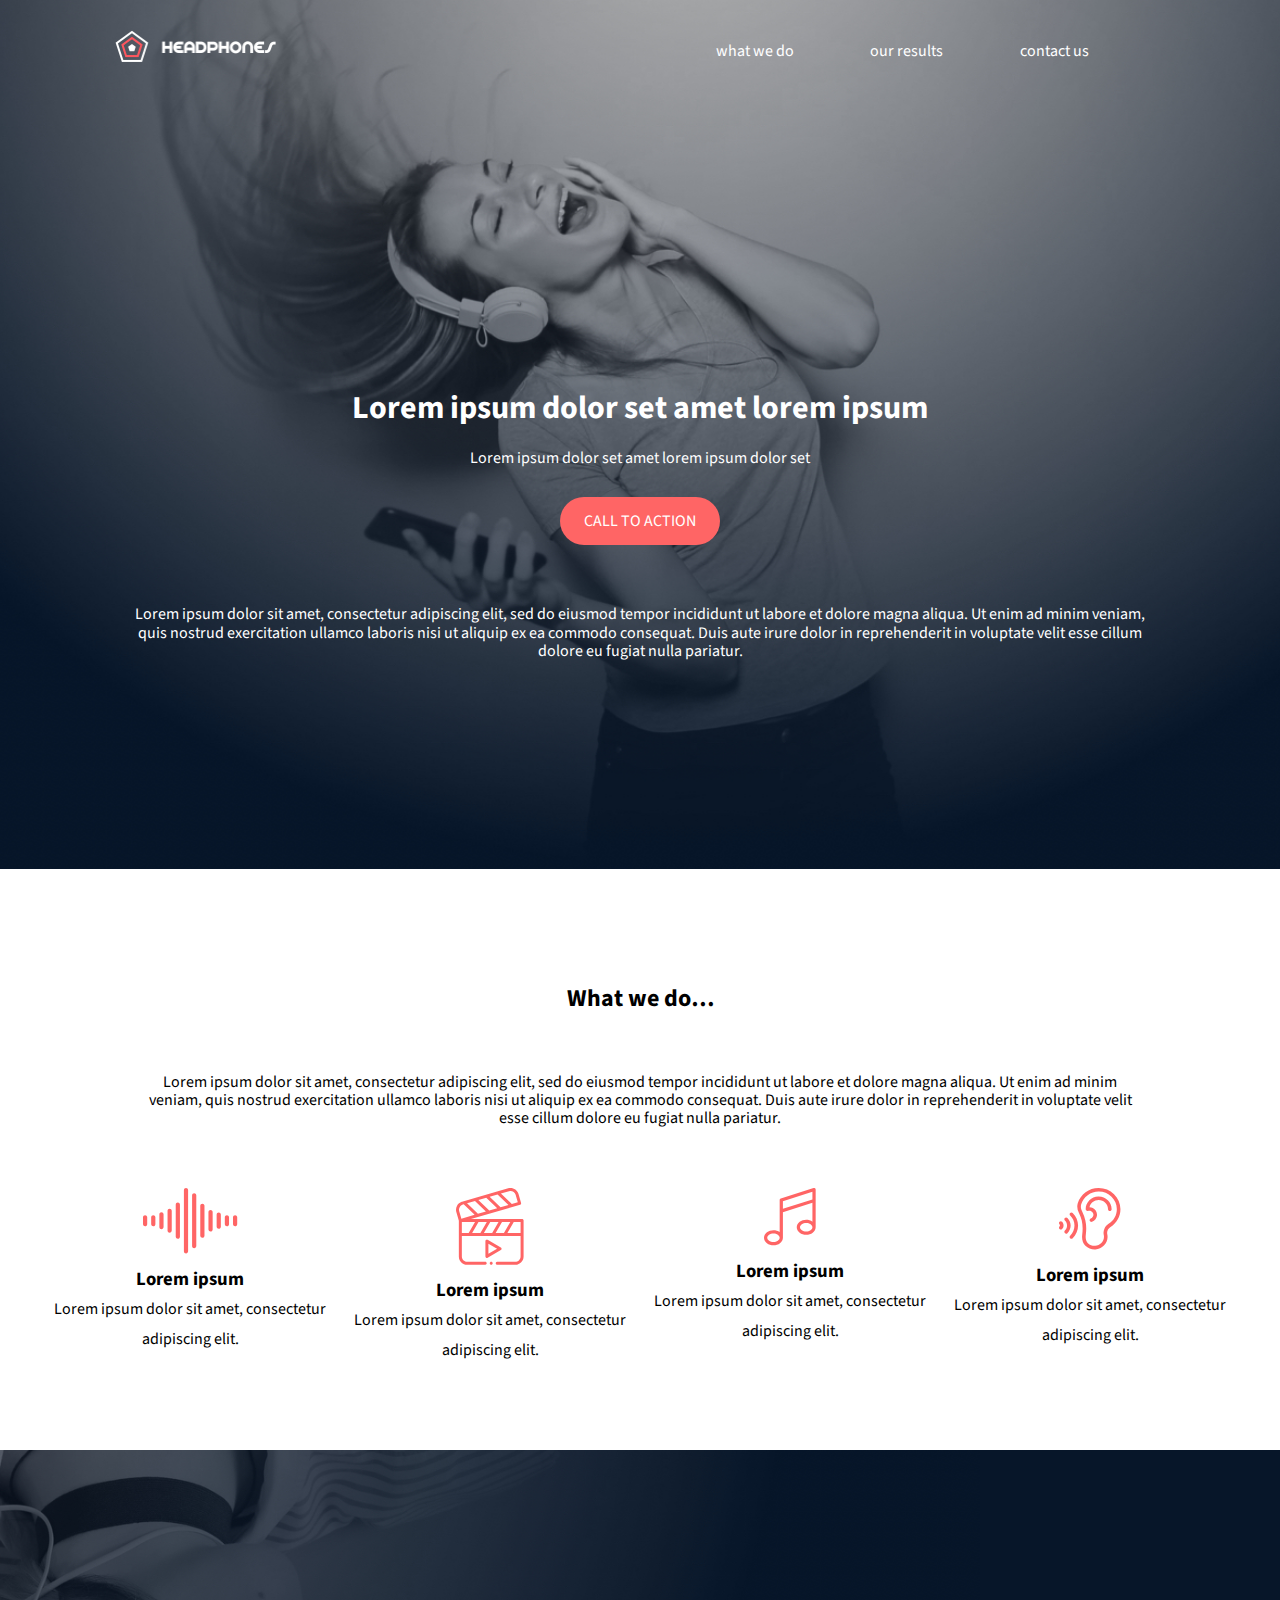
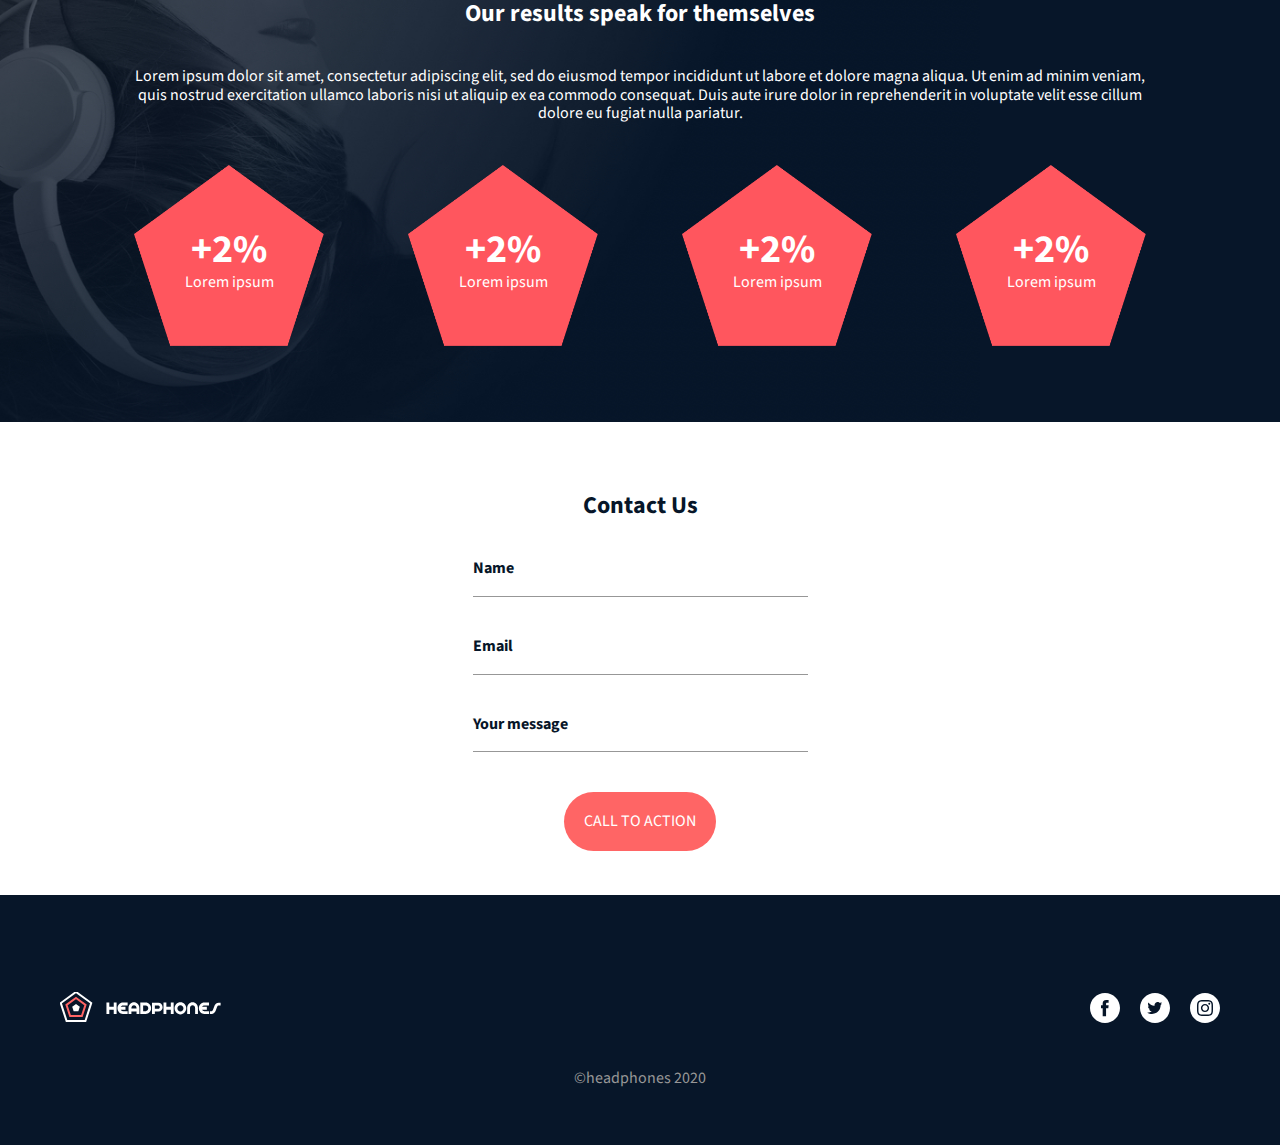
<file: index.html>
<!DOCTYPE html>
<html lang="en">

<head>
  <meta charset="UTF-8">
  <meta http-equiv="X-UA-Compatible" content="IE=edge">
  <meta name="viewport" content="width=device-width, initial-scale=1.0">
  <link rel="stylesheet" href="styles.css">
  <link rel="preconnect" href="https://fonts.googleapis.com">
  <link rel="preconnect" href="https://fonts.gstatic.com">
  <link href="https://fonts.googleapis.com/css2?family=Source+Sans+Pro:wght@200;400&display=swap" rel="stylesheet">
  <title>Holberton headphones</title>
</head>

<body>
<!-- Header -->
<header class="header">
  <nav class="header__navbar">
    <input id="menu" type="checkbox" class="header__navbar_input">
    <label for="menu" class="header__navbar_label hamburger-menu">
      <span class="hamburger_menu_linea linea_up--rotate-right"></span>
      <span class="hamburger_menu_linea linea--hidden"></span>
      <span class="hamburger_menu_linea linea_down--rotate-left"></span>
    </label>
    <div class="header__navbar_logo">
      <img class="header__navbar_logo_imagen" src="images/logo_headphones.png" alt="logo_headphones">
    </div>
    <ul class="header__navbar_options options_links">
      <li class="list_item"><a class="list_item--link" href="#">what we do</a></li>
      <li class="list_item"><a class="list_item--link" href="#">our results</a></li>
      <li class="list_item"><a class="list_item--link" href="#">contact us</a></li>
    </ul>
  </nav>
</header>
<!-- main -->
<main>
  <!-- Hero -->
  <section class="hero">
    <div class="hero__body">
      <div class="hero__body_image"></div>
      <div class="hero__body_info">
        <h1>Lorem ipsum dolor set amet lorem ipsum</h1>
        <p>Lorem ipsum dolor set amet lorem ipsum dolor set</p>
        <button class="button">CALL TO ACTION</button>
        <p>Lorem ipsum dolor sit amet, consectetur adipiscing elit, sed do eiusmod tempor
          incididunt ut labore et dolore magna aliqua. Ut enim ad minim veniam, quis nostrud exercitation
          ullamco
          laboris nisi ut aliquip ex ea commodo consequat. Duis aute irure dolor in reprehenderit in voluptate
          velit
          esse cillum dolore eu fugiat nulla pariatur.</p>
      </div>
    </div>
  </section>
  <!-- What we do... -->
  <section class="what_we_do">
    <div class="what_we_do_header">
      <h2>What we do…</h2>
      <p>Lorem ipsum dolor sit amet, consectetur adipiscing elit, sed do eiusmod tempor incididunt ut labore et
        dolore
        magna aliqua. Ut enim ad minim veniam, quis nostrud exercitation ullamco laboris nisi ut aliquip ex ea
        commodo
        consequat. Duis aute irure dolor in reprehenderit in voluptate velit esse cillum dolore eu fugiat nulla
        pariatur.</p>
    </div>
    <div class="what_we_do_body">
      <div class="card">
        <svg width="95" height="66" viewBox="0 0 95 66" fill="none" xmlns="http://www.w3.org/2000/svg">
          <path fill-rule="evenodd" clip-rule="evenodd"
                d="M45.1039 1.97133C45.027 0.881522 44.1186 0.0213013 43.0092 0.0213013C41.8494 0.0213013 40.9092 0.961501 40.9092 2.1213V63.2784L40.9145 63.4284C40.9914 64.5182 41.8998 65.3784 43.0092 65.3784C44.169 65.3784 45.1092 64.4382 45.1092 63.2784V2.1213L45.1039 1.97133ZM53.2858 7.17899C53.2089 6.08895 52.3005 5.229 51.1911 5.229C50.0313 5.229 49.0911 6.1692 49.0911 7.329V58.071L49.0964 58.221C49.1733 59.3108 50.0817 60.171 51.1911 60.171C52.3509 60.171 53.2911 59.2308 53.2911 58.071V7.329L53.2858 7.17899ZM34.8276 14.5764C35.937 14.5764 36.8454 15.4366 36.9223 16.5264L36.9276 16.6764V48.7236C36.9276 49.8834 35.9874 50.8236 34.8276 50.8236C33.7182 50.8236 32.8098 49.9634 32.7329 48.8736L32.7276 48.7236V16.6764C32.7276 15.5166 33.6678 14.5764 34.8276 14.5764ZM61.4674 17.5944C61.3905 16.5046 60.4821 15.6444 59.3727 15.6444C58.2129 15.6444 57.2727 16.5846 57.2727 17.7444V47.6553L57.278 47.8053C57.3549 48.8951 58.2633 49.7553 59.3727 49.7553C60.5325 49.7553 61.4727 48.8151 61.4727 47.6553V17.7444L61.4674 17.5944ZM26.6454 20.7189C27.7551 20.7189 28.6633 21.5788 28.7401 22.6689L28.7454 22.8189V42.5814C28.7454 43.7412 27.8052 44.6814 26.6454 44.6814C25.536 44.6814 24.6276 43.8212 24.5507 42.7314L24.5454 42.5814V22.8189C24.5454 21.6591 25.4856 20.7189 26.6454 20.7189ZM69.6496 23.8701C69.5727 22.7803 68.6643 21.9201 67.5549 21.9201C66.3951 21.9201 65.4549 22.8603 65.4549 24.0201V41.3793L65.4602 41.5293C65.5371 42.6191 66.4455 43.4793 67.5549 43.4793C68.7147 43.4793 69.6549 42.5391 69.6549 41.3793V24.0201L69.6496 23.8701ZM18.4638 24.1905C19.5732 24.1905 20.4816 25.0507 20.5585 26.1405L20.5638 26.2905V39.1095C20.5638 40.2693 19.6236 41.2095 18.4638 41.2095C17.3544 41.2095 16.446 40.3493 16.3691 39.2595L16.3638 39.1095V26.2905C16.3638 25.1307 17.304 24.1905 18.4638 24.1905ZM77.8315 26.5413C77.7546 25.4515 76.8462 24.5913 75.7368 24.5913C74.577 24.5913 73.6368 25.5315 73.6368 26.6913V38.709L73.6421 38.859C73.719 39.9488 74.6274 40.809 75.7368 40.809C76.8966 40.809 77.8368 39.8688 77.8368 38.709V26.6913L77.8315 26.5413ZM2.1 27.1284C3.20937 27.1284 4.11783 27.9883 4.19473 29.0784L4.2 29.2284V36.1719C4.2 37.3317 3.2598 38.2719 2.1 38.2719C0.990626 38.2719 0.0821716 37.4117 0.00527272 36.3219L0 36.1719V29.2284C0 28.0686 0.9402 27.1284 2.1 27.1284ZM12.3766 29.0784C12.2998 27.9883 11.3916 27.1284 10.2819 27.1284C9.1221 27.1284 8.1819 28.0686 8.1819 29.2284V36.1719L8.18717 36.3219C8.26407 37.4117 9.17253 38.2719 10.2819 38.2719C11.4417 38.2719 12.3819 37.3317 12.3819 36.1719V29.2284L12.3766 29.0784ZM83.9184 27.1284C85.0278 27.1284 85.9362 27.9883 86.0131 29.0784L86.0184 29.2284V36.1719C86.0184 37.3317 85.0782 38.2719 83.9184 38.2719C82.809 38.2719 81.9006 37.4117 81.8237 36.3219L81.8184 36.1719V29.2284C81.8184 28.0686 82.7586 27.1284 83.9184 27.1284ZM94.1947 29.0784C94.1178 27.9883 93.2094 27.1284 92.1 27.1284C90.9402 27.1284 90 28.0686 90 29.2284V36.1719L90.0053 36.3219C90.0822 37.4117 90.9906 38.2719 92.1 38.2719C93.2598 38.2719 94.2 37.3317 94.2 36.1719V29.2284L94.1947 29.0784Z"
                fill="#FF6565"/>
        </svg>
        <h3>Lorem ipsum</h3>
        <p>Lorem ipsum dolor sit amet, consectetur adipiscing elit.</p>
      </div>
      <div class="card">
        <svg width="68" height="77" viewBox="0 0 68 77" fill="none" xmlns="http://www.w3.org/2000/svg">
          <path fill-rule="evenodd" clip-rule="evenodd"
                d="M62.4417 5.77253C61.3337 2.36078 58.1007 0 54.4881 0C53.7082 0 52.9312 0.110742 52.1777 0.328711L6.02634 13.698L5.73756 13.7873C3.73238 14.4463 2.07379 15.8243 1.04411 17.693C-0.0340105 19.6506 -0.287136 21.9047 0.331028 24.0387L2.84411 32.7141V68.4521L2.84795 68.707C2.9831 73.1927 6.67407 76.8 11.1914 76.8H29.216L29.3605 76.7931C30.1212 76.7205 30.716 76.0798 30.716 75.3C30.716 74.4715 30.0445 73.8 29.216 73.8H11.192L10.9718 73.7955C8.1245 73.6797 5.84411 71.3274 5.84411 68.4521V48.0393H64.5884V68.4521L64.584 68.6723C64.4682 71.5196 62.1159 73.8 59.2406 73.8H41.216L41.0716 73.8069C40.3113 73.8795 39.716 74.5202 39.716 75.3C39.716 76.1285 40.3881 76.8 41.216 76.8H59.2406L59.4954 76.7962C63.9811 76.661 67.5884 72.97 67.5884 68.4521V32.5014L67.5816 32.3569C67.5089 31.5962 66.8682 31.0014 66.0884 31.0014H14.9127L64.0676 16.7619L64.2079 16.7136C64.5281 16.5852 64.7959 16.3493 64.964 16.0447C65.1562 15.6961 65.2019 15.2859 65.0912 14.9039L62.5189 6.02402L62.4417 5.77253ZM36.716 75.3C36.716 74.4738 36.0427 73.8 35.216 73.8C34.3898 73.8 33.716 74.4738 33.716 75.3C33.716 76.1262 34.3898 76.8 35.216 76.8C36.0427 76.8 36.716 76.1262 36.716 75.3ZM30.1599 51.8596C30.5776 51.6186 31.0826 51.5945 31.5177 51.7873L31.6599 51.8596L44.8383 59.468C45.3023 59.7357 45.5883 60.2309 45.5883 60.767C45.5883 61.2544 45.3519 61.7079 44.9603 61.9875L44.8383 62.066L31.6599 69.6738C31.4279 69.808 31.1689 69.8754 30.9099 69.8754C30.651 69.8754 30.392 69.808 30.1599 69.6738C29.7381 69.4304 29.4634 68.9991 29.4169 68.5203L29.4099 68.3754V53.1586C29.4099 52.6225 29.6959 52.1273 30.1599 51.8596ZM32.4099 65.7773V55.7566L41.0883 60.767L32.4099 65.7773ZM54.3011 34.0014H46.0119L39.6386 45.0393H47.9285L54.3011 34.0014ZM34.258 34.0014H42.5472L36.1746 45.0393H27.8847L34.258 34.0014ZM30.7939 34.0014H22.5041L16.1314 45.0393H24.4207L30.7939 34.0014ZM5.84411 34.0014H19.04L12.6674 45.0393H5.84411V34.0014ZM64.5884 34.0014H57.7652L51.3926 45.0393H64.5884V34.0014ZM6.8613 16.5797L7.74255 16.3242L7.8344 16.4439L7.93943 16.5557L18.6117 26.8061L5.36775 30.6428L3.21267 23.2043L3.14505 22.9476C2.83966 21.66 3.02385 20.318 3.67204 19.1402C4.36345 17.8846 5.49607 16.9752 6.8613 16.5797ZM19.0324 13.0541L11.0361 15.3703L21.7084 25.6207L21.8136 25.7325L21.9052 25.8521L29.9015 23.5359L19.2293 13.2855L19.1238 13.1736L19.0324 13.0541ZM22.3254 12.1002L30.3217 9.78398L30.4135 9.90322L30.5185 10.0154L41.1908 20.2652L33.1945 22.582L33.1031 22.4624L32.9976 22.3506L22.3254 12.1002ZM41.6115 6.51328L33.6152 8.82949L44.2875 19.0799L44.3929 19.1917L44.4843 19.3113L52.4806 16.9951L41.8084 6.74473L41.7029 6.63274L41.6115 6.51328ZM53.3033 3.13492C53.6929 3.04537 54.0901 3 54.4881 3C56.8617 3 58.9787 4.58672 59.6373 6.85898L61.7924 14.2975L55.7742 16.0406L55.6823 15.9212L55.5767 15.8092L44.9051 5.55937L53.0127 3.21035L53.3033 3.13492Z"
                fill="#FF6565"/>
        </svg>
        <h3>Lorem ipsum</h3>
        <p>Lorem ipsum dolor sit amet, consectetur adipiscing elit.</p>
      </div>
      <div class="card">
        <svg width="52" height="58" viewBox="0 0 52 58" fill="none" xmlns="http://www.w3.org/2000/svg">
          <path fill-rule="evenodd" clip-rule="evenodd"
                d="M51.66 1.62192V12.6139V12.6259V39.3019C51.66 41.4019 50.616 43.3339 48.72 44.7619C46.956 46.0819 44.652 46.8139 42.204 46.8139C39.756 46.8139 37.452 46.0819 35.688 44.7619C33.792 43.3339 32.748 41.4019 32.748 39.3019C32.748 37.2019 33.792 35.2699 35.688 33.8419C37.452 32.5219 39.768 31.7899 42.204 31.7899C44.508 31.7899 46.704 32.4379 48.42 33.6259V14.8339L18.912 24.2179V49.7539C18.912 51.8539 17.868 53.7859 15.972 55.2139C14.208 56.5339 11.904 57.2659 9.456 57.2659C7.008 57.2659 4.704 56.5339 2.94 55.2139C1.044 53.7859 0 51.8539 0 49.7539C0 47.6539 1.044 45.7219 2.94 44.2939C4.704 42.9739 7.02 42.2419 9.456 42.2419C11.76 42.2419 13.956 42.8899 15.672 44.0779V23.0419V23.0299V12.0259C15.672 11.3179 16.128 10.6939 16.8 10.4779L49.548 0.0739189C50.04 -0.0820811 50.58 0.0139189 51 0.313919C51.408 0.613919 51.66 1.10592 51.66 1.62192ZM3.24 49.7539C3.24 52.0699 6.084 54.0259 9.456 54.0259C12.828 54.0259 15.672 52.0819 15.672 49.7539C15.672 47.4379 12.828 45.4819 9.456 45.4819C6.084 45.4819 3.24 47.4379 3.24 49.7539ZM18.912 20.8099V13.2019L48.42 3.82992V11.4379L18.912 20.8099ZM36 39.3019C36 41.6179 38.844 43.5739 42.216 43.5739C45.576 43.5739 48.42 41.6179 48.432 39.3019C48.432 36.9859 45.588 35.0299 42.216 35.0299C38.844 35.0299 36 36.9859 36 39.3019Z"
                fill="#FF6565"/>
        </svg>
        <h3>Lorem ipsum</h3>
        <p>Lorem ipsum dolor sit amet, consectetur adipiscing elit.</p>
      </div>
      <div class="card">
        <svg width="62" height="62" viewBox="0 0 62 62" fill="none" xmlns="http://www.w3.org/2000/svg">
          <path fill-rule="evenodd" clip-rule="evenodd"
                d="M55.0224 6.13171C50.9649 2.21483 45.5602 0.0374905 39.804 9.36695e-06C34.973 -0.0295408 30.3966 1.4414 26.5552 4.25671C22.8291 6.98765 20.0593 10.8764 18.7557 15.2067C17.8341 18.2691 18.2124 21.6075 19.8498 24.8611L20.0868 25.3391C23.3487 32.0193 24.2557 38.236 23.2177 46.6453C22.6444 51.292 23.7441 55.1198 26.3982 57.7158C28.8432 60.1069 32.1615 61.44 35.6077 61.44C35.8782 61.44 36.1496 61.432 36.421 61.4151C39.6296 61.2197 42.639 59.8669 44.8941 57.6061C47.1619 55.3331 48.4651 52.3481 48.5635 49.2009C48.5954 48.1772 48.5007 47.1548 48.2823 46.1625L48.2326 45.9129C47.758 43.246 49.0558 40.4532 51.518 38.8969C57.8012 34.9256 61.5066 28.2098 61.4298 20.9334C61.3707 15.3201 59.0949 10.0636 55.0224 6.13171ZM28.6833 7.16062C31.8966 4.80562 35.7348 3.5803 39.781 3.60021C44.6082 3.6314 49.133 5.45015 52.5221 8.72155C55.8962 11.9789 57.7815 16.3294 57.8302 20.9714C57.8935 26.9906 54.8148 32.5542 49.5943 35.8537L49.2708 36.0659C47.5689 37.2238 46.2425 38.7987 45.4219 40.6411C44.528 42.6483 44.3012 44.8251 44.7666 46.9373L44.8365 47.2898C44.9407 47.88 44.9841 48.4837 44.9649 49.0884C44.8955 51.3183 43.9651 53.4403 42.3455 55.0636C40.7129 56.7005 38.5308 57.6801 36.2021 57.8217C33.481 57.9872 30.8265 57.0108 28.9154 55.1419C27.069 53.3362 26.3541 50.6259 26.791 47.0864C27.5968 40.5567 27.7843 32.617 23.0654 23.2425L22.9713 23.0518C22.1581 21.3673 21.4112 18.8766 22.2033 16.2445C23.2824 12.6581 25.584 9.43171 28.6833 7.16062ZM11.1301 24.9787C11.8215 24.2648 12.9615 24.247 13.6749 24.9384C17.1563 28.3116 19.0735 32.8073 19.0735 37.5975C19.0735 42.3876 17.1563 46.8834 13.6754 50.2566C13.3257 50.5955 12.8738 50.7642 12.4229 50.7642C11.9527 50.7642 11.483 50.5809 11.1301 50.2167C10.4382 49.5028 10.456 48.3633 11.1699 47.6714C13.9454 44.9822 15.4735 41.4047 15.4735 37.5975C15.4735 33.7908 13.9454 30.2133 11.1699 27.5241C10.456 26.8322 10.4382 25.6926 11.1301 24.9787ZM8.4146 30.0361C7.70022 29.3442 6.56069 29.3625 5.86929 30.0764C5.17741 30.7903 5.19522 31.9298 5.90913 32.6217C7.28444 33.9539 8.04147 35.7211 8.04147 37.5975C8.04147 39.4744 7.28444 41.2416 5.90913 42.5737C5.19522 43.2656 5.17741 44.4051 5.86929 45.1191C6.22226 45.4833 6.69147 45.6665 7.1621 45.6665C7.61304 45.6665 8.06491 45.4978 8.4146 45.1594C10.4954 43.1428 11.6415 40.4573 11.6415 37.5975C11.6415 34.7381 10.4954 32.0526 8.4146 30.0361ZM0.531161 33.7992C1.23663 33.0984 2.37616 33.1022 3.07694 33.8072C5.03819 35.7811 5.03819 38.9925 3.07694 40.9664C2.72538 41.3203 2.26272 41.4975 1.80007 41.4975C1.34116 41.4975 0.882255 41.3236 0.531161 40.9744C-0.134672 40.3125 -0.175007 39.2593 0.412919 38.5504L0.523193 38.4291C1.05845 37.8903 1.0919 37.0347 0.623553 36.4563L0.523193 36.3445C-0.177589 35.6395 -0.173838 34.4995 0.531161 33.7992ZM52.6337 21.1547C52.6337 14.1905 46.8123 8.52468 39.6568 8.52468L39.3466 8.52824C32.3343 8.68918 26.6804 14.2914 26.6804 21.1547L26.6883 21.3448C26.7358 21.8479 26.9935 22.3113 27.4023 22.6172C27.8565 22.957 28.4443 23.0625 28.9885 22.9026C30.0362 22.5947 31.2348 22.7034 32.1952 23.1937C33.6258 23.925 34.5202 25.4512 34.4204 26.9916C34.321 28.5155 33.2537 29.9189 31.764 30.4833L31.6211 30.5445C30.7875 30.9449 30.3852 31.9239 30.7187 32.8045C30.9915 33.5241 31.6758 33.967 32.4024 33.967C32.6143 33.967 32.8299 33.9291 33.0399 33.8498C35.8252 32.7942 37.8235 30.1322 38.0124 27.225C38.2046 24.2714 36.5246 21.3633 33.8326 19.988C32.8079 19.4644 31.6683 19.177 30.5171 19.1339C31.4724 15.1247 35.2079 12.1247 39.6568 12.1247C44.8271 12.1247 49.0332 16.1756 49.0332 21.1547C49.0332 22.1489 49.8394 22.9547 50.8332 22.9547C51.8274 22.9547 52.6337 22.1489 52.6337 21.1547Z"
                fill="#FF6565"/>
        </svg>
        <h3>Lorem ipsum</h3>
        <p>Lorem ipsum dolor sit amet, consectetur adipiscing elit.</p>
      </div>
    </div>
  </section>
  <!-- Our results -->
  <section class="our_result">
    <div class="our_result_header">
      <h2>Our results speak for themselves</h2>
      <p>Lorem ipsum dolor sit amet, consectetur adipiscing elit, sed do eiusmod tempor incididunt ut labore et
        dolore magna aliqua. Ut enim ad minim veniam, quis nostrud exercitation ullamco laboris nisi ut aliquip
        ex ea commodo consequat. Duis aute irure dolor in reprehenderit in voluptate velit esse cillum dolore eu
        fugiat nulla pariatur.</p>
    </div>
    <div class="our_result_body">
      <div class="imagen_body">
        <p><span>+2%</span><br> Lorem ipsum</p>
        <p></p>
      </div>
      <div class="imagen_body">
        <p><span>+2%</span><br> Lorem ipsum</p>
        <p></p>
      </div>
      <div class="imagen_body">
        <p><span>+2%</span><br> Lorem ipsum</p>
        <p></p>
      </div>
      <div class="imagen_body">
        <p><span>+2%</span><br> Lorem ipsum</p>
        <p></p>
      </div>
    </div>
  </section>
  <!--  Contact Us-->
  <section class="contact_us">
    <div class="contact_us_wrapper">
      <h2>Contact Us</h2>
      <form action="" class="form">
        <div class="form_field">
          <label for="name">Name</label>
          <input type="text" id="name">
        </div>
        <div class="form_field">
          <label for="email">Email</label>
          <input type="email" id="email">
        </div>
        <div class="form_field">
          <label for="msg">Your message</label>
          <input type="text" id="msg">
        </div>
        <button type="submit">CALL TO ACTION</button>
      </form>
    </div>
  </section>
  <!--  Footer Section-->
  <section class="footer">
    <div class="footer_logo">
      <svg width="162" height="32" viewBox="0 0 162 32" fill="none" xmlns="http://www.w3.org/2000/svg">
        <g clip-path="url(#clip0)">
          <path d="M49.312 14.872V10.606H46.45V22H49.312V17.734H53.74V22H56.602V10.606H53.74V14.872H49.312ZM62.9246 10.606C59.8286 10.606 57.5066 13.288 57.5066 16.312C57.5066 19.318 59.8286 22 62.9246 22H67.6406V19.138H62.9246C61.9706 19.138 61.1426 18.562 60.7106 17.734H65.4986V14.872H60.7106C61.1426 14.062 61.9706 13.468 62.9246 13.468H67.6406V10.606H62.9246ZM73.9637 10.336C70.9757 10.336 68.5457 12.874 68.5457 16.024V22H71.4077V19.426H76.5377V22H79.3817V16.024C79.3817 12.874 76.9517 10.336 73.9637 10.336ZM71.4077 16.024C71.4077 14.458 72.5597 13.18 73.9637 13.18C75.3857 13.18 76.5377 14.458 76.5377 16.024V16.582H71.4077V16.024ZM80.2879 10.606V22H85.7059C88.6939 22 91.1239 19.444 91.1239 16.312C91.1239 13.162 88.6939 10.606 85.7059 10.606H80.2879ZM83.1499 19.138V13.468H85.7059C87.1279 13.468 88.2799 14.746 88.2799 16.312C88.2799 17.878 87.1279 19.138 85.7059 19.138H83.1499ZM98.3481 10.696H92.0301V22H94.8561V19.606H98.3481C100.796 19.606 102.614 17.536 102.614 15.16C102.614 12.784 100.796 10.696 98.3481 10.696ZM98.3481 16.78H94.8561V13.522H98.3481C99.2121 13.522 99.7881 14.368 99.7881 15.16C99.7881 15.952 99.2121 16.78 98.3481 16.78ZM106.371 14.872V10.606H103.509V22H106.371V17.734H110.799V22H113.661V10.606H110.799V14.872H106.371ZM120.433 10.354C117.139 10.354 114.565 13.108 114.565 16.366C114.565 19.606 117.139 22.378 120.433 22.378C123.727 22.378 126.283 19.606 126.283 16.366C126.283 13.108 123.727 10.354 120.433 10.354ZM120.433 19.534C118.687 19.534 117.391 18.04 117.391 16.366C117.391 14.674 118.705 13.18 120.433 13.18C122.161 13.18 123.457 14.674 123.457 16.366C123.457 18.04 122.161 19.534 120.433 19.534ZM132.568 10.318C129.49 10.318 127.186 12.982 127.186 15.988V22H130.012V15.988C130.012 14.548 131.056 13.162 132.568 13.162C134.08 13.162 135.124 14.548 135.124 15.988V22H137.95V15.988C137.95 12.982 135.646 10.318 132.568 10.318ZM144.276 10.606C141.18 10.606 138.858 13.288 138.858 16.312C138.858 19.318 141.18 22 144.276 22H148.992V19.138H144.276C143.322 19.138 142.494 18.562 142.062 17.734H146.85V14.872H142.062C142.494 14.062 143.322 13.468 144.276 13.468H148.992V10.606H144.276ZM149.897 19.174V22H151.697C153.389 22 154.991 20.632 155.567 19.102L157.241 14.584C157.421 14.098 158.087 13.522 158.627 13.522H160.607V10.696H158.627C156.899 10.696 155.189 11.992 154.595 13.594L152.903 18.112C152.759 18.508 152.165 19.174 151.697 19.174H149.897Z"
                fill="white"/>
          <path fill-rule="evenodd" clip-rule="evenodd"
                d="M16 0L31.2169 11.0557L25.4046 28.9443H6.59544L0.783096 11.0557L16 0Z" stroke="white"
                stroke-width="2"/>
          <path fill-rule="evenodd" clip-rule="evenodd"
                d="M16 6L25.5106 12.9098L21.8779 24.0902H10.1221L6.48943 12.9098L16 6Z" stroke="#FF6565"
                stroke-width="2"/>
          <path fill-rule="evenodd" clip-rule="evenodd"
                d="M16 12L19.8042 14.7639L18.3511 19.2361H13.6489L12.1958 14.7639L16 12Z" fill="white"/>
        </g>
        <defs>
          <clipPath id="clip0">
            <rect width="162" height="32" fill="white"/>
          </clipPath>
        </defs>
      </svg>
    </div>
    <div class="footer_social">
      <svg width="130" height="30" viewBox="0 0 130 30" fill="none" xmlns="http://www.w3.org/2000/svg">
        <path fill-rule="evenodd" clip-rule="evenodd"
              d="M115 0C106.716 0 100 6.71573 100 15C100 23.2843 106.716 30 115 30C123.284 30 130 23.2843 130 15C130 6.71573 123.284 0 115 0ZM111.702 7.04833C112.555 7.0095 112.828 7 115.001 7H114.998C117.172 7 117.443 7.0095 118.297 7.04833C119.148 7.08733 119.73 7.22217 120.24 7.42C120.767 7.62417 121.212 7.89751 121.657 8.34251C122.102 8.78719 122.375 9.23352 122.58 9.7597C122.777 10.2684 122.912 10.8497 122.952 11.7014C122.99 12.5547 123 12.8274 123 15.0001C123 17.1728 122.99 17.4448 122.952 18.2981C122.912 19.1495 122.777 19.731 122.58 20.2398C122.375 20.7658 122.102 21.2121 121.657 21.6568C121.212 22.1018 120.766 22.3758 120.24 22.5802C119.731 22.778 119.149 22.9128 118.298 22.9518C117.444 22.9907 117.173 23.0002 115 23.0002C112.827 23.0002 112.555 22.9907 111.701 22.9518C110.85 22.9128 110.268 22.778 109.759 22.5802C109.234 22.3758 108.787 22.1018 108.343 21.6568C107.898 21.2121 107.625 20.7658 107.42 20.2396C107.222 19.731 107.088 19.1496 107.048 18.298C107.01 17.4446 107 17.1728 107 15.0001C107 12.8274 107.01 12.5546 107.048 11.7012C107.087 10.8499 107.222 10.2684 107.42 9.75953C107.625 9.23352 107.898 8.78719 108.343 8.34251C108.788 7.89768 109.234 7.62434 109.76 7.42C110.269 7.22217 110.85 7.08733 111.702 7.04833Z"
              fill="white"/>
        <path fill-rule="evenodd" clip-rule="evenodd"
              d="M114.283 8.4417C114.422 8.44148 114.572 8.44155 114.734 8.44162L115.001 8.4417C117.137 8.4417 117.39 8.44936 118.233 8.4877C119.013 8.52336 119.437 8.6537 119.719 8.7632C120.092 8.9082 120.358 9.08154 120.638 9.36154C120.918 9.64154 121.092 9.90821 121.237 10.2815C121.346 10.5632 121.477 10.9866 121.512 11.7666C121.551 12.6099 121.559 12.8632 121.559 14.9983C121.559 17.1333 121.551 17.3866 121.512 18.23C121.477 19.01 121.346 19.4333 121.237 19.715C121.092 20.0883 120.918 20.3542 120.638 20.634C120.358 20.914 120.092 21.0873 119.719 21.2323C119.437 21.3423 119.013 21.4723 118.233 21.508C117.39 21.5463 117.137 21.5547 115.001 21.5547C112.865 21.5547 112.611 21.5463 111.768 21.508C110.988 21.472 110.565 21.3417 110.283 21.2322C109.909 21.0872 109.643 20.9138 109.363 20.6338C109.083 20.3538 108.909 20.0878 108.764 19.7143C108.654 19.4326 108.524 19.0093 108.488 18.2293C108.45 17.386 108.442 17.1326 108.442 14.9963C108.442 12.8599 108.45 12.6079 108.488 11.7646C108.524 10.9846 108.654 10.5612 108.764 10.2792C108.909 9.90588 109.083 9.63921 109.363 9.35921C109.643 9.0792 109.909 8.90587 110.283 8.76053C110.565 8.65053 110.988 8.52053 111.768 8.4847C112.506 8.45136 112.792 8.44136 114.283 8.4397V8.4417ZM119.271 9.77004C118.741 9.77004 118.311 10.1995 118.311 10.7297C118.311 11.2597 118.741 11.6897 119.271 11.6897C119.801 11.6897 120.231 11.2597 120.231 10.7297C120.231 10.1997 119.801 9.76971 119.271 9.76971V9.77004ZM110.892 15.0001C110.892 12.7313 112.732 10.8918 115.001 10.8917C117.269 10.8917 119.108 12.7312 119.108 15.0001C119.108 17.269 117.27 19.1076 115.001 19.1076C112.732 19.1076 110.892 17.269 110.892 15.0001Z"
              fill="white"/>
        <path fill-rule="evenodd" clip-rule="evenodd"
              d="M115.001 12.3334C116.473 12.3334 117.667 13.5272 117.667 15.0001C117.667 16.4728 116.473 17.6668 115.001 17.6668C113.528 17.6668 112.334 16.4728 112.334 15.0001C112.334 13.5272 113.528 12.3334 115.001 12.3334V12.3334Z"
              fill="white"/>
        <path fill-rule="evenodd" clip-rule="evenodd"
              d="M65 0C56.7157 0 50 6.71573 50 15C50 23.2843 56.7157 30 65 30C73.2843 30 80 23.2843 80 15C80 6.71573 73.2843 0 65 0ZM64.5822 12.7112L64.5508 12.1922C64.4563 10.8469 65.2852 9.6182 66.5967 9.14154C67.0794 8.97206 67.8978 8.95087 68.4329 9.09917C68.6427 9.16273 69.0414 9.37458 69.3247 9.56524L69.8388 9.91479L70.4054 9.73472C70.7202 9.63939 71.1398 9.4805 71.3287 9.37458C71.5071 9.27924 71.6645 9.22628 71.6645 9.25806C71.6645 9.43813 71.2762 10.0525 70.951 10.3915C70.5103 10.8681 70.6362 10.9105 71.5281 10.5927C72.0632 10.4126 72.0737 10.4126 71.9687 10.6139C71.9058 10.7198 71.5805 11.0906 71.2343 11.4295C70.6467 12.0121 70.6152 12.0757 70.6152 12.5629C70.6152 13.315 70.2585 14.8827 69.9018 15.7407C69.2408 17.3507 67.8243 19.0138 66.4079 19.8506C64.4144 21.0264 61.7598 21.3229 59.525 20.6344C58.78 20.4014 57.5 19.8082 57.5 19.7023C57.5 19.6705 57.8882 19.6281 58.3604 19.6175C59.3466 19.5964 60.3329 19.321 61.1723 18.8337L61.7388 18.4947L61.0883 18.2723C60.165 17.9545 59.3361 17.2236 59.1263 16.5351C59.0633 16.3127 59.0843 16.3021 59.6719 16.3021L60.2804 16.2915L59.7663 16.0479C59.1578 15.7407 58.6017 15.2217 58.3289 14.692C58.1295 14.3107 57.8777 13.3468 57.9512 13.2726C57.9721 13.2408 58.1925 13.3044 58.4443 13.3891C59.1683 13.654 59.2627 13.5904 58.843 13.1455C58.0561 12.3405 57.8148 11.1435 58.1925 10.0101L58.3709 9.50169L59.0633 10.1902C60.4798 11.5778 62.148 12.404 64.0576 12.6477L64.5822 12.7112Z"
              fill="white"/>
        <path fill-rule="evenodd" clip-rule="evenodd"
              d="M15 0C6.71573 0 0 6.71573 0 15C0 23.2843 6.71573 30 15 30C23.2843 30 30 23.2843 30 15C30 6.71573 23.2843 0 15 0ZM16.0635 15.1589V23.3197H12.6869V15.1592H11V12.3469H12.6869V10.6585C12.6869 8.36425 13.6395 7 16.3457 7H18.5988V9.81257H17.1905C16.137 9.81257 16.0673 10.2056 16.0673 10.9391L16.0635 12.3466H18.6147L18.3162 15.1589H16.0635Z"
              fill="white"/>
      </svg>

    </div>
    <p class="footer_author">©headphones 2020</p>
  </section>
</main>
</body>

</html>
</file>
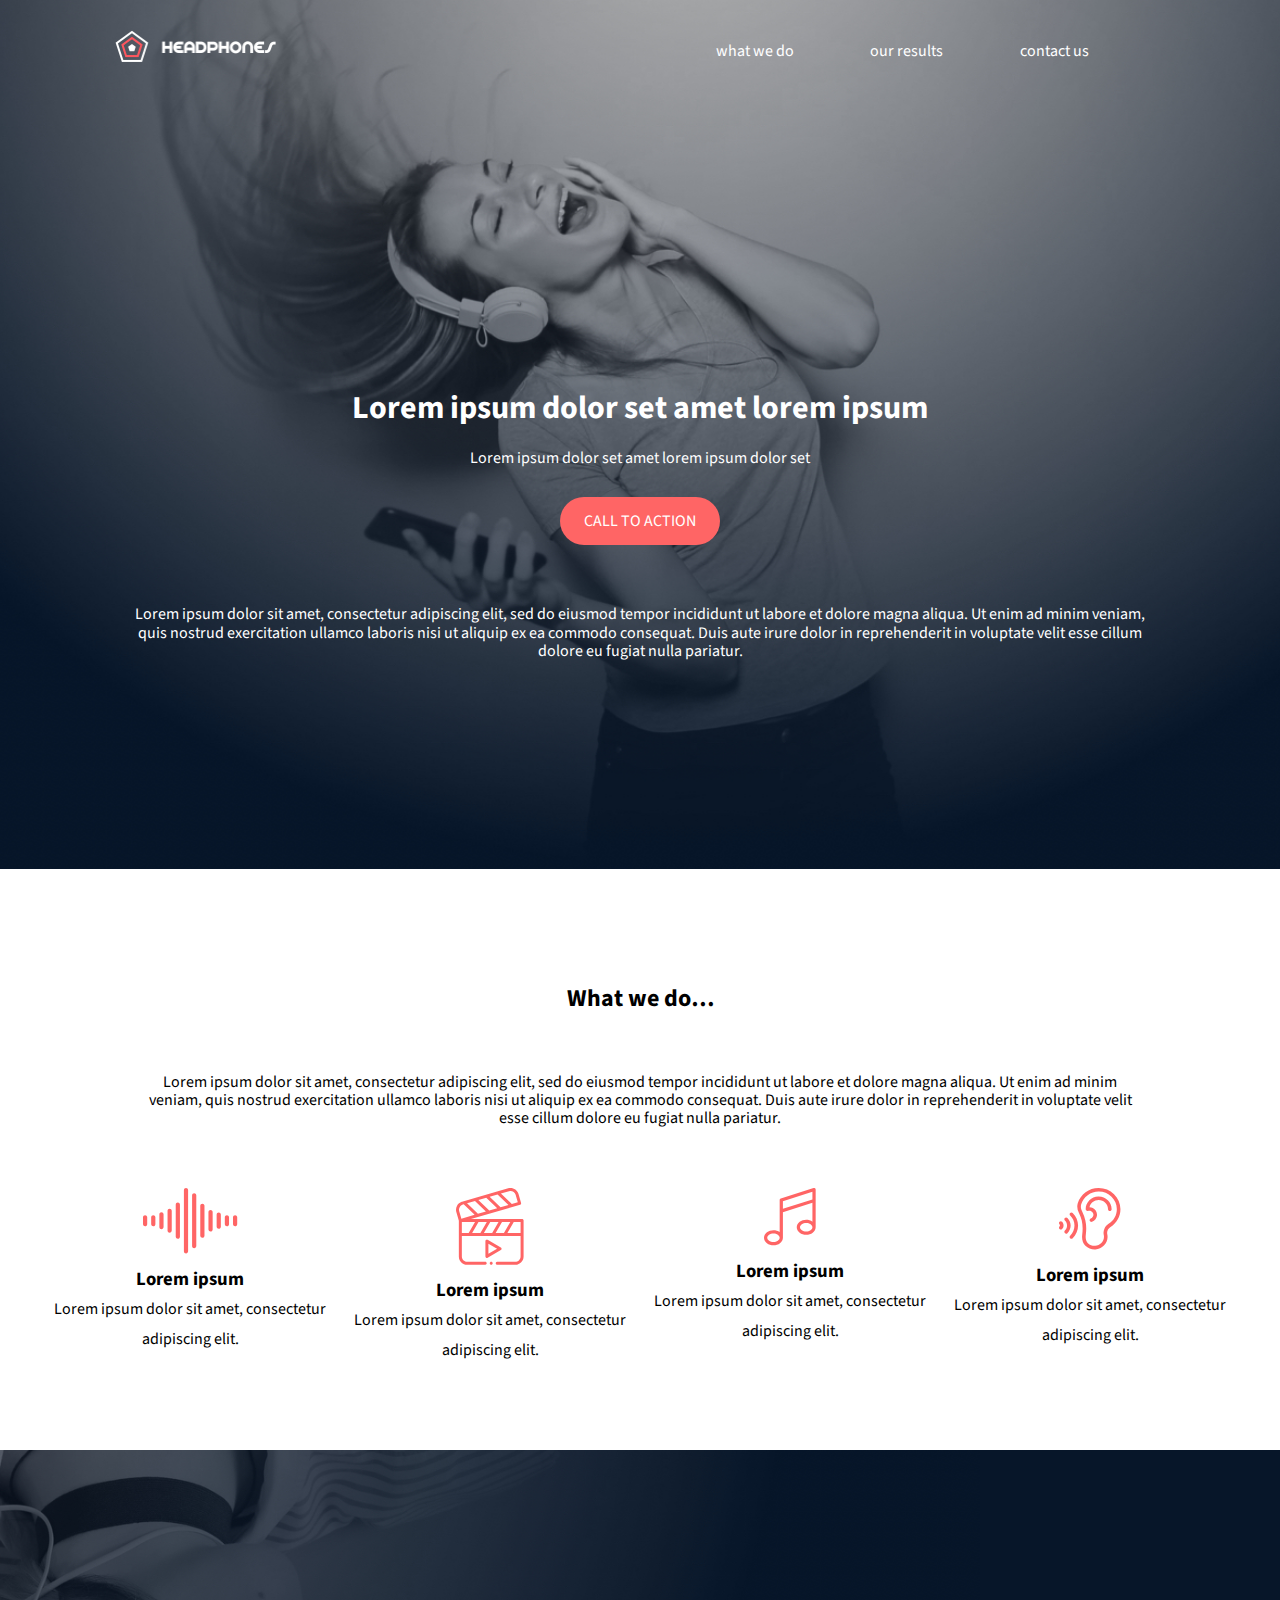
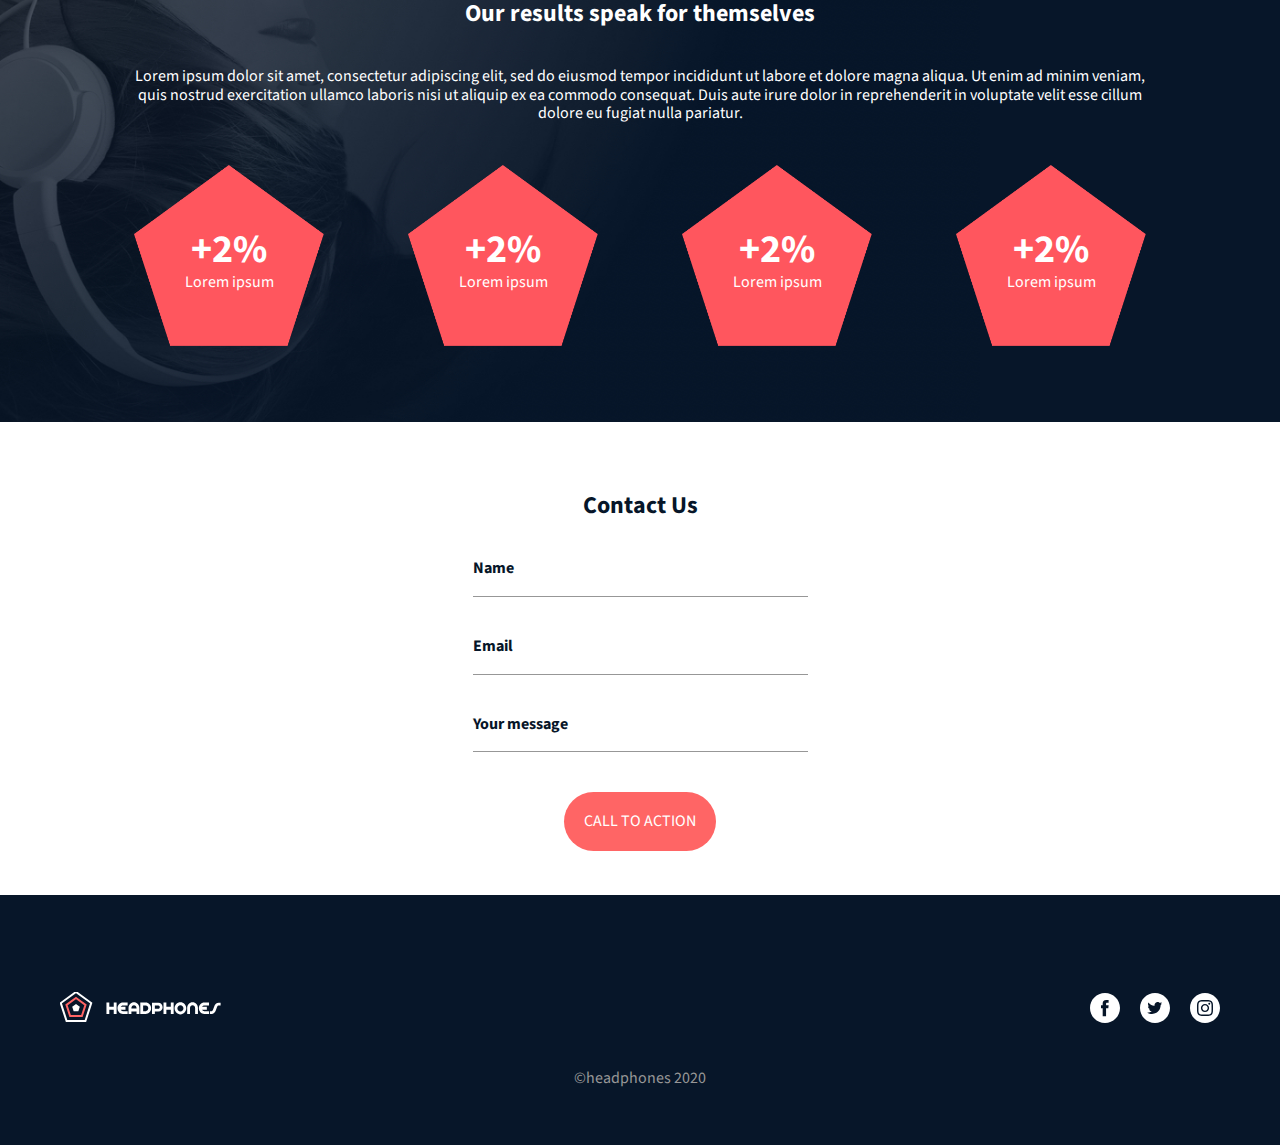
<file: docs/index.html>
<!DOCTYPE html>
<html lang="en">

<head>
  <meta charset="UTF-8">
  <meta http-equiv="X-UA-Compatible" content="IE=edge">
  <meta name="viewport" content="width=device-width, initial-scale=1.0">
  <link rel="stylesheet" href="styles.css">
  <link rel="preconnect" href="https://fonts.googleapis.com">
  <link rel="preconnect" href="https://fonts.gstatic.com">
  <link href="https://fonts.googleapis.com/css2?family=Source+Sans+Pro:wght@200;400&display=swap" rel="stylesheet">
  <title>Holberton headphones</title>
</head>

<body>
<!-- Header -->
<header class="header">
  <nav class="header__navbar">
    <input id="menu" type="checkbox" class="header__navbar_input">
    <label for="menu" class="header__navbar_label hamburger-menu">
      <span class="hamburger_menu_linea linea_up--rotate-right"></span>
      <span class="hamburger_menu_linea linea--hidden"></span>
      <span class="hamburger_menu_linea linea_down--rotate-left"></span>
    </label>
    <div class="header__navbar_logo">
      <img class="header__navbar_logo_imagen" src="../images/logo_headphones.png" alt="logo_headphones">
    </div>
    <ul class="header__navbar_options options_links">
      <li class="list_item"><a class="list_item--link" href="#">what we do</a></li>
      <li class="list_item"><a class="list_item--link" href="#">our results</a></li>
      <li class="list_item"><a class="list_item--link" href="#">contact us</a></li>
    </ul>
  </nav>
</header>
<!-- main -->
<main>
  <!-- Hero -->
  <section class="hero">
    <div class="hero__body">
      <div class="hero__body_image"></div>
      <!--      <img class="hero__imagen" src="images/headphones_hero_1.jpg" alt="headphones_hero">-->
      <div class="hero__body_info">
        <h1>Lorem ipsum dolor set amet lorem ipsum</h1>
        <p>Lorem ipsum dolor set amet lorem ipsum dolor set</p>
        <button class="button">CALL TO ACTION</button>
        <p>Lorem ipsum dolor sit amet, consectetur adipiscing elit, sed do eiusmod tempor
          incididunt ut labore et dolore magna aliqua. Ut enim ad minim veniam, quis nostrud exercitation
          ullamco
          laboris nisi ut aliquip ex ea commodo consequat. Duis aute irure dolor in reprehenderit in voluptate
          velit
          esse cillum dolore eu fugiat nulla pariatur.</p>
      </div>
    </div>
  </section>
  <!-- What we do... -->
  <section class="what_we_do">
    <div class="what_we_do_header">
      <h2>What we do…</h2>
      <p>Lorem ipsum dolor sit amet, consectetur adipiscing elit, sed do eiusmod tempor incididunt ut labore et
        dolore
        magna aliqua. Ut enim ad minim veniam, quis nostrud exercitation ullamco laboris nisi ut aliquip ex ea
        commodo
        consequat. Duis aute irure dolor in reprehenderit in voluptate velit esse cillum dolore eu fugiat nulla
        pariatur.</p>
    </div>
    <div class="what_we_do_body">
      <div class="card">
        <svg width="95" height="66" viewBox="0 0 95 66" fill="none" xmlns="http://www.w3.org/2000/svg">
          <path fill-rule="evenodd" clip-rule="evenodd"
                d="M45.1039 1.97133C45.027 0.881522 44.1186 0.0213013 43.0092 0.0213013C41.8494 0.0213013 40.9092 0.961501 40.9092 2.1213V63.2784L40.9145 63.4284C40.9914 64.5182 41.8998 65.3784 43.0092 65.3784C44.169 65.3784 45.1092 64.4382 45.1092 63.2784V2.1213L45.1039 1.97133ZM53.2858 7.17899C53.2089 6.08895 52.3005 5.229 51.1911 5.229C50.0313 5.229 49.0911 6.1692 49.0911 7.329V58.071L49.0964 58.221C49.1733 59.3108 50.0817 60.171 51.1911 60.171C52.3509 60.171 53.2911 59.2308 53.2911 58.071V7.329L53.2858 7.17899ZM34.8276 14.5764C35.937 14.5764 36.8454 15.4366 36.9223 16.5264L36.9276 16.6764V48.7236C36.9276 49.8834 35.9874 50.8236 34.8276 50.8236C33.7182 50.8236 32.8098 49.9634 32.7329 48.8736L32.7276 48.7236V16.6764C32.7276 15.5166 33.6678 14.5764 34.8276 14.5764ZM61.4674 17.5944C61.3905 16.5046 60.4821 15.6444 59.3727 15.6444C58.2129 15.6444 57.2727 16.5846 57.2727 17.7444V47.6553L57.278 47.8053C57.3549 48.8951 58.2633 49.7553 59.3727 49.7553C60.5325 49.7553 61.4727 48.8151 61.4727 47.6553V17.7444L61.4674 17.5944ZM26.6454 20.7189C27.7551 20.7189 28.6633 21.5788 28.7401 22.6689L28.7454 22.8189V42.5814C28.7454 43.7412 27.8052 44.6814 26.6454 44.6814C25.536 44.6814 24.6276 43.8212 24.5507 42.7314L24.5454 42.5814V22.8189C24.5454 21.6591 25.4856 20.7189 26.6454 20.7189ZM69.6496 23.8701C69.5727 22.7803 68.6643 21.9201 67.5549 21.9201C66.3951 21.9201 65.4549 22.8603 65.4549 24.0201V41.3793L65.4602 41.5293C65.5371 42.6191 66.4455 43.4793 67.5549 43.4793C68.7147 43.4793 69.6549 42.5391 69.6549 41.3793V24.0201L69.6496 23.8701ZM18.4638 24.1905C19.5732 24.1905 20.4816 25.0507 20.5585 26.1405L20.5638 26.2905V39.1095C20.5638 40.2693 19.6236 41.2095 18.4638 41.2095C17.3544 41.2095 16.446 40.3493 16.3691 39.2595L16.3638 39.1095V26.2905C16.3638 25.1307 17.304 24.1905 18.4638 24.1905ZM77.8315 26.5413C77.7546 25.4515 76.8462 24.5913 75.7368 24.5913C74.577 24.5913 73.6368 25.5315 73.6368 26.6913V38.709L73.6421 38.859C73.719 39.9488 74.6274 40.809 75.7368 40.809C76.8966 40.809 77.8368 39.8688 77.8368 38.709V26.6913L77.8315 26.5413ZM2.1 27.1284C3.20937 27.1284 4.11783 27.9883 4.19473 29.0784L4.2 29.2284V36.1719C4.2 37.3317 3.2598 38.2719 2.1 38.2719C0.990626 38.2719 0.0821716 37.4117 0.00527272 36.3219L0 36.1719V29.2284C0 28.0686 0.9402 27.1284 2.1 27.1284ZM12.3766 29.0784C12.2998 27.9883 11.3916 27.1284 10.2819 27.1284C9.1221 27.1284 8.1819 28.0686 8.1819 29.2284V36.1719L8.18717 36.3219C8.26407 37.4117 9.17253 38.2719 10.2819 38.2719C11.4417 38.2719 12.3819 37.3317 12.3819 36.1719V29.2284L12.3766 29.0784ZM83.9184 27.1284C85.0278 27.1284 85.9362 27.9883 86.0131 29.0784L86.0184 29.2284V36.1719C86.0184 37.3317 85.0782 38.2719 83.9184 38.2719C82.809 38.2719 81.9006 37.4117 81.8237 36.3219L81.8184 36.1719V29.2284C81.8184 28.0686 82.7586 27.1284 83.9184 27.1284ZM94.1947 29.0784C94.1178 27.9883 93.2094 27.1284 92.1 27.1284C90.9402 27.1284 90 28.0686 90 29.2284V36.1719L90.0053 36.3219C90.0822 37.4117 90.9906 38.2719 92.1 38.2719C93.2598 38.2719 94.2 37.3317 94.2 36.1719V29.2284L94.1947 29.0784Z"
                fill="#FF6565"/>
        </svg>
        <h3>Lorem ipsum</h3>
        <p>Lorem ipsum dolor sit amet, consectetur adipiscing elit.</p>
      </div>
      <div class="card">
        <svg width="68" height="77" viewBox="0 0 68 77" fill="none" xmlns="http://www.w3.org/2000/svg">
          <path fill-rule="evenodd" clip-rule="evenodd"
                d="M62.4417 5.77253C61.3337 2.36078 58.1007 0 54.4881 0C53.7082 0 52.9312 0.110742 52.1777 0.328711L6.02634 13.698L5.73756 13.7873C3.73238 14.4463 2.07379 15.8243 1.04411 17.693C-0.0340105 19.6506 -0.287136 21.9047 0.331028 24.0387L2.84411 32.7141V68.4521L2.84795 68.707C2.9831 73.1927 6.67407 76.8 11.1914 76.8H29.216L29.3605 76.7931C30.1212 76.7205 30.716 76.0798 30.716 75.3C30.716 74.4715 30.0445 73.8 29.216 73.8H11.192L10.9718 73.7955C8.1245 73.6797 5.84411 71.3274 5.84411 68.4521V48.0393H64.5884V68.4521L64.584 68.6723C64.4682 71.5196 62.1159 73.8 59.2406 73.8H41.216L41.0716 73.8069C40.3113 73.8795 39.716 74.5202 39.716 75.3C39.716 76.1285 40.3881 76.8 41.216 76.8H59.2406L59.4954 76.7962C63.9811 76.661 67.5884 72.97 67.5884 68.4521V32.5014L67.5816 32.3569C67.5089 31.5962 66.8682 31.0014 66.0884 31.0014H14.9127L64.0676 16.7619L64.2079 16.7136C64.5281 16.5852 64.7959 16.3493 64.964 16.0447C65.1562 15.6961 65.2019 15.2859 65.0912 14.9039L62.5189 6.02402L62.4417 5.77253ZM36.716 75.3C36.716 74.4738 36.0427 73.8 35.216 73.8C34.3898 73.8 33.716 74.4738 33.716 75.3C33.716 76.1262 34.3898 76.8 35.216 76.8C36.0427 76.8 36.716 76.1262 36.716 75.3ZM30.1599 51.8596C30.5776 51.6186 31.0826 51.5945 31.5177 51.7873L31.6599 51.8596L44.8383 59.468C45.3023 59.7357 45.5883 60.2309 45.5883 60.767C45.5883 61.2544 45.3519 61.7079 44.9603 61.9875L44.8383 62.066L31.6599 69.6738C31.4279 69.808 31.1689 69.8754 30.9099 69.8754C30.651 69.8754 30.392 69.808 30.1599 69.6738C29.7381 69.4304 29.4634 68.9991 29.4169 68.5203L29.4099 68.3754V53.1586C29.4099 52.6225 29.6959 52.1273 30.1599 51.8596ZM32.4099 65.7773V55.7566L41.0883 60.767L32.4099 65.7773ZM54.3011 34.0014H46.0119L39.6386 45.0393H47.9285L54.3011 34.0014ZM34.258 34.0014H42.5472L36.1746 45.0393H27.8847L34.258 34.0014ZM30.7939 34.0014H22.5041L16.1314 45.0393H24.4207L30.7939 34.0014ZM5.84411 34.0014H19.04L12.6674 45.0393H5.84411V34.0014ZM64.5884 34.0014H57.7652L51.3926 45.0393H64.5884V34.0014ZM6.8613 16.5797L7.74255 16.3242L7.8344 16.4439L7.93943 16.5557L18.6117 26.8061L5.36775 30.6428L3.21267 23.2043L3.14505 22.9476C2.83966 21.66 3.02385 20.318 3.67204 19.1402C4.36345 17.8846 5.49607 16.9752 6.8613 16.5797ZM19.0324 13.0541L11.0361 15.3703L21.7084 25.6207L21.8136 25.7325L21.9052 25.8521L29.9015 23.5359L19.2293 13.2855L19.1238 13.1736L19.0324 13.0541ZM22.3254 12.1002L30.3217 9.78398L30.4135 9.90322L30.5185 10.0154L41.1908 20.2652L33.1945 22.582L33.1031 22.4624L32.9976 22.3506L22.3254 12.1002ZM41.6115 6.51328L33.6152 8.82949L44.2875 19.0799L44.3929 19.1917L44.4843 19.3113L52.4806 16.9951L41.8084 6.74473L41.7029 6.63274L41.6115 6.51328ZM53.3033 3.13492C53.6929 3.04537 54.0901 3 54.4881 3C56.8617 3 58.9787 4.58672 59.6373 6.85898L61.7924 14.2975L55.7742 16.0406L55.6823 15.9212L55.5767 15.8092L44.9051 5.55937L53.0127 3.21035L53.3033 3.13492Z"
                fill="#FF6565"/>
        </svg>
        <h3>Lorem ipsum</h3>
        <p>Lorem ipsum dolor sit amet, consectetur adipiscing elit.</p>
      </div>
      <div class="card">
        <svg width="52" height="58" viewBox="0 0 52 58" fill="none" xmlns="http://www.w3.org/2000/svg">
          <path fill-rule="evenodd" clip-rule="evenodd"
                d="M51.66 1.62192V12.6139V12.6259V39.3019C51.66 41.4019 50.616 43.3339 48.72 44.7619C46.956 46.0819 44.652 46.8139 42.204 46.8139C39.756 46.8139 37.452 46.0819 35.688 44.7619C33.792 43.3339 32.748 41.4019 32.748 39.3019C32.748 37.2019 33.792 35.2699 35.688 33.8419C37.452 32.5219 39.768 31.7899 42.204 31.7899C44.508 31.7899 46.704 32.4379 48.42 33.6259V14.8339L18.912 24.2179V49.7539C18.912 51.8539 17.868 53.7859 15.972 55.2139C14.208 56.5339 11.904 57.2659 9.456 57.2659C7.008 57.2659 4.704 56.5339 2.94 55.2139C1.044 53.7859 0 51.8539 0 49.7539C0 47.6539 1.044 45.7219 2.94 44.2939C4.704 42.9739 7.02 42.2419 9.456 42.2419C11.76 42.2419 13.956 42.8899 15.672 44.0779V23.0419V23.0299V12.0259C15.672 11.3179 16.128 10.6939 16.8 10.4779L49.548 0.0739189C50.04 -0.0820811 50.58 0.0139189 51 0.313919C51.408 0.613919 51.66 1.10592 51.66 1.62192ZM3.24 49.7539C3.24 52.0699 6.084 54.0259 9.456 54.0259C12.828 54.0259 15.672 52.0819 15.672 49.7539C15.672 47.4379 12.828 45.4819 9.456 45.4819C6.084 45.4819 3.24 47.4379 3.24 49.7539ZM18.912 20.8099V13.2019L48.42 3.82992V11.4379L18.912 20.8099ZM36 39.3019C36 41.6179 38.844 43.5739 42.216 43.5739C45.576 43.5739 48.42 41.6179 48.432 39.3019C48.432 36.9859 45.588 35.0299 42.216 35.0299C38.844 35.0299 36 36.9859 36 39.3019Z"
                fill="#FF6565"/>
        </svg>
        <h3>Lorem ipsum</h3>
        <p>Lorem ipsum dolor sit amet, consectetur adipiscing elit.</p>
      </div>
      <div class="card">
        <svg width="62" height="62" viewBox="0 0 62 62" fill="none" xmlns="http://www.w3.org/2000/svg">
          <path fill-rule="evenodd" clip-rule="evenodd"
                d="M55.0224 6.13171C50.9649 2.21483 45.5602 0.0374905 39.804 9.36695e-06C34.973 -0.0295408 30.3966 1.4414 26.5552 4.25671C22.8291 6.98765 20.0593 10.8764 18.7557 15.2067C17.8341 18.2691 18.2124 21.6075 19.8498 24.8611L20.0868 25.3391C23.3487 32.0193 24.2557 38.236 23.2177 46.6453C22.6444 51.292 23.7441 55.1198 26.3982 57.7158C28.8432 60.1069 32.1615 61.44 35.6077 61.44C35.8782 61.44 36.1496 61.432 36.421 61.4151C39.6296 61.2197 42.639 59.8669 44.8941 57.6061C47.1619 55.3331 48.4651 52.3481 48.5635 49.2009C48.5954 48.1772 48.5007 47.1548 48.2823 46.1625L48.2326 45.9129C47.758 43.246 49.0558 40.4532 51.518 38.8969C57.8012 34.9256 61.5066 28.2098 61.4298 20.9334C61.3707 15.3201 59.0949 10.0636 55.0224 6.13171ZM28.6833 7.16062C31.8966 4.80562 35.7348 3.5803 39.781 3.60021C44.6082 3.6314 49.133 5.45015 52.5221 8.72155C55.8962 11.9789 57.7815 16.3294 57.8302 20.9714C57.8935 26.9906 54.8148 32.5542 49.5943 35.8537L49.2708 36.0659C47.5689 37.2238 46.2425 38.7987 45.4219 40.6411C44.528 42.6483 44.3012 44.8251 44.7666 46.9373L44.8365 47.2898C44.9407 47.88 44.9841 48.4837 44.9649 49.0884C44.8955 51.3183 43.9651 53.4403 42.3455 55.0636C40.7129 56.7005 38.5308 57.6801 36.2021 57.8217C33.481 57.9872 30.8265 57.0108 28.9154 55.1419C27.069 53.3362 26.3541 50.6259 26.791 47.0864C27.5968 40.5567 27.7843 32.617 23.0654 23.2425L22.9713 23.0518C22.1581 21.3673 21.4112 18.8766 22.2033 16.2445C23.2824 12.6581 25.584 9.43171 28.6833 7.16062ZM11.1301 24.9787C11.8215 24.2648 12.9615 24.247 13.6749 24.9384C17.1563 28.3116 19.0735 32.8073 19.0735 37.5975C19.0735 42.3876 17.1563 46.8834 13.6754 50.2566C13.3257 50.5955 12.8738 50.7642 12.4229 50.7642C11.9527 50.7642 11.483 50.5809 11.1301 50.2167C10.4382 49.5028 10.456 48.3633 11.1699 47.6714C13.9454 44.9822 15.4735 41.4047 15.4735 37.5975C15.4735 33.7908 13.9454 30.2133 11.1699 27.5241C10.456 26.8322 10.4382 25.6926 11.1301 24.9787ZM8.4146 30.0361C7.70022 29.3442 6.56069 29.3625 5.86929 30.0764C5.17741 30.7903 5.19522 31.9298 5.90913 32.6217C7.28444 33.9539 8.04147 35.7211 8.04147 37.5975C8.04147 39.4744 7.28444 41.2416 5.90913 42.5737C5.19522 43.2656 5.17741 44.4051 5.86929 45.1191C6.22226 45.4833 6.69147 45.6665 7.1621 45.6665C7.61304 45.6665 8.06491 45.4978 8.4146 45.1594C10.4954 43.1428 11.6415 40.4573 11.6415 37.5975C11.6415 34.7381 10.4954 32.0526 8.4146 30.0361ZM0.531161 33.7992C1.23663 33.0984 2.37616 33.1022 3.07694 33.8072C5.03819 35.7811 5.03819 38.9925 3.07694 40.9664C2.72538 41.3203 2.26272 41.4975 1.80007 41.4975C1.34116 41.4975 0.882255 41.3236 0.531161 40.9744C-0.134672 40.3125 -0.175007 39.2593 0.412919 38.5504L0.523193 38.4291C1.05845 37.8903 1.0919 37.0347 0.623553 36.4563L0.523193 36.3445C-0.177589 35.6395 -0.173838 34.4995 0.531161 33.7992ZM52.6337 21.1547C52.6337 14.1905 46.8123 8.52468 39.6568 8.52468L39.3466 8.52824C32.3343 8.68918 26.6804 14.2914 26.6804 21.1547L26.6883 21.3448C26.7358 21.8479 26.9935 22.3113 27.4023 22.6172C27.8565 22.957 28.4443 23.0625 28.9885 22.9026C30.0362 22.5947 31.2348 22.7034 32.1952 23.1937C33.6258 23.925 34.5202 25.4512 34.4204 26.9916C34.321 28.5155 33.2537 29.9189 31.764 30.4833L31.6211 30.5445C30.7875 30.9449 30.3852 31.9239 30.7187 32.8045C30.9915 33.5241 31.6758 33.967 32.4024 33.967C32.6143 33.967 32.8299 33.9291 33.0399 33.8498C35.8252 32.7942 37.8235 30.1322 38.0124 27.225C38.2046 24.2714 36.5246 21.3633 33.8326 19.988C32.8079 19.4644 31.6683 19.177 30.5171 19.1339C31.4724 15.1247 35.2079 12.1247 39.6568 12.1247C44.8271 12.1247 49.0332 16.1756 49.0332 21.1547C49.0332 22.1489 49.8394 22.9547 50.8332 22.9547C51.8274 22.9547 52.6337 22.1489 52.6337 21.1547Z"
                fill="#FF6565"/>
        </svg>
        <h3>Lorem ipsum</h3>
        <p>Lorem ipsum dolor sit amet, consectetur adipiscing elit.</p>
      </div>
    </div>
  </section>
  <!-- Our results -->
  <section class="our_result">
    <div class="our_result_header">
      <h2>Our results speak for themselves</h2>
      <p>Lorem ipsum dolor sit amet, consectetur adipiscing elit, sed do eiusmod tempor incididunt ut labore et
        dolore magna aliqua. Ut enim ad minim veniam, quis nostrud exercitation ullamco laboris nisi ut aliquip
        ex ea commodo consequat. Duis aute irure dolor in reprehenderit in voluptate velit esse cillum dolore eu
        fugiat nulla pariatur.</p>
    </div>
    <div class="our_result_body">
      <div class="imagen_body">
        <p><span>+2%</span><br> Lorem ipsum</p>
        <p></p>
      </div>
      <div class="imagen_body">
        <p><span>+2%</span><br> Lorem ipsum</p>
        <p></p>
      </div>
      <div class="imagen_body">
        <p><span>+2%</span><br> Lorem ipsum</p>
        <p></p>
      </div>
      <div class="imagen_body">
        <p><span>+2%</span><br> Lorem ipsum</p>
        <p></p>
      </div>
    </div>
  </section>
  <!--  Contact Us-->
  <section class="contact_us">
    <div class="contact_us_wrapper">
      <h2>Contact Us</h2>
      <form action="" class="form">
        <div class="form_field">
          <label for="name">Name</label>
          <input type="text" id="name">
        </div>
        <div class="form_field">
          <label for="email">Email</label>
          <input type="email" id="email">
        </div>
        <div class="form_field">
          <label for="msg">Your message</label>
          <input type="text" id="msg">
        </div>
        <button type="submit">CALL TO ACTION</button>
      </form>
    </div>
  </section>
  <!--  Footer Section-->
  <section class="footer">
    <div class="footer_logo">
      <svg width="162" height="32" viewBox="0 0 162 32" fill="none" xmlns="http://www.w3.org/2000/svg">
        <g clip-path="url(#clip0)">
          <path d="M49.312 14.872V10.606H46.45V22H49.312V17.734H53.74V22H56.602V10.606H53.74V14.872H49.312ZM62.9246 10.606C59.8286 10.606 57.5066 13.288 57.5066 16.312C57.5066 19.318 59.8286 22 62.9246 22H67.6406V19.138H62.9246C61.9706 19.138 61.1426 18.562 60.7106 17.734H65.4986V14.872H60.7106C61.1426 14.062 61.9706 13.468 62.9246 13.468H67.6406V10.606H62.9246ZM73.9637 10.336C70.9757 10.336 68.5457 12.874 68.5457 16.024V22H71.4077V19.426H76.5377V22H79.3817V16.024C79.3817 12.874 76.9517 10.336 73.9637 10.336ZM71.4077 16.024C71.4077 14.458 72.5597 13.18 73.9637 13.18C75.3857 13.18 76.5377 14.458 76.5377 16.024V16.582H71.4077V16.024ZM80.2879 10.606V22H85.7059C88.6939 22 91.1239 19.444 91.1239 16.312C91.1239 13.162 88.6939 10.606 85.7059 10.606H80.2879ZM83.1499 19.138V13.468H85.7059C87.1279 13.468 88.2799 14.746 88.2799 16.312C88.2799 17.878 87.1279 19.138 85.7059 19.138H83.1499ZM98.3481 10.696H92.0301V22H94.8561V19.606H98.3481C100.796 19.606 102.614 17.536 102.614 15.16C102.614 12.784 100.796 10.696 98.3481 10.696ZM98.3481 16.78H94.8561V13.522H98.3481C99.2121 13.522 99.7881 14.368 99.7881 15.16C99.7881 15.952 99.2121 16.78 98.3481 16.78ZM106.371 14.872V10.606H103.509V22H106.371V17.734H110.799V22H113.661V10.606H110.799V14.872H106.371ZM120.433 10.354C117.139 10.354 114.565 13.108 114.565 16.366C114.565 19.606 117.139 22.378 120.433 22.378C123.727 22.378 126.283 19.606 126.283 16.366C126.283 13.108 123.727 10.354 120.433 10.354ZM120.433 19.534C118.687 19.534 117.391 18.04 117.391 16.366C117.391 14.674 118.705 13.18 120.433 13.18C122.161 13.18 123.457 14.674 123.457 16.366C123.457 18.04 122.161 19.534 120.433 19.534ZM132.568 10.318C129.49 10.318 127.186 12.982 127.186 15.988V22H130.012V15.988C130.012 14.548 131.056 13.162 132.568 13.162C134.08 13.162 135.124 14.548 135.124 15.988V22H137.95V15.988C137.95 12.982 135.646 10.318 132.568 10.318ZM144.276 10.606C141.18 10.606 138.858 13.288 138.858 16.312C138.858 19.318 141.18 22 144.276 22H148.992V19.138H144.276C143.322 19.138 142.494 18.562 142.062 17.734H146.85V14.872H142.062C142.494 14.062 143.322 13.468 144.276 13.468H148.992V10.606H144.276ZM149.897 19.174V22H151.697C153.389 22 154.991 20.632 155.567 19.102L157.241 14.584C157.421 14.098 158.087 13.522 158.627 13.522H160.607V10.696H158.627C156.899 10.696 155.189 11.992 154.595 13.594L152.903 18.112C152.759 18.508 152.165 19.174 151.697 19.174H149.897Z"
                fill="white"/>
          <path fill-rule="evenodd" clip-rule="evenodd"
                d="M16 0L31.2169 11.0557L25.4046 28.9443H6.59544L0.783096 11.0557L16 0Z" stroke="white"
                stroke-width="2"/>
          <path fill-rule="evenodd" clip-rule="evenodd"
                d="M16 6L25.5106 12.9098L21.8779 24.0902H10.1221L6.48943 12.9098L16 6Z" stroke="#FF6565"
                stroke-width="2"/>
          <path fill-rule="evenodd" clip-rule="evenodd"
                d="M16 12L19.8042 14.7639L18.3511 19.2361H13.6489L12.1958 14.7639L16 12Z" fill="white"/>
        </g>
        <defs>
          <clipPath id="clip0">
            <rect width="162" height="32" fill="white"/>
          </clipPath>
        </defs>
      </svg>
    </div>
    <div class="footer_social">
      <svg width="130" height="30" viewBox="0 0 130 30" fill="none" xmlns="http://www.w3.org/2000/svg">
        <path fill-rule="evenodd" clip-rule="evenodd"
              d="M115 0C106.716 0 100 6.71573 100 15C100 23.2843 106.716 30 115 30C123.284 30 130 23.2843 130 15C130 6.71573 123.284 0 115 0ZM111.702 7.04833C112.555 7.0095 112.828 7 115.001 7H114.998C117.172 7 117.443 7.0095 118.297 7.04833C119.148 7.08733 119.73 7.22217 120.24 7.42C120.767 7.62417 121.212 7.89751 121.657 8.34251C122.102 8.78719 122.375 9.23352 122.58 9.7597C122.777 10.2684 122.912 10.8497 122.952 11.7014C122.99 12.5547 123 12.8274 123 15.0001C123 17.1728 122.99 17.4448 122.952 18.2981C122.912 19.1495 122.777 19.731 122.58 20.2398C122.375 20.7658 122.102 21.2121 121.657 21.6568C121.212 22.1018 120.766 22.3758 120.24 22.5802C119.731 22.778 119.149 22.9128 118.298 22.9518C117.444 22.9907 117.173 23.0002 115 23.0002C112.827 23.0002 112.555 22.9907 111.701 22.9518C110.85 22.9128 110.268 22.778 109.759 22.5802C109.234 22.3758 108.787 22.1018 108.343 21.6568C107.898 21.2121 107.625 20.7658 107.42 20.2396C107.222 19.731 107.088 19.1496 107.048 18.298C107.01 17.4446 107 17.1728 107 15.0001C107 12.8274 107.01 12.5546 107.048 11.7012C107.087 10.8499 107.222 10.2684 107.42 9.75953C107.625 9.23352 107.898 8.78719 108.343 8.34251C108.788 7.89768 109.234 7.62434 109.76 7.42C110.269 7.22217 110.85 7.08733 111.702 7.04833Z"
              fill="white"/>
        <path fill-rule="evenodd" clip-rule="evenodd"
              d="M114.283 8.4417C114.422 8.44148 114.572 8.44155 114.734 8.44162L115.001 8.4417C117.137 8.4417 117.39 8.44936 118.233 8.4877C119.013 8.52336 119.437 8.6537 119.719 8.7632C120.092 8.9082 120.358 9.08154 120.638 9.36154C120.918 9.64154 121.092 9.90821 121.237 10.2815C121.346 10.5632 121.477 10.9866 121.512 11.7666C121.551 12.6099 121.559 12.8632 121.559 14.9983C121.559 17.1333 121.551 17.3866 121.512 18.23C121.477 19.01 121.346 19.4333 121.237 19.715C121.092 20.0883 120.918 20.3542 120.638 20.634C120.358 20.914 120.092 21.0873 119.719 21.2323C119.437 21.3423 119.013 21.4723 118.233 21.508C117.39 21.5463 117.137 21.5547 115.001 21.5547C112.865 21.5547 112.611 21.5463 111.768 21.508C110.988 21.472 110.565 21.3417 110.283 21.2322C109.909 21.0872 109.643 20.9138 109.363 20.6338C109.083 20.3538 108.909 20.0878 108.764 19.7143C108.654 19.4326 108.524 19.0093 108.488 18.2293C108.45 17.386 108.442 17.1326 108.442 14.9963C108.442 12.8599 108.45 12.6079 108.488 11.7646C108.524 10.9846 108.654 10.5612 108.764 10.2792C108.909 9.90588 109.083 9.63921 109.363 9.35921C109.643 9.0792 109.909 8.90587 110.283 8.76053C110.565 8.65053 110.988 8.52053 111.768 8.4847C112.506 8.45136 112.792 8.44136 114.283 8.4397V8.4417ZM119.271 9.77004C118.741 9.77004 118.311 10.1995 118.311 10.7297C118.311 11.2597 118.741 11.6897 119.271 11.6897C119.801 11.6897 120.231 11.2597 120.231 10.7297C120.231 10.1997 119.801 9.76971 119.271 9.76971V9.77004ZM110.892 15.0001C110.892 12.7313 112.732 10.8918 115.001 10.8917C117.269 10.8917 119.108 12.7312 119.108 15.0001C119.108 17.269 117.27 19.1076 115.001 19.1076C112.732 19.1076 110.892 17.269 110.892 15.0001Z"
              fill="white"/>
        <path fill-rule="evenodd" clip-rule="evenodd"
              d="M115.001 12.3334C116.473 12.3334 117.667 13.5272 117.667 15.0001C117.667 16.4728 116.473 17.6668 115.001 17.6668C113.528 17.6668 112.334 16.4728 112.334 15.0001C112.334 13.5272 113.528 12.3334 115.001 12.3334V12.3334Z"
              fill="white"/>
        <path fill-rule="evenodd" clip-rule="evenodd"
              d="M65 0C56.7157 0 50 6.71573 50 15C50 23.2843 56.7157 30 65 30C73.2843 30 80 23.2843 80 15C80 6.71573 73.2843 0 65 0ZM64.5822 12.7112L64.5508 12.1922C64.4563 10.8469 65.2852 9.6182 66.5967 9.14154C67.0794 8.97206 67.8978 8.95087 68.4329 9.09917C68.6427 9.16273 69.0414 9.37458 69.3247 9.56524L69.8388 9.91479L70.4054 9.73472C70.7202 9.63939 71.1398 9.4805 71.3287 9.37458C71.5071 9.27924 71.6645 9.22628 71.6645 9.25806C71.6645 9.43813 71.2762 10.0525 70.951 10.3915C70.5103 10.8681 70.6362 10.9105 71.5281 10.5927C72.0632 10.4126 72.0737 10.4126 71.9687 10.6139C71.9058 10.7198 71.5805 11.0906 71.2343 11.4295C70.6467 12.0121 70.6152 12.0757 70.6152 12.5629C70.6152 13.315 70.2585 14.8827 69.9018 15.7407C69.2408 17.3507 67.8243 19.0138 66.4079 19.8506C64.4144 21.0264 61.7598 21.3229 59.525 20.6344C58.78 20.4014 57.5 19.8082 57.5 19.7023C57.5 19.6705 57.8882 19.6281 58.3604 19.6175C59.3466 19.5964 60.3329 19.321 61.1723 18.8337L61.7388 18.4947L61.0883 18.2723C60.165 17.9545 59.3361 17.2236 59.1263 16.5351C59.0633 16.3127 59.0843 16.3021 59.6719 16.3021L60.2804 16.2915L59.7663 16.0479C59.1578 15.7407 58.6017 15.2217 58.3289 14.692C58.1295 14.3107 57.8777 13.3468 57.9512 13.2726C57.9721 13.2408 58.1925 13.3044 58.4443 13.3891C59.1683 13.654 59.2627 13.5904 58.843 13.1455C58.0561 12.3405 57.8148 11.1435 58.1925 10.0101L58.3709 9.50169L59.0633 10.1902C60.4798 11.5778 62.148 12.404 64.0576 12.6477L64.5822 12.7112Z"
              fill="white"/>
        <path fill-rule="evenodd" clip-rule="evenodd"
              d="M15 0C6.71573 0 0 6.71573 0 15C0 23.2843 6.71573 30 15 30C23.2843 30 30 23.2843 30 15C30 6.71573 23.2843 0 15 0ZM16.0635 15.1589V23.3197H12.6869V15.1592H11V12.3469H12.6869V10.6585C12.6869 8.36425 13.6395 7 16.3457 7H18.5988V9.81257H17.1905C16.137 9.81257 16.0673 10.2056 16.0673 10.9391L16.0635 12.3466H18.6147L18.3162 15.1589H16.0635Z"
              fill="white"/>
      </svg>

    </div>
    <p class="footer_author">©headphones 2020</p>
  </section>
</main>
</body>

</html>
</file>
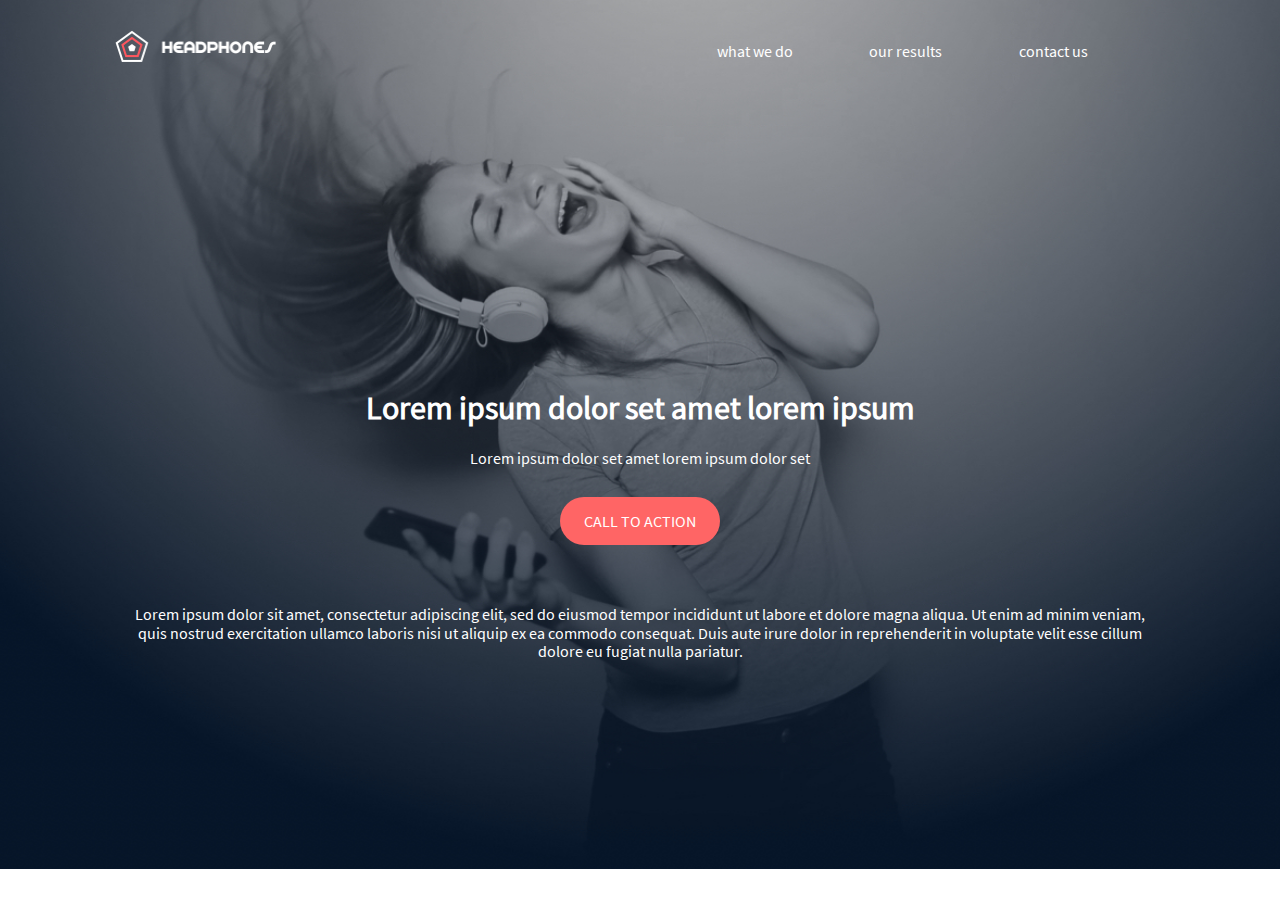
<file: 0-index.html>
<!DOCTYPE html>
<html lang="en">

<head>
  <meta charset="UTF-8">
  <meta http-equiv="X-UA-Compatible" content="IE=edge">
  <meta name="viewport" content="width=device-width, initial-scale=1.0">
  <link rel="stylesheet" href="0-styles.css">
  <link rel="preconnect" href="https://fonts.gstatic.com">
  <title>Holberton headphones</title>
</head>

<body>
<!-- Header -->
<header class="header">
  <nav class="header__navbar">
    <input id="menu" type="checkbox" class="header__navbar_input">
    <label for="menu" class="header__navbar_label hamburger-menu">
      <span class="hamburger_menu_linea linea_up--rotate-right"></span>
      <span class="hamburger_menu_linea linea--hidden"></span>
      <span class="hamburger_menu_linea linea_down--rotate-left"></span>
    </label>
    <div class="header__navbar_logo">
      <img class="header__navbar_logo_imagen" src="images/logo_headphones.png" alt="logo_headphones">
    </div>
    <ul class="header__navbar_options options_links">
      <li class="list_item"><a class="list_item--link" href="#">what we do</a></li>
      <li class="list_item"><a class="list_item--link" href="#">our results</a></li>
      <li class="list_item"><a class="list_item--link" href="#">contact us</a></li>
    </ul>
  </nav>
</header>
<!-- main -->
<main>
  <!-- Hero -->
  <section class="hero">
    <div class="hero__body">
      <div class="hero__body_image"></div>
      <!--      <img class="hero__imagen" src="images/headphones_hero_1.jpg" alt="headphones_hero">-->
      <div class="hero__body_info">
        <h1>Lorem ipsum dolor set amet lorem ipsum</h1>
        <p>Lorem ipsum dolor set amet lorem ipsum dolor set</p>
        <button class="button">CALL TO ACTION</button>
        <p>Lorem ipsum dolor sit amet, consectetur adipiscing elit, sed do eiusmod tempor
          incididunt ut labore et dolore magna aliqua. Ut enim ad minim veniam, quis nostrud exercitation
          ullamco
          laboris nisi ut aliquip ex ea commodo consequat. Duis aute irure dolor in reprehenderit in voluptate
          velit
          esse cillum dolore eu fugiat nulla pariatur.</p>
      </div>
    </div>
  </section>
</main>
</body>

</html>
</file>
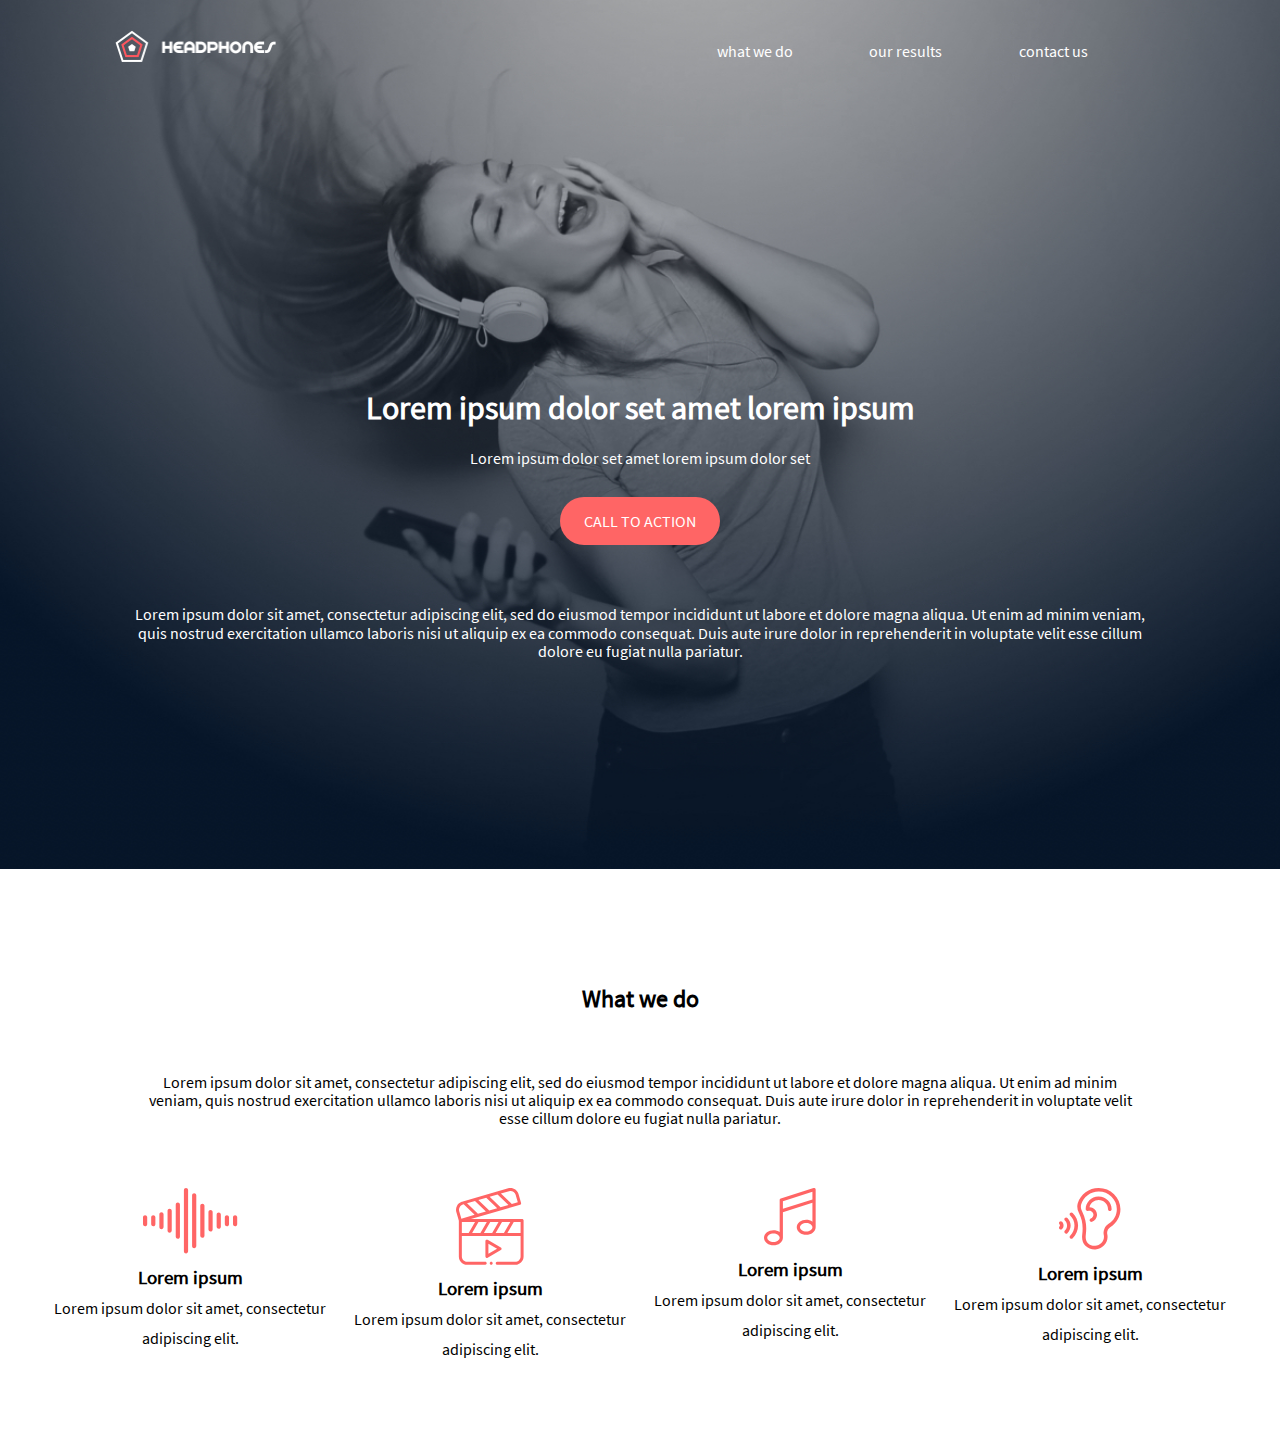
<file: 1-index.html>
<!DOCTYPE html>
<html lang="en">

<head>
  <meta charset="UTF-8">
  <meta http-equiv="X-UA-Compatible" content="IE=edge">
  <meta name="viewport" content="width=device-width, initial-scale=1.0">
  <link rel="stylesheet" href="1-styles.css">
  <link rel="preconnect" href="https://fonts.gstatic.com">
  <title>Holberton headphones</title>
</head>

<body>
<!-- Header -->
<header class="header">
  <nav class="header__navbar">
    <input id="menu" type="checkbox" class="header__navbar_input">
    <label for="menu" class="header__navbar_label hamburger-menu">
      <span class="hamburger_menu_linea linea_up--rotate-right"></span>
      <span class="hamburger_menu_linea linea--hidden"></span>
      <span class="hamburger_menu_linea linea_down--rotate-left"></span>
    </label>
    <div class="header__navbar_logo">
      <img class="header__navbar_logo_imagen" src="images/logo_headphones.png" alt="logo_headphones">
    </div>
    <ul class="header__navbar_options options_links">
      <li class="list_item"><a class="list_item--link" href="#">what we do</a></li>
      <li class="list_item"><a class="list_item--link" href="#">our results</a></li>
      <li class="list_item"><a class="list_item--link" href="#">contact us</a></li>
    </ul>
  </nav>
</header>
<!-- main -->
<main>
  <!-- Hero -->
  <section class="hero">
    <div class="hero__body">
      <div class="hero__body_image"></div>
      <!--      <img class="hero__imagen" src="images/headphones_hero_1.jpg" alt="headphones_hero">-->
      <div class="hero__body_info">
        <h1>Lorem ipsum dolor set amet lorem ipsum</h1>
        <p>Lorem ipsum dolor set amet lorem ipsum dolor set</p>
        <button class="button">CALL TO ACTION</button>
        <p>Lorem ipsum dolor sit amet, consectetur adipiscing elit, sed do eiusmod tempor
          incididunt ut labore et dolore magna aliqua. Ut enim ad minim veniam, quis nostrud exercitation
          ullamco
          laboris nisi ut aliquip ex ea commodo consequat. Duis aute irure dolor in reprehenderit in voluptate
          velit
          esse cillum dolore eu fugiat nulla pariatur.</p>
      </div>
    </div>
  </section>
  <!-- What we do... -->
  <section class="what_we_do">
    <div class="what_we_do_header">
      <h2>What we do</h2>
      <p>Lorem ipsum dolor sit amet, consectetur adipiscing elit, sed do eiusmod tempor incididunt ut labore et
        dolore
        magna aliqua. Ut enim ad minim veniam, quis nostrud exercitation ullamco laboris nisi ut aliquip ex ea
        commodo
        consequat. Duis aute irure dolor in reprehenderit in voluptate velit esse cillum dolore eu fugiat nulla
        pariatur.</p>
    </div>
    <div class="what_we_do_body">
      <div class="card">
        <svg width="95" height="66" viewBox="0 0 95 66" fill="none" xmlns="http://www.w3.org/2000/svg">
          <path fill-rule="evenodd" clip-rule="evenodd"
                d="M45.1039 1.97133C45.027 0.881522 44.1186 0.0213013 43.0092 0.0213013C41.8494 0.0213013 40.9092 0.961501 40.9092 2.1213V63.2784L40.9145 63.4284C40.9914 64.5182 41.8998 65.3784 43.0092 65.3784C44.169 65.3784 45.1092 64.4382 45.1092 63.2784V2.1213L45.1039 1.97133ZM53.2858 7.17899C53.2089 6.08895 52.3005 5.229 51.1911 5.229C50.0313 5.229 49.0911 6.1692 49.0911 7.329V58.071L49.0964 58.221C49.1733 59.3108 50.0817 60.171 51.1911 60.171C52.3509 60.171 53.2911 59.2308 53.2911 58.071V7.329L53.2858 7.17899ZM34.8276 14.5764C35.937 14.5764 36.8454 15.4366 36.9223 16.5264L36.9276 16.6764V48.7236C36.9276 49.8834 35.9874 50.8236 34.8276 50.8236C33.7182 50.8236 32.8098 49.9634 32.7329 48.8736L32.7276 48.7236V16.6764C32.7276 15.5166 33.6678 14.5764 34.8276 14.5764ZM61.4674 17.5944C61.3905 16.5046 60.4821 15.6444 59.3727 15.6444C58.2129 15.6444 57.2727 16.5846 57.2727 17.7444V47.6553L57.278 47.8053C57.3549 48.8951 58.2633 49.7553 59.3727 49.7553C60.5325 49.7553 61.4727 48.8151 61.4727 47.6553V17.7444L61.4674 17.5944ZM26.6454 20.7189C27.7551 20.7189 28.6633 21.5788 28.7401 22.6689L28.7454 22.8189V42.5814C28.7454 43.7412 27.8052 44.6814 26.6454 44.6814C25.536 44.6814 24.6276 43.8212 24.5507 42.7314L24.5454 42.5814V22.8189C24.5454 21.6591 25.4856 20.7189 26.6454 20.7189ZM69.6496 23.8701C69.5727 22.7803 68.6643 21.9201 67.5549 21.9201C66.3951 21.9201 65.4549 22.8603 65.4549 24.0201V41.3793L65.4602 41.5293C65.5371 42.6191 66.4455 43.4793 67.5549 43.4793C68.7147 43.4793 69.6549 42.5391 69.6549 41.3793V24.0201L69.6496 23.8701ZM18.4638 24.1905C19.5732 24.1905 20.4816 25.0507 20.5585 26.1405L20.5638 26.2905V39.1095C20.5638 40.2693 19.6236 41.2095 18.4638 41.2095C17.3544 41.2095 16.446 40.3493 16.3691 39.2595L16.3638 39.1095V26.2905C16.3638 25.1307 17.304 24.1905 18.4638 24.1905ZM77.8315 26.5413C77.7546 25.4515 76.8462 24.5913 75.7368 24.5913C74.577 24.5913 73.6368 25.5315 73.6368 26.6913V38.709L73.6421 38.859C73.719 39.9488 74.6274 40.809 75.7368 40.809C76.8966 40.809 77.8368 39.8688 77.8368 38.709V26.6913L77.8315 26.5413ZM2.1 27.1284C3.20937 27.1284 4.11783 27.9883 4.19473 29.0784L4.2 29.2284V36.1719C4.2 37.3317 3.2598 38.2719 2.1 38.2719C0.990626 38.2719 0.0821716 37.4117 0.00527272 36.3219L0 36.1719V29.2284C0 28.0686 0.9402 27.1284 2.1 27.1284ZM12.3766 29.0784C12.2998 27.9883 11.3916 27.1284 10.2819 27.1284C9.1221 27.1284 8.1819 28.0686 8.1819 29.2284V36.1719L8.18717 36.3219C8.26407 37.4117 9.17253 38.2719 10.2819 38.2719C11.4417 38.2719 12.3819 37.3317 12.3819 36.1719V29.2284L12.3766 29.0784ZM83.9184 27.1284C85.0278 27.1284 85.9362 27.9883 86.0131 29.0784L86.0184 29.2284V36.1719C86.0184 37.3317 85.0782 38.2719 83.9184 38.2719C82.809 38.2719 81.9006 37.4117 81.8237 36.3219L81.8184 36.1719V29.2284C81.8184 28.0686 82.7586 27.1284 83.9184 27.1284ZM94.1947 29.0784C94.1178 27.9883 93.2094 27.1284 92.1 27.1284C90.9402 27.1284 90 28.0686 90 29.2284V36.1719L90.0053 36.3219C90.0822 37.4117 90.9906 38.2719 92.1 38.2719C93.2598 38.2719 94.2 37.3317 94.2 36.1719V29.2284L94.1947 29.0784Z"
                fill="#FF6565"/>
        </svg>
        <h3>Lorem ipsum</h3>
        <p>Lorem ipsum dolor sit amet, consectetur adipiscing elit.</p>
      </div>
      <div class="card">
        <svg width="68" height="77" viewBox="0 0 68 77" fill="none" xmlns="http://www.w3.org/2000/svg">
          <path fill-rule="evenodd" clip-rule="evenodd"
                d="M62.4417 5.77253C61.3337 2.36078 58.1007 0 54.4881 0C53.7082 0 52.9312 0.110742 52.1777 0.328711L6.02634 13.698L5.73756 13.7873C3.73238 14.4463 2.07379 15.8243 1.04411 17.693C-0.0340105 19.6506 -0.287136 21.9047 0.331028 24.0387L2.84411 32.7141V68.4521L2.84795 68.707C2.9831 73.1927 6.67407 76.8 11.1914 76.8H29.216L29.3605 76.7931C30.1212 76.7205 30.716 76.0798 30.716 75.3C30.716 74.4715 30.0445 73.8 29.216 73.8H11.192L10.9718 73.7955C8.1245 73.6797 5.84411 71.3274 5.84411 68.4521V48.0393H64.5884V68.4521L64.584 68.6723C64.4682 71.5196 62.1159 73.8 59.2406 73.8H41.216L41.0716 73.8069C40.3113 73.8795 39.716 74.5202 39.716 75.3C39.716 76.1285 40.3881 76.8 41.216 76.8H59.2406L59.4954 76.7962C63.9811 76.661 67.5884 72.97 67.5884 68.4521V32.5014L67.5816 32.3569C67.5089 31.5962 66.8682 31.0014 66.0884 31.0014H14.9127L64.0676 16.7619L64.2079 16.7136C64.5281 16.5852 64.7959 16.3493 64.964 16.0447C65.1562 15.6961 65.2019 15.2859 65.0912 14.9039L62.5189 6.02402L62.4417 5.77253ZM36.716 75.3C36.716 74.4738 36.0427 73.8 35.216 73.8C34.3898 73.8 33.716 74.4738 33.716 75.3C33.716 76.1262 34.3898 76.8 35.216 76.8C36.0427 76.8 36.716 76.1262 36.716 75.3ZM30.1599 51.8596C30.5776 51.6186 31.0826 51.5945 31.5177 51.7873L31.6599 51.8596L44.8383 59.468C45.3023 59.7357 45.5883 60.2309 45.5883 60.767C45.5883 61.2544 45.3519 61.7079 44.9603 61.9875L44.8383 62.066L31.6599 69.6738C31.4279 69.808 31.1689 69.8754 30.9099 69.8754C30.651 69.8754 30.392 69.808 30.1599 69.6738C29.7381 69.4304 29.4634 68.9991 29.4169 68.5203L29.4099 68.3754V53.1586C29.4099 52.6225 29.6959 52.1273 30.1599 51.8596ZM32.4099 65.7773V55.7566L41.0883 60.767L32.4099 65.7773ZM54.3011 34.0014H46.0119L39.6386 45.0393H47.9285L54.3011 34.0014ZM34.258 34.0014H42.5472L36.1746 45.0393H27.8847L34.258 34.0014ZM30.7939 34.0014H22.5041L16.1314 45.0393H24.4207L30.7939 34.0014ZM5.84411 34.0014H19.04L12.6674 45.0393H5.84411V34.0014ZM64.5884 34.0014H57.7652L51.3926 45.0393H64.5884V34.0014ZM6.8613 16.5797L7.74255 16.3242L7.8344 16.4439L7.93943 16.5557L18.6117 26.8061L5.36775 30.6428L3.21267 23.2043L3.14505 22.9476C2.83966 21.66 3.02385 20.318 3.67204 19.1402C4.36345 17.8846 5.49607 16.9752 6.8613 16.5797ZM19.0324 13.0541L11.0361 15.3703L21.7084 25.6207L21.8136 25.7325L21.9052 25.8521L29.9015 23.5359L19.2293 13.2855L19.1238 13.1736L19.0324 13.0541ZM22.3254 12.1002L30.3217 9.78398L30.4135 9.90322L30.5185 10.0154L41.1908 20.2652L33.1945 22.582L33.1031 22.4624L32.9976 22.3506L22.3254 12.1002ZM41.6115 6.51328L33.6152 8.82949L44.2875 19.0799L44.3929 19.1917L44.4843 19.3113L52.4806 16.9951L41.8084 6.74473L41.7029 6.63274L41.6115 6.51328ZM53.3033 3.13492C53.6929 3.04537 54.0901 3 54.4881 3C56.8617 3 58.9787 4.58672 59.6373 6.85898L61.7924 14.2975L55.7742 16.0406L55.6823 15.9212L55.5767 15.8092L44.9051 5.55937L53.0127 3.21035L53.3033 3.13492Z"
                fill="#FF6565"/>
        </svg>
        <h3>Lorem ipsum</h3>
        <p>Lorem ipsum dolor sit amet, consectetur adipiscing elit.</p>
      </div>
      <div class="card">
        <svg width="52" height="58" viewBox="0 0 52 58" fill="none" xmlns="http://www.w3.org/2000/svg">
          <path fill-rule="evenodd" clip-rule="evenodd"
                d="M51.66 1.62192V12.6139V12.6259V39.3019C51.66 41.4019 50.616 43.3339 48.72 44.7619C46.956 46.0819 44.652 46.8139 42.204 46.8139C39.756 46.8139 37.452 46.0819 35.688 44.7619C33.792 43.3339 32.748 41.4019 32.748 39.3019C32.748 37.2019 33.792 35.2699 35.688 33.8419C37.452 32.5219 39.768 31.7899 42.204 31.7899C44.508 31.7899 46.704 32.4379 48.42 33.6259V14.8339L18.912 24.2179V49.7539C18.912 51.8539 17.868 53.7859 15.972 55.2139C14.208 56.5339 11.904 57.2659 9.456 57.2659C7.008 57.2659 4.704 56.5339 2.94 55.2139C1.044 53.7859 0 51.8539 0 49.7539C0 47.6539 1.044 45.7219 2.94 44.2939C4.704 42.9739 7.02 42.2419 9.456 42.2419C11.76 42.2419 13.956 42.8899 15.672 44.0779V23.0419V23.0299V12.0259C15.672 11.3179 16.128 10.6939 16.8 10.4779L49.548 0.0739189C50.04 -0.0820811 50.58 0.0139189 51 0.313919C51.408 0.613919 51.66 1.10592 51.66 1.62192ZM3.24 49.7539C3.24 52.0699 6.084 54.0259 9.456 54.0259C12.828 54.0259 15.672 52.0819 15.672 49.7539C15.672 47.4379 12.828 45.4819 9.456 45.4819C6.084 45.4819 3.24 47.4379 3.24 49.7539ZM18.912 20.8099V13.2019L48.42 3.82992V11.4379L18.912 20.8099ZM36 39.3019C36 41.6179 38.844 43.5739 42.216 43.5739C45.576 43.5739 48.42 41.6179 48.432 39.3019C48.432 36.9859 45.588 35.0299 42.216 35.0299C38.844 35.0299 36 36.9859 36 39.3019Z"
                fill="#FF6565"/>
        </svg>
        <h3>Lorem ipsum</h3>
        <p>Lorem ipsum dolor sit amet, consectetur adipiscing elit.</p>
      </div>
      <div class="card">
        <svg width="62" height="62" viewBox="0 0 62 62" fill="none" xmlns="http://www.w3.org/2000/svg">
          <path fill-rule="evenodd" clip-rule="evenodd"
                d="M55.0224 6.13171C50.9649 2.21483 45.5602 0.0374905 39.804 9.36695e-06C34.973 -0.0295408 30.3966 1.4414 26.5552 4.25671C22.8291 6.98765 20.0593 10.8764 18.7557 15.2067C17.8341 18.2691 18.2124 21.6075 19.8498 24.8611L20.0868 25.3391C23.3487 32.0193 24.2557 38.236 23.2177 46.6453C22.6444 51.292 23.7441 55.1198 26.3982 57.7158C28.8432 60.1069 32.1615 61.44 35.6077 61.44C35.8782 61.44 36.1496 61.432 36.421 61.4151C39.6296 61.2197 42.639 59.8669 44.8941 57.6061C47.1619 55.3331 48.4651 52.3481 48.5635 49.2009C48.5954 48.1772 48.5007 47.1548 48.2823 46.1625L48.2326 45.9129C47.758 43.246 49.0558 40.4532 51.518 38.8969C57.8012 34.9256 61.5066 28.2098 61.4298 20.9334C61.3707 15.3201 59.0949 10.0636 55.0224 6.13171ZM28.6833 7.16062C31.8966 4.80562 35.7348 3.5803 39.781 3.60021C44.6082 3.6314 49.133 5.45015 52.5221 8.72155C55.8962 11.9789 57.7815 16.3294 57.8302 20.9714C57.8935 26.9906 54.8148 32.5542 49.5943 35.8537L49.2708 36.0659C47.5689 37.2238 46.2425 38.7987 45.4219 40.6411C44.528 42.6483 44.3012 44.8251 44.7666 46.9373L44.8365 47.2898C44.9407 47.88 44.9841 48.4837 44.9649 49.0884C44.8955 51.3183 43.9651 53.4403 42.3455 55.0636C40.7129 56.7005 38.5308 57.6801 36.2021 57.8217C33.481 57.9872 30.8265 57.0108 28.9154 55.1419C27.069 53.3362 26.3541 50.6259 26.791 47.0864C27.5968 40.5567 27.7843 32.617 23.0654 23.2425L22.9713 23.0518C22.1581 21.3673 21.4112 18.8766 22.2033 16.2445C23.2824 12.6581 25.584 9.43171 28.6833 7.16062ZM11.1301 24.9787C11.8215 24.2648 12.9615 24.247 13.6749 24.9384C17.1563 28.3116 19.0735 32.8073 19.0735 37.5975C19.0735 42.3876 17.1563 46.8834 13.6754 50.2566C13.3257 50.5955 12.8738 50.7642 12.4229 50.7642C11.9527 50.7642 11.483 50.5809 11.1301 50.2167C10.4382 49.5028 10.456 48.3633 11.1699 47.6714C13.9454 44.9822 15.4735 41.4047 15.4735 37.5975C15.4735 33.7908 13.9454 30.2133 11.1699 27.5241C10.456 26.8322 10.4382 25.6926 11.1301 24.9787ZM8.4146 30.0361C7.70022 29.3442 6.56069 29.3625 5.86929 30.0764C5.17741 30.7903 5.19522 31.9298 5.90913 32.6217C7.28444 33.9539 8.04147 35.7211 8.04147 37.5975C8.04147 39.4744 7.28444 41.2416 5.90913 42.5737C5.19522 43.2656 5.17741 44.4051 5.86929 45.1191C6.22226 45.4833 6.69147 45.6665 7.1621 45.6665C7.61304 45.6665 8.06491 45.4978 8.4146 45.1594C10.4954 43.1428 11.6415 40.4573 11.6415 37.5975C11.6415 34.7381 10.4954 32.0526 8.4146 30.0361ZM0.531161 33.7992C1.23663 33.0984 2.37616 33.1022 3.07694 33.8072C5.03819 35.7811 5.03819 38.9925 3.07694 40.9664C2.72538 41.3203 2.26272 41.4975 1.80007 41.4975C1.34116 41.4975 0.882255 41.3236 0.531161 40.9744C-0.134672 40.3125 -0.175007 39.2593 0.412919 38.5504L0.523193 38.4291C1.05845 37.8903 1.0919 37.0347 0.623553 36.4563L0.523193 36.3445C-0.177589 35.6395 -0.173838 34.4995 0.531161 33.7992ZM52.6337 21.1547C52.6337 14.1905 46.8123 8.52468 39.6568 8.52468L39.3466 8.52824C32.3343 8.68918 26.6804 14.2914 26.6804 21.1547L26.6883 21.3448C26.7358 21.8479 26.9935 22.3113 27.4023 22.6172C27.8565 22.957 28.4443 23.0625 28.9885 22.9026C30.0362 22.5947 31.2348 22.7034 32.1952 23.1937C33.6258 23.925 34.5202 25.4512 34.4204 26.9916C34.321 28.5155 33.2537 29.9189 31.764 30.4833L31.6211 30.5445C30.7875 30.9449 30.3852 31.9239 30.7187 32.8045C30.9915 33.5241 31.6758 33.967 32.4024 33.967C32.6143 33.967 32.8299 33.9291 33.0399 33.8498C35.8252 32.7942 37.8235 30.1322 38.0124 27.225C38.2046 24.2714 36.5246 21.3633 33.8326 19.988C32.8079 19.4644 31.6683 19.177 30.5171 19.1339C31.4724 15.1247 35.2079 12.1247 39.6568 12.1247C44.8271 12.1247 49.0332 16.1756 49.0332 21.1547C49.0332 22.1489 49.8394 22.9547 50.8332 22.9547C51.8274 22.9547 52.6337 22.1489 52.6337 21.1547Z"
                fill="#FF6565"/>
        </svg>
        <h3>Lorem ipsum</h3>
        <p>Lorem ipsum dolor sit amet, consectetur adipiscing elit.</p>
      </div>
    </div>
  </section>

</main>
</body>

</html>
</file>
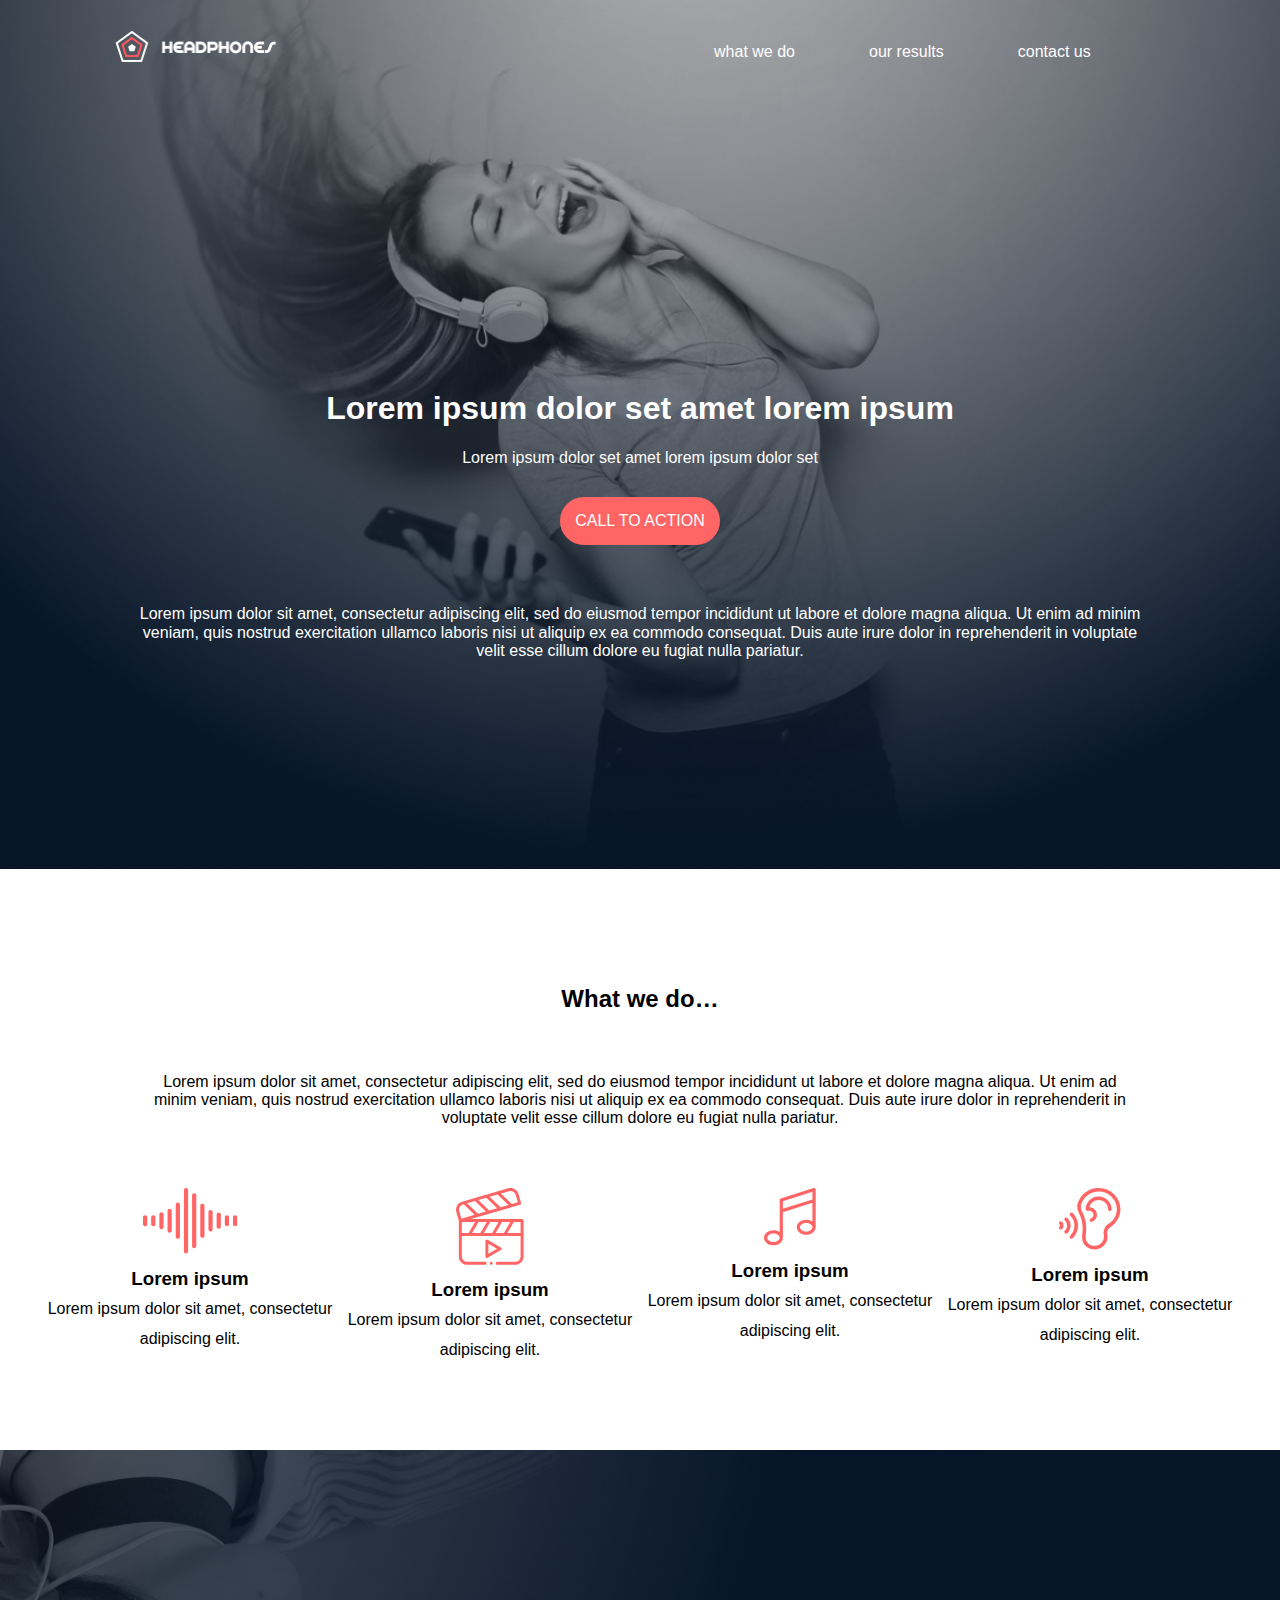
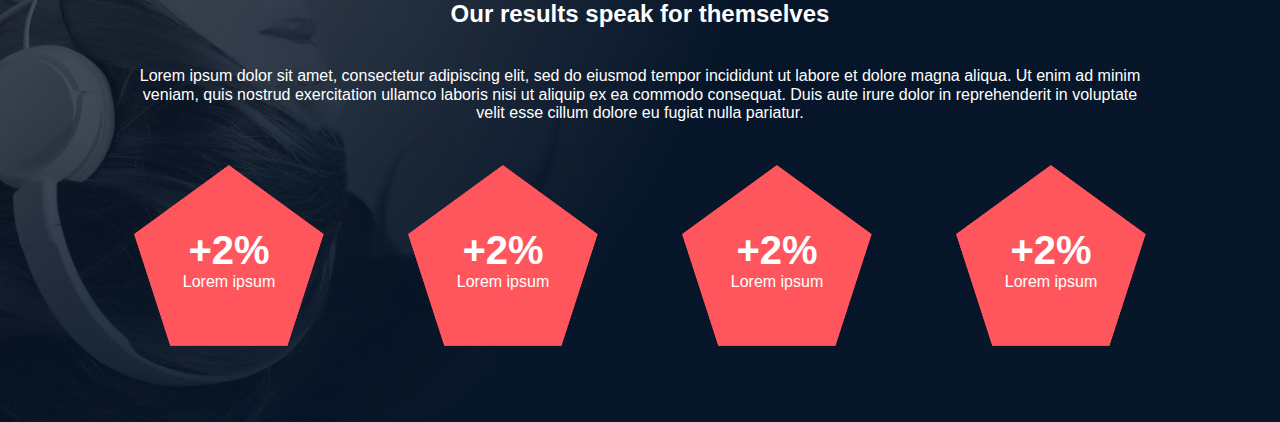
<file: 2-index.html>
<!DOCTYPE html>
<html lang="en">

<head>
  <meta charset="UTF-8">
  <meta http-equiv="X-UA-Compatible" content="IE=edge">
  <meta name="viewport" content="width=device-width, initial-scale=1.0">
  <link rel="stylesheet" href="2-styles.css">
  <link rel="preconnect" href="https://fonts.gstatic.com">
  <title>Holberton headphones</title>
</head>

<body>
<!-- Header -->
<header class="header">
  <nav class="header__navbar">
    <input id="menu" type="checkbox" class="header__navbar_input">
    <label for="menu" class="header__navbar_label hamburger-menu">
      <span class="hamburger_menu_linea linea_up--rotate-right"></span>
      <span class="hamburger_menu_linea linea--hidden"></span>
      <span class="hamburger_menu_linea linea_down--rotate-left"></span>
    </label>
    <div class="header__navbar_logo">
      <img class="header__navbar_logo_imagen" src="images/logo_headphones.png" alt="logo_headphones">
    </div>
    <ul class="header__navbar_options options_links">
      <li class="list_item"><a class="list_item--link" href="#">what we do</a></li>
      <li class="list_item"><a class="list_item--link" href="#">our results</a></li>
      <li class="list_item"><a class="list_item--link" href="#">contact us</a></li>
    </ul>
  </nav>
</header>
<!-- main -->
<main>
  <!-- Hero -->
  <section class="hero">
    <div class="hero__body">
      <div class="hero__body_image"></div>
      <!--      <img class="hero__imagen" src="images/headphones_hero_1.jpg" alt="headphones_hero">-->
      <div class="hero__body_info">
        <h1>Lorem ipsum dolor set amet lorem ipsum</h1>
        <p>Lorem ipsum dolor set amet lorem ipsum dolor set</p>
        <button class="button">CALL TO ACTION</button>
        <p>Lorem ipsum dolor sit amet, consectetur adipiscing elit, sed do eiusmod tempor
          incididunt ut labore et dolore magna aliqua. Ut enim ad minim veniam, quis nostrud exercitation
          ullamco
          laboris nisi ut aliquip ex ea commodo consequat. Duis aute irure dolor in reprehenderit in voluptate
          velit
          esse cillum dolore eu fugiat nulla pariatur.</p>
      </div>
    </div>
  </section>
  <!-- What we do... -->
  <section class="what_we_do">
    <div class="what_we_do_header">
      <h2>What we do…</h2>
      <p>Lorem ipsum dolor sit amet, consectetur adipiscing elit, sed do eiusmod tempor incididunt ut labore et
        dolore
        magna aliqua. Ut enim ad minim veniam, quis nostrud exercitation ullamco laboris nisi ut aliquip ex ea
        commodo
        consequat. Duis aute irure dolor in reprehenderit in voluptate velit esse cillum dolore eu fugiat nulla
        pariatur.</p>
    </div>
    <div class="what_we_do_body">
      <div class="card">
        <svg width="95" height="66" viewBox="0 0 95 66" fill="none" xmlns="http://www.w3.org/2000/svg">
          <path fill-rule="evenodd" clip-rule="evenodd"
                d="M45.1039 1.97133C45.027 0.881522 44.1186 0.0213013 43.0092 0.0213013C41.8494 0.0213013 40.9092 0.961501 40.9092 2.1213V63.2784L40.9145 63.4284C40.9914 64.5182 41.8998 65.3784 43.0092 65.3784C44.169 65.3784 45.1092 64.4382 45.1092 63.2784V2.1213L45.1039 1.97133ZM53.2858 7.17899C53.2089 6.08895 52.3005 5.229 51.1911 5.229C50.0313 5.229 49.0911 6.1692 49.0911 7.329V58.071L49.0964 58.221C49.1733 59.3108 50.0817 60.171 51.1911 60.171C52.3509 60.171 53.2911 59.2308 53.2911 58.071V7.329L53.2858 7.17899ZM34.8276 14.5764C35.937 14.5764 36.8454 15.4366 36.9223 16.5264L36.9276 16.6764V48.7236C36.9276 49.8834 35.9874 50.8236 34.8276 50.8236C33.7182 50.8236 32.8098 49.9634 32.7329 48.8736L32.7276 48.7236V16.6764C32.7276 15.5166 33.6678 14.5764 34.8276 14.5764ZM61.4674 17.5944C61.3905 16.5046 60.4821 15.6444 59.3727 15.6444C58.2129 15.6444 57.2727 16.5846 57.2727 17.7444V47.6553L57.278 47.8053C57.3549 48.8951 58.2633 49.7553 59.3727 49.7553C60.5325 49.7553 61.4727 48.8151 61.4727 47.6553V17.7444L61.4674 17.5944ZM26.6454 20.7189C27.7551 20.7189 28.6633 21.5788 28.7401 22.6689L28.7454 22.8189V42.5814C28.7454 43.7412 27.8052 44.6814 26.6454 44.6814C25.536 44.6814 24.6276 43.8212 24.5507 42.7314L24.5454 42.5814V22.8189C24.5454 21.6591 25.4856 20.7189 26.6454 20.7189ZM69.6496 23.8701C69.5727 22.7803 68.6643 21.9201 67.5549 21.9201C66.3951 21.9201 65.4549 22.8603 65.4549 24.0201V41.3793L65.4602 41.5293C65.5371 42.6191 66.4455 43.4793 67.5549 43.4793C68.7147 43.4793 69.6549 42.5391 69.6549 41.3793V24.0201L69.6496 23.8701ZM18.4638 24.1905C19.5732 24.1905 20.4816 25.0507 20.5585 26.1405L20.5638 26.2905V39.1095C20.5638 40.2693 19.6236 41.2095 18.4638 41.2095C17.3544 41.2095 16.446 40.3493 16.3691 39.2595L16.3638 39.1095V26.2905C16.3638 25.1307 17.304 24.1905 18.4638 24.1905ZM77.8315 26.5413C77.7546 25.4515 76.8462 24.5913 75.7368 24.5913C74.577 24.5913 73.6368 25.5315 73.6368 26.6913V38.709L73.6421 38.859C73.719 39.9488 74.6274 40.809 75.7368 40.809C76.8966 40.809 77.8368 39.8688 77.8368 38.709V26.6913L77.8315 26.5413ZM2.1 27.1284C3.20937 27.1284 4.11783 27.9883 4.19473 29.0784L4.2 29.2284V36.1719C4.2 37.3317 3.2598 38.2719 2.1 38.2719C0.990626 38.2719 0.0821716 37.4117 0.00527272 36.3219L0 36.1719V29.2284C0 28.0686 0.9402 27.1284 2.1 27.1284ZM12.3766 29.0784C12.2998 27.9883 11.3916 27.1284 10.2819 27.1284C9.1221 27.1284 8.1819 28.0686 8.1819 29.2284V36.1719L8.18717 36.3219C8.26407 37.4117 9.17253 38.2719 10.2819 38.2719C11.4417 38.2719 12.3819 37.3317 12.3819 36.1719V29.2284L12.3766 29.0784ZM83.9184 27.1284C85.0278 27.1284 85.9362 27.9883 86.0131 29.0784L86.0184 29.2284V36.1719C86.0184 37.3317 85.0782 38.2719 83.9184 38.2719C82.809 38.2719 81.9006 37.4117 81.8237 36.3219L81.8184 36.1719V29.2284C81.8184 28.0686 82.7586 27.1284 83.9184 27.1284ZM94.1947 29.0784C94.1178 27.9883 93.2094 27.1284 92.1 27.1284C90.9402 27.1284 90 28.0686 90 29.2284V36.1719L90.0053 36.3219C90.0822 37.4117 90.9906 38.2719 92.1 38.2719C93.2598 38.2719 94.2 37.3317 94.2 36.1719V29.2284L94.1947 29.0784Z"
                fill="#FF6565"/>
        </svg>
        <h3>Lorem ipsum</h3>
        <p>Lorem ipsum dolor sit amet, consectetur adipiscing elit.</p>
      </div>
      <div class="card">
        <svg width="68" height="77" viewBox="0 0 68 77" fill="none" xmlns="http://www.w3.org/2000/svg">
          <path fill-rule="evenodd" clip-rule="evenodd"
                d="M62.4417 5.77253C61.3337 2.36078 58.1007 0 54.4881 0C53.7082 0 52.9312 0.110742 52.1777 0.328711L6.02634 13.698L5.73756 13.7873C3.73238 14.4463 2.07379 15.8243 1.04411 17.693C-0.0340105 19.6506 -0.287136 21.9047 0.331028 24.0387L2.84411 32.7141V68.4521L2.84795 68.707C2.9831 73.1927 6.67407 76.8 11.1914 76.8H29.216L29.3605 76.7931C30.1212 76.7205 30.716 76.0798 30.716 75.3C30.716 74.4715 30.0445 73.8 29.216 73.8H11.192L10.9718 73.7955C8.1245 73.6797 5.84411 71.3274 5.84411 68.4521V48.0393H64.5884V68.4521L64.584 68.6723C64.4682 71.5196 62.1159 73.8 59.2406 73.8H41.216L41.0716 73.8069C40.3113 73.8795 39.716 74.5202 39.716 75.3C39.716 76.1285 40.3881 76.8 41.216 76.8H59.2406L59.4954 76.7962C63.9811 76.661 67.5884 72.97 67.5884 68.4521V32.5014L67.5816 32.3569C67.5089 31.5962 66.8682 31.0014 66.0884 31.0014H14.9127L64.0676 16.7619L64.2079 16.7136C64.5281 16.5852 64.7959 16.3493 64.964 16.0447C65.1562 15.6961 65.2019 15.2859 65.0912 14.9039L62.5189 6.02402L62.4417 5.77253ZM36.716 75.3C36.716 74.4738 36.0427 73.8 35.216 73.8C34.3898 73.8 33.716 74.4738 33.716 75.3C33.716 76.1262 34.3898 76.8 35.216 76.8C36.0427 76.8 36.716 76.1262 36.716 75.3ZM30.1599 51.8596C30.5776 51.6186 31.0826 51.5945 31.5177 51.7873L31.6599 51.8596L44.8383 59.468C45.3023 59.7357 45.5883 60.2309 45.5883 60.767C45.5883 61.2544 45.3519 61.7079 44.9603 61.9875L44.8383 62.066L31.6599 69.6738C31.4279 69.808 31.1689 69.8754 30.9099 69.8754C30.651 69.8754 30.392 69.808 30.1599 69.6738C29.7381 69.4304 29.4634 68.9991 29.4169 68.5203L29.4099 68.3754V53.1586C29.4099 52.6225 29.6959 52.1273 30.1599 51.8596ZM32.4099 65.7773V55.7566L41.0883 60.767L32.4099 65.7773ZM54.3011 34.0014H46.0119L39.6386 45.0393H47.9285L54.3011 34.0014ZM34.258 34.0014H42.5472L36.1746 45.0393H27.8847L34.258 34.0014ZM30.7939 34.0014H22.5041L16.1314 45.0393H24.4207L30.7939 34.0014ZM5.84411 34.0014H19.04L12.6674 45.0393H5.84411V34.0014ZM64.5884 34.0014H57.7652L51.3926 45.0393H64.5884V34.0014ZM6.8613 16.5797L7.74255 16.3242L7.8344 16.4439L7.93943 16.5557L18.6117 26.8061L5.36775 30.6428L3.21267 23.2043L3.14505 22.9476C2.83966 21.66 3.02385 20.318 3.67204 19.1402C4.36345 17.8846 5.49607 16.9752 6.8613 16.5797ZM19.0324 13.0541L11.0361 15.3703L21.7084 25.6207L21.8136 25.7325L21.9052 25.8521L29.9015 23.5359L19.2293 13.2855L19.1238 13.1736L19.0324 13.0541ZM22.3254 12.1002L30.3217 9.78398L30.4135 9.90322L30.5185 10.0154L41.1908 20.2652L33.1945 22.582L33.1031 22.4624L32.9976 22.3506L22.3254 12.1002ZM41.6115 6.51328L33.6152 8.82949L44.2875 19.0799L44.3929 19.1917L44.4843 19.3113L52.4806 16.9951L41.8084 6.74473L41.7029 6.63274L41.6115 6.51328ZM53.3033 3.13492C53.6929 3.04537 54.0901 3 54.4881 3C56.8617 3 58.9787 4.58672 59.6373 6.85898L61.7924 14.2975L55.7742 16.0406L55.6823 15.9212L55.5767 15.8092L44.9051 5.55937L53.0127 3.21035L53.3033 3.13492Z"
                fill="#FF6565"/>
        </svg>
        <h3>Lorem ipsum</h3>
        <p>Lorem ipsum dolor sit amet, consectetur adipiscing elit.</p>
      </div>
      <div class="card">
        <svg width="52" height="58" viewBox="0 0 52 58" fill="none" xmlns="http://www.w3.org/2000/svg">
          <path fill-rule="evenodd" clip-rule="evenodd"
                d="M51.66 1.62192V12.6139V12.6259V39.3019C51.66 41.4019 50.616 43.3339 48.72 44.7619C46.956 46.0819 44.652 46.8139 42.204 46.8139C39.756 46.8139 37.452 46.0819 35.688 44.7619C33.792 43.3339 32.748 41.4019 32.748 39.3019C32.748 37.2019 33.792 35.2699 35.688 33.8419C37.452 32.5219 39.768 31.7899 42.204 31.7899C44.508 31.7899 46.704 32.4379 48.42 33.6259V14.8339L18.912 24.2179V49.7539C18.912 51.8539 17.868 53.7859 15.972 55.2139C14.208 56.5339 11.904 57.2659 9.456 57.2659C7.008 57.2659 4.704 56.5339 2.94 55.2139C1.044 53.7859 0 51.8539 0 49.7539C0 47.6539 1.044 45.7219 2.94 44.2939C4.704 42.9739 7.02 42.2419 9.456 42.2419C11.76 42.2419 13.956 42.8899 15.672 44.0779V23.0419V23.0299V12.0259C15.672 11.3179 16.128 10.6939 16.8 10.4779L49.548 0.0739189C50.04 -0.0820811 50.58 0.0139189 51 0.313919C51.408 0.613919 51.66 1.10592 51.66 1.62192ZM3.24 49.7539C3.24 52.0699 6.084 54.0259 9.456 54.0259C12.828 54.0259 15.672 52.0819 15.672 49.7539C15.672 47.4379 12.828 45.4819 9.456 45.4819C6.084 45.4819 3.24 47.4379 3.24 49.7539ZM18.912 20.8099V13.2019L48.42 3.82992V11.4379L18.912 20.8099ZM36 39.3019C36 41.6179 38.844 43.5739 42.216 43.5739C45.576 43.5739 48.42 41.6179 48.432 39.3019C48.432 36.9859 45.588 35.0299 42.216 35.0299C38.844 35.0299 36 36.9859 36 39.3019Z"
                fill="#FF6565"/>
        </svg>
        <h3>Lorem ipsum</h3>
        <p>Lorem ipsum dolor sit amet, consectetur adipiscing elit.</p>
      </div>
      <div class="card">
        <svg width="62" height="62" viewBox="0 0 62 62" fill="none" xmlns="http://www.w3.org/2000/svg">
          <path fill-rule="evenodd" clip-rule="evenodd"
                d="M55.0224 6.13171C50.9649 2.21483 45.5602 0.0374905 39.804 9.36695e-06C34.973 -0.0295408 30.3966 1.4414 26.5552 4.25671C22.8291 6.98765 20.0593 10.8764 18.7557 15.2067C17.8341 18.2691 18.2124 21.6075 19.8498 24.8611L20.0868 25.3391C23.3487 32.0193 24.2557 38.236 23.2177 46.6453C22.6444 51.292 23.7441 55.1198 26.3982 57.7158C28.8432 60.1069 32.1615 61.44 35.6077 61.44C35.8782 61.44 36.1496 61.432 36.421 61.4151C39.6296 61.2197 42.639 59.8669 44.8941 57.6061C47.1619 55.3331 48.4651 52.3481 48.5635 49.2009C48.5954 48.1772 48.5007 47.1548 48.2823 46.1625L48.2326 45.9129C47.758 43.246 49.0558 40.4532 51.518 38.8969C57.8012 34.9256 61.5066 28.2098 61.4298 20.9334C61.3707 15.3201 59.0949 10.0636 55.0224 6.13171ZM28.6833 7.16062C31.8966 4.80562 35.7348 3.5803 39.781 3.60021C44.6082 3.6314 49.133 5.45015 52.5221 8.72155C55.8962 11.9789 57.7815 16.3294 57.8302 20.9714C57.8935 26.9906 54.8148 32.5542 49.5943 35.8537L49.2708 36.0659C47.5689 37.2238 46.2425 38.7987 45.4219 40.6411C44.528 42.6483 44.3012 44.8251 44.7666 46.9373L44.8365 47.2898C44.9407 47.88 44.9841 48.4837 44.9649 49.0884C44.8955 51.3183 43.9651 53.4403 42.3455 55.0636C40.7129 56.7005 38.5308 57.6801 36.2021 57.8217C33.481 57.9872 30.8265 57.0108 28.9154 55.1419C27.069 53.3362 26.3541 50.6259 26.791 47.0864C27.5968 40.5567 27.7843 32.617 23.0654 23.2425L22.9713 23.0518C22.1581 21.3673 21.4112 18.8766 22.2033 16.2445C23.2824 12.6581 25.584 9.43171 28.6833 7.16062ZM11.1301 24.9787C11.8215 24.2648 12.9615 24.247 13.6749 24.9384C17.1563 28.3116 19.0735 32.8073 19.0735 37.5975C19.0735 42.3876 17.1563 46.8834 13.6754 50.2566C13.3257 50.5955 12.8738 50.7642 12.4229 50.7642C11.9527 50.7642 11.483 50.5809 11.1301 50.2167C10.4382 49.5028 10.456 48.3633 11.1699 47.6714C13.9454 44.9822 15.4735 41.4047 15.4735 37.5975C15.4735 33.7908 13.9454 30.2133 11.1699 27.5241C10.456 26.8322 10.4382 25.6926 11.1301 24.9787ZM8.4146 30.0361C7.70022 29.3442 6.56069 29.3625 5.86929 30.0764C5.17741 30.7903 5.19522 31.9298 5.90913 32.6217C7.28444 33.9539 8.04147 35.7211 8.04147 37.5975C8.04147 39.4744 7.28444 41.2416 5.90913 42.5737C5.19522 43.2656 5.17741 44.4051 5.86929 45.1191C6.22226 45.4833 6.69147 45.6665 7.1621 45.6665C7.61304 45.6665 8.06491 45.4978 8.4146 45.1594C10.4954 43.1428 11.6415 40.4573 11.6415 37.5975C11.6415 34.7381 10.4954 32.0526 8.4146 30.0361ZM0.531161 33.7992C1.23663 33.0984 2.37616 33.1022 3.07694 33.8072C5.03819 35.7811 5.03819 38.9925 3.07694 40.9664C2.72538 41.3203 2.26272 41.4975 1.80007 41.4975C1.34116 41.4975 0.882255 41.3236 0.531161 40.9744C-0.134672 40.3125 -0.175007 39.2593 0.412919 38.5504L0.523193 38.4291C1.05845 37.8903 1.0919 37.0347 0.623553 36.4563L0.523193 36.3445C-0.177589 35.6395 -0.173838 34.4995 0.531161 33.7992ZM52.6337 21.1547C52.6337 14.1905 46.8123 8.52468 39.6568 8.52468L39.3466 8.52824C32.3343 8.68918 26.6804 14.2914 26.6804 21.1547L26.6883 21.3448C26.7358 21.8479 26.9935 22.3113 27.4023 22.6172C27.8565 22.957 28.4443 23.0625 28.9885 22.9026C30.0362 22.5947 31.2348 22.7034 32.1952 23.1937C33.6258 23.925 34.5202 25.4512 34.4204 26.9916C34.321 28.5155 33.2537 29.9189 31.764 30.4833L31.6211 30.5445C30.7875 30.9449 30.3852 31.9239 30.7187 32.8045C30.9915 33.5241 31.6758 33.967 32.4024 33.967C32.6143 33.967 32.8299 33.9291 33.0399 33.8498C35.8252 32.7942 37.8235 30.1322 38.0124 27.225C38.2046 24.2714 36.5246 21.3633 33.8326 19.988C32.8079 19.4644 31.6683 19.177 30.5171 19.1339C31.4724 15.1247 35.2079 12.1247 39.6568 12.1247C44.8271 12.1247 49.0332 16.1756 49.0332 21.1547C49.0332 22.1489 49.8394 22.9547 50.8332 22.9547C51.8274 22.9547 52.6337 22.1489 52.6337 21.1547Z"
                fill="#FF6565"/>
        </svg>
        <h3>Lorem ipsum</h3>
        <p>Lorem ipsum dolor sit amet, consectetur adipiscing elit.</p>
      </div>
    </div>
  </section>
  <!-- Our results -->
  <section class="our_result">
    <div class="our_result_header">
      <h2>Our results speak for themselves</h2>
      <p>Lorem ipsum dolor sit amet, consectetur adipiscing elit, sed do eiusmod tempor incididunt ut labore et
        dolore magna aliqua. Ut enim ad minim veniam, quis nostrud exercitation ullamco laboris nisi ut aliquip
        ex ea commodo consequat. Duis aute irure dolor in reprehenderit in voluptate velit esse cillum dolore eu
        fugiat nulla pariatur.</p>
    </div>
    <div class="our_result_body">
      <div class="imagen_body">
        <p><span>+2%</span><br> Lorem ipsum</p>
        <p></p>
      </div>
      <div class="imagen_body">
        <p><span>+2%</span><br> Lorem ipsum</p>
        <p></p>
      </div>
      <div class="imagen_body">
        <p><span>+2%</span><br> Lorem ipsum</p>
        <p></p>
      </div>
      <div class="imagen_body">
        <p><span>+2%</span><br> Lorem ipsum</p>
        <p></p>
      </div>
    </div>
  </section>

</main>
</body>

</html>
</file>
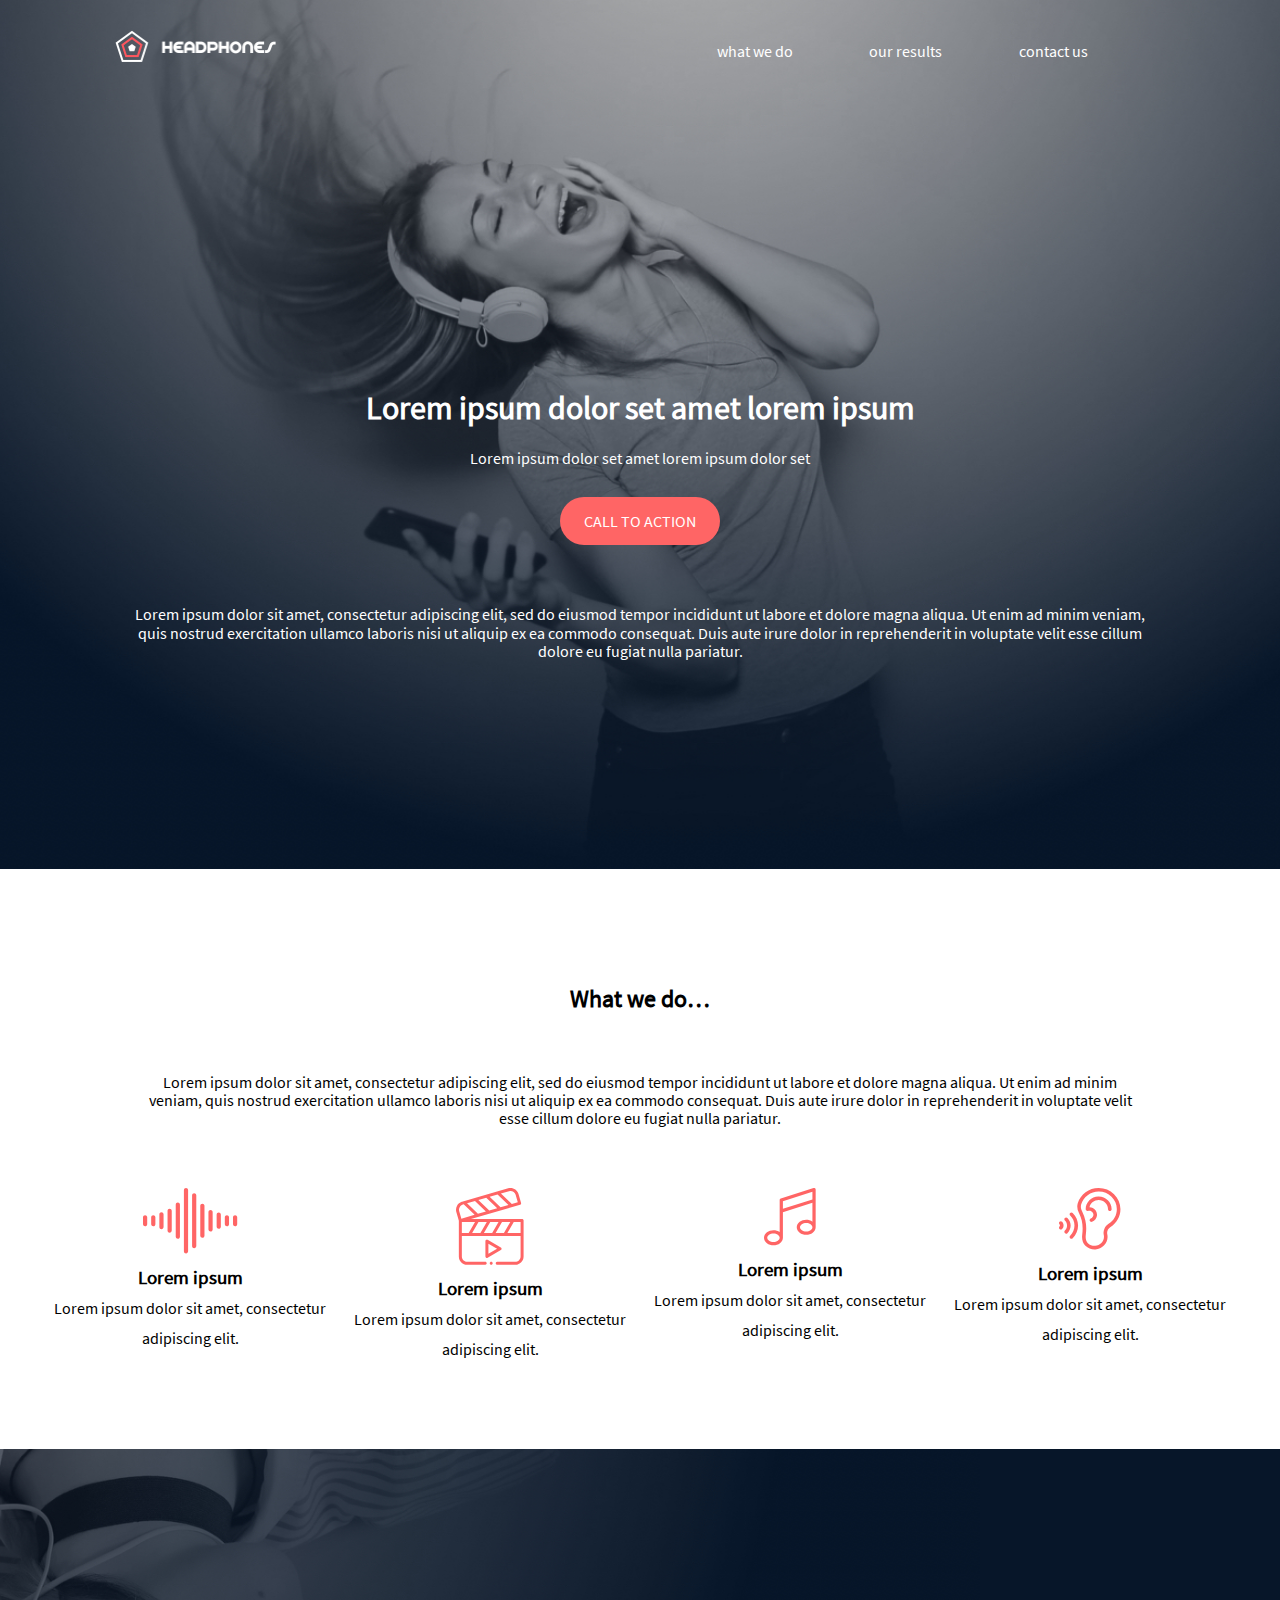
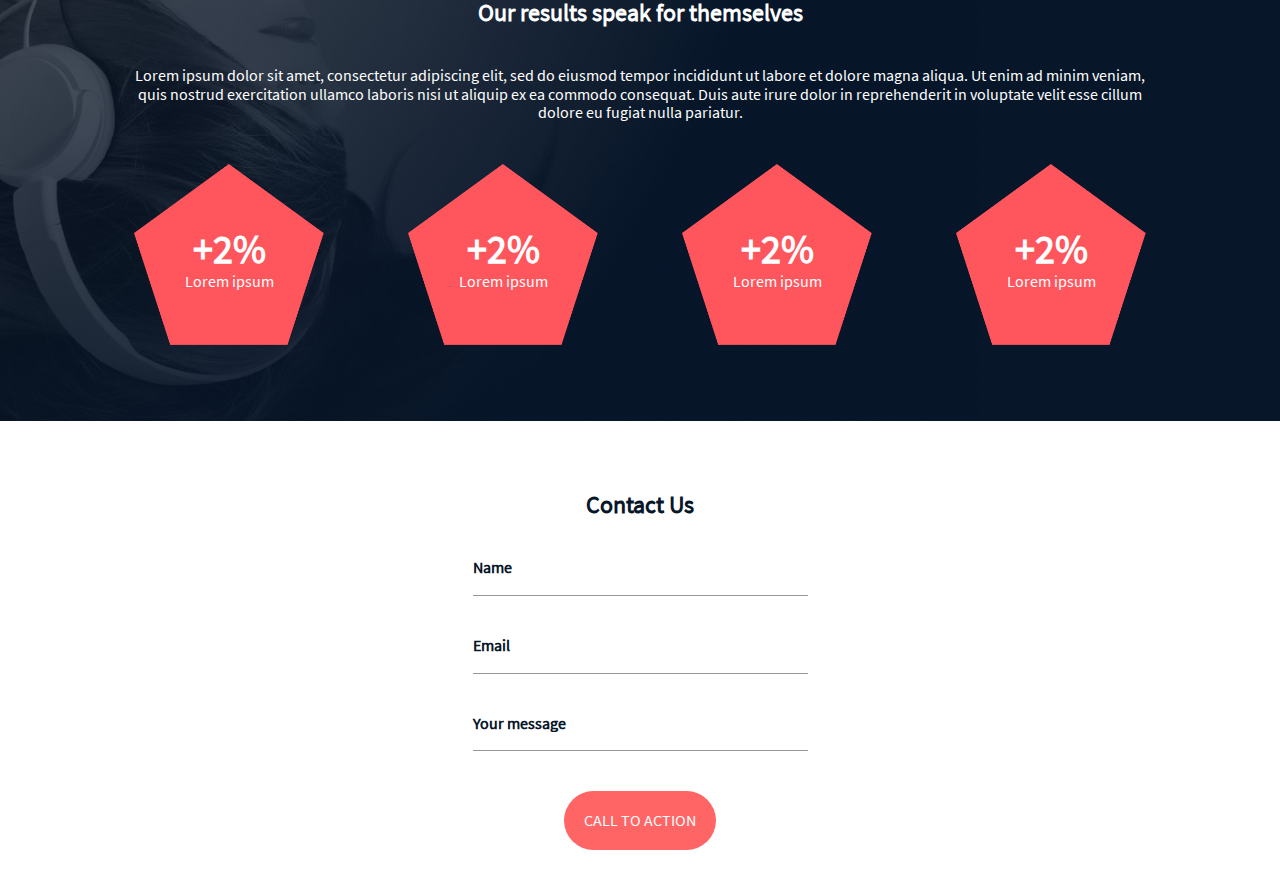
<file: 3-index.html>
<!DOCTYPE html>
<html lang="en">

<head>
  <meta charset="UTF-8">
  <meta http-equiv="X-UA-Compatible" content="IE=edge">
  <meta name="viewport" content="width=device-width, initial-scale=1.0">
  <link rel="stylesheet" href="3-styles.css">
  <link rel="preconnect" href="https://fonts.gstatic.com">
  <title>Holberton headphones</title>
</head>

<body>
<!-- Header -->
<header class="header">
  <nav class="header__navbar">
    <input id="menu" type="checkbox" class="header__navbar_input">
    <label for="menu" class="header__navbar_label hamburger-menu">
      <span class="hamburger_menu_linea linea_up--rotate-right"></span>
      <span class="hamburger_menu_linea linea--hidden"></span>
      <span class="hamburger_menu_linea linea_down--rotate-left"></span>
    </label>
    <div class="header__navbar_logo">
      <img class="header__navbar_logo_imagen" src="images/logo_headphones.png" alt="logo_headphones">
    </div>
    <ul class="header__navbar_options options_links">
      <li class="list_item"><a class="list_item--link" href="#">what we do</a></li>
      <li class="list_item"><a class="list_item--link" href="#">our results</a></li>
      <li class="list_item"><a class="list_item--link" href="#">contact us</a></li>
    </ul>
  </nav>
</header>
<!-- main -->
<main>
  <!-- Hero -->
  <section class="hero">
    <div class="hero__body">
      <div class="hero__body_image"></div>
      <!--      <img class="hero__imagen" src="images/headphones_hero_1.jpg" alt="headphones_hero">-->
      <div class="hero__body_info">
        <h1>Lorem ipsum dolor set amet lorem ipsum</h1>
        <p>Lorem ipsum dolor set amet lorem ipsum dolor set</p>
        <button class="button">CALL TO ACTION</button>
        <p>Lorem ipsum dolor sit amet, consectetur adipiscing elit, sed do eiusmod tempor
          incididunt ut labore et dolore magna aliqua. Ut enim ad minim veniam, quis nostrud exercitation
          ullamco
          laboris nisi ut aliquip ex ea commodo consequat. Duis aute irure dolor in reprehenderit in voluptate
          velit
          esse cillum dolore eu fugiat nulla pariatur.</p>
      </div>
    </div>
  </section>
  <!-- What we do... -->
  <section class="what_we_do">
    <div class="what_we_do_header">
      <h2>What we do…</h2>
      <p>Lorem ipsum dolor sit amet, consectetur adipiscing elit, sed do eiusmod tempor incididunt ut labore et
        dolore
        magna aliqua. Ut enim ad minim veniam, quis nostrud exercitation ullamco laboris nisi ut aliquip ex ea
        commodo
        consequat. Duis aute irure dolor in reprehenderit in voluptate velit esse cillum dolore eu fugiat nulla
        pariatur.</p>
    </div>
    <div class="what_we_do_body">
      <div class="card">
        <svg width="95" height="66" viewBox="0 0 95 66" fill="none" xmlns="http://www.w3.org/2000/svg">
          <path fill-rule="evenodd" clip-rule="evenodd"
                d="M45.1039 1.97133C45.027 0.881522 44.1186 0.0213013 43.0092 0.0213013C41.8494 0.0213013 40.9092 0.961501 40.9092 2.1213V63.2784L40.9145 63.4284C40.9914 64.5182 41.8998 65.3784 43.0092 65.3784C44.169 65.3784 45.1092 64.4382 45.1092 63.2784V2.1213L45.1039 1.97133ZM53.2858 7.17899C53.2089 6.08895 52.3005 5.229 51.1911 5.229C50.0313 5.229 49.0911 6.1692 49.0911 7.329V58.071L49.0964 58.221C49.1733 59.3108 50.0817 60.171 51.1911 60.171C52.3509 60.171 53.2911 59.2308 53.2911 58.071V7.329L53.2858 7.17899ZM34.8276 14.5764C35.937 14.5764 36.8454 15.4366 36.9223 16.5264L36.9276 16.6764V48.7236C36.9276 49.8834 35.9874 50.8236 34.8276 50.8236C33.7182 50.8236 32.8098 49.9634 32.7329 48.8736L32.7276 48.7236V16.6764C32.7276 15.5166 33.6678 14.5764 34.8276 14.5764ZM61.4674 17.5944C61.3905 16.5046 60.4821 15.6444 59.3727 15.6444C58.2129 15.6444 57.2727 16.5846 57.2727 17.7444V47.6553L57.278 47.8053C57.3549 48.8951 58.2633 49.7553 59.3727 49.7553C60.5325 49.7553 61.4727 48.8151 61.4727 47.6553V17.7444L61.4674 17.5944ZM26.6454 20.7189C27.7551 20.7189 28.6633 21.5788 28.7401 22.6689L28.7454 22.8189V42.5814C28.7454 43.7412 27.8052 44.6814 26.6454 44.6814C25.536 44.6814 24.6276 43.8212 24.5507 42.7314L24.5454 42.5814V22.8189C24.5454 21.6591 25.4856 20.7189 26.6454 20.7189ZM69.6496 23.8701C69.5727 22.7803 68.6643 21.9201 67.5549 21.9201C66.3951 21.9201 65.4549 22.8603 65.4549 24.0201V41.3793L65.4602 41.5293C65.5371 42.6191 66.4455 43.4793 67.5549 43.4793C68.7147 43.4793 69.6549 42.5391 69.6549 41.3793V24.0201L69.6496 23.8701ZM18.4638 24.1905C19.5732 24.1905 20.4816 25.0507 20.5585 26.1405L20.5638 26.2905V39.1095C20.5638 40.2693 19.6236 41.2095 18.4638 41.2095C17.3544 41.2095 16.446 40.3493 16.3691 39.2595L16.3638 39.1095V26.2905C16.3638 25.1307 17.304 24.1905 18.4638 24.1905ZM77.8315 26.5413C77.7546 25.4515 76.8462 24.5913 75.7368 24.5913C74.577 24.5913 73.6368 25.5315 73.6368 26.6913V38.709L73.6421 38.859C73.719 39.9488 74.6274 40.809 75.7368 40.809C76.8966 40.809 77.8368 39.8688 77.8368 38.709V26.6913L77.8315 26.5413ZM2.1 27.1284C3.20937 27.1284 4.11783 27.9883 4.19473 29.0784L4.2 29.2284V36.1719C4.2 37.3317 3.2598 38.2719 2.1 38.2719C0.990626 38.2719 0.0821716 37.4117 0.00527272 36.3219L0 36.1719V29.2284C0 28.0686 0.9402 27.1284 2.1 27.1284ZM12.3766 29.0784C12.2998 27.9883 11.3916 27.1284 10.2819 27.1284C9.1221 27.1284 8.1819 28.0686 8.1819 29.2284V36.1719L8.18717 36.3219C8.26407 37.4117 9.17253 38.2719 10.2819 38.2719C11.4417 38.2719 12.3819 37.3317 12.3819 36.1719V29.2284L12.3766 29.0784ZM83.9184 27.1284C85.0278 27.1284 85.9362 27.9883 86.0131 29.0784L86.0184 29.2284V36.1719C86.0184 37.3317 85.0782 38.2719 83.9184 38.2719C82.809 38.2719 81.9006 37.4117 81.8237 36.3219L81.8184 36.1719V29.2284C81.8184 28.0686 82.7586 27.1284 83.9184 27.1284ZM94.1947 29.0784C94.1178 27.9883 93.2094 27.1284 92.1 27.1284C90.9402 27.1284 90 28.0686 90 29.2284V36.1719L90.0053 36.3219C90.0822 37.4117 90.9906 38.2719 92.1 38.2719C93.2598 38.2719 94.2 37.3317 94.2 36.1719V29.2284L94.1947 29.0784Z"
                fill="#FF6565"/>
        </svg>
        <h3>Lorem ipsum</h3>
        <p>Lorem ipsum dolor sit amet, consectetur adipiscing elit.</p>
      </div>
      <div class="card">
        <svg width="68" height="77" viewBox="0 0 68 77" fill="none" xmlns="http://www.w3.org/2000/svg">
          <path fill-rule="evenodd" clip-rule="evenodd"
                d="M62.4417 5.77253C61.3337 2.36078 58.1007 0 54.4881 0C53.7082 0 52.9312 0.110742 52.1777 0.328711L6.02634 13.698L5.73756 13.7873C3.73238 14.4463 2.07379 15.8243 1.04411 17.693C-0.0340105 19.6506 -0.287136 21.9047 0.331028 24.0387L2.84411 32.7141V68.4521L2.84795 68.707C2.9831 73.1927 6.67407 76.8 11.1914 76.8H29.216L29.3605 76.7931C30.1212 76.7205 30.716 76.0798 30.716 75.3C30.716 74.4715 30.0445 73.8 29.216 73.8H11.192L10.9718 73.7955C8.1245 73.6797 5.84411 71.3274 5.84411 68.4521V48.0393H64.5884V68.4521L64.584 68.6723C64.4682 71.5196 62.1159 73.8 59.2406 73.8H41.216L41.0716 73.8069C40.3113 73.8795 39.716 74.5202 39.716 75.3C39.716 76.1285 40.3881 76.8 41.216 76.8H59.2406L59.4954 76.7962C63.9811 76.661 67.5884 72.97 67.5884 68.4521V32.5014L67.5816 32.3569C67.5089 31.5962 66.8682 31.0014 66.0884 31.0014H14.9127L64.0676 16.7619L64.2079 16.7136C64.5281 16.5852 64.7959 16.3493 64.964 16.0447C65.1562 15.6961 65.2019 15.2859 65.0912 14.9039L62.5189 6.02402L62.4417 5.77253ZM36.716 75.3C36.716 74.4738 36.0427 73.8 35.216 73.8C34.3898 73.8 33.716 74.4738 33.716 75.3C33.716 76.1262 34.3898 76.8 35.216 76.8C36.0427 76.8 36.716 76.1262 36.716 75.3ZM30.1599 51.8596C30.5776 51.6186 31.0826 51.5945 31.5177 51.7873L31.6599 51.8596L44.8383 59.468C45.3023 59.7357 45.5883 60.2309 45.5883 60.767C45.5883 61.2544 45.3519 61.7079 44.9603 61.9875L44.8383 62.066L31.6599 69.6738C31.4279 69.808 31.1689 69.8754 30.9099 69.8754C30.651 69.8754 30.392 69.808 30.1599 69.6738C29.7381 69.4304 29.4634 68.9991 29.4169 68.5203L29.4099 68.3754V53.1586C29.4099 52.6225 29.6959 52.1273 30.1599 51.8596ZM32.4099 65.7773V55.7566L41.0883 60.767L32.4099 65.7773ZM54.3011 34.0014H46.0119L39.6386 45.0393H47.9285L54.3011 34.0014ZM34.258 34.0014H42.5472L36.1746 45.0393H27.8847L34.258 34.0014ZM30.7939 34.0014H22.5041L16.1314 45.0393H24.4207L30.7939 34.0014ZM5.84411 34.0014H19.04L12.6674 45.0393H5.84411V34.0014ZM64.5884 34.0014H57.7652L51.3926 45.0393H64.5884V34.0014ZM6.8613 16.5797L7.74255 16.3242L7.8344 16.4439L7.93943 16.5557L18.6117 26.8061L5.36775 30.6428L3.21267 23.2043L3.14505 22.9476C2.83966 21.66 3.02385 20.318 3.67204 19.1402C4.36345 17.8846 5.49607 16.9752 6.8613 16.5797ZM19.0324 13.0541L11.0361 15.3703L21.7084 25.6207L21.8136 25.7325L21.9052 25.8521L29.9015 23.5359L19.2293 13.2855L19.1238 13.1736L19.0324 13.0541ZM22.3254 12.1002L30.3217 9.78398L30.4135 9.90322L30.5185 10.0154L41.1908 20.2652L33.1945 22.582L33.1031 22.4624L32.9976 22.3506L22.3254 12.1002ZM41.6115 6.51328L33.6152 8.82949L44.2875 19.0799L44.3929 19.1917L44.4843 19.3113L52.4806 16.9951L41.8084 6.74473L41.7029 6.63274L41.6115 6.51328ZM53.3033 3.13492C53.6929 3.04537 54.0901 3 54.4881 3C56.8617 3 58.9787 4.58672 59.6373 6.85898L61.7924 14.2975L55.7742 16.0406L55.6823 15.9212L55.5767 15.8092L44.9051 5.55937L53.0127 3.21035L53.3033 3.13492Z"
                fill="#FF6565"/>
        </svg>
        <h3>Lorem ipsum</h3>
        <p>Lorem ipsum dolor sit amet, consectetur adipiscing elit.</p>
      </div>
      <div class="card">
        <svg width="52" height="58" viewBox="0 0 52 58" fill="none" xmlns="http://www.w3.org/2000/svg">
          <path fill-rule="evenodd" clip-rule="evenodd"
                d="M51.66 1.62192V12.6139V12.6259V39.3019C51.66 41.4019 50.616 43.3339 48.72 44.7619C46.956 46.0819 44.652 46.8139 42.204 46.8139C39.756 46.8139 37.452 46.0819 35.688 44.7619C33.792 43.3339 32.748 41.4019 32.748 39.3019C32.748 37.2019 33.792 35.2699 35.688 33.8419C37.452 32.5219 39.768 31.7899 42.204 31.7899C44.508 31.7899 46.704 32.4379 48.42 33.6259V14.8339L18.912 24.2179V49.7539C18.912 51.8539 17.868 53.7859 15.972 55.2139C14.208 56.5339 11.904 57.2659 9.456 57.2659C7.008 57.2659 4.704 56.5339 2.94 55.2139C1.044 53.7859 0 51.8539 0 49.7539C0 47.6539 1.044 45.7219 2.94 44.2939C4.704 42.9739 7.02 42.2419 9.456 42.2419C11.76 42.2419 13.956 42.8899 15.672 44.0779V23.0419V23.0299V12.0259C15.672 11.3179 16.128 10.6939 16.8 10.4779L49.548 0.0739189C50.04 -0.0820811 50.58 0.0139189 51 0.313919C51.408 0.613919 51.66 1.10592 51.66 1.62192ZM3.24 49.7539C3.24 52.0699 6.084 54.0259 9.456 54.0259C12.828 54.0259 15.672 52.0819 15.672 49.7539C15.672 47.4379 12.828 45.4819 9.456 45.4819C6.084 45.4819 3.24 47.4379 3.24 49.7539ZM18.912 20.8099V13.2019L48.42 3.82992V11.4379L18.912 20.8099ZM36 39.3019C36 41.6179 38.844 43.5739 42.216 43.5739C45.576 43.5739 48.42 41.6179 48.432 39.3019C48.432 36.9859 45.588 35.0299 42.216 35.0299C38.844 35.0299 36 36.9859 36 39.3019Z"
                fill="#FF6565"/>
        </svg>
        <h3>Lorem ipsum</h3>
        <p>Lorem ipsum dolor sit amet, consectetur adipiscing elit.</p>
      </div>
      <div class="card">
        <svg width="62" height="62" viewBox="0 0 62 62" fill="none" xmlns="http://www.w3.org/2000/svg">
          <path fill-rule="evenodd" clip-rule="evenodd"
                d="M55.0224 6.13171C50.9649 2.21483 45.5602 0.0374905 39.804 9.36695e-06C34.973 -0.0295408 30.3966 1.4414 26.5552 4.25671C22.8291 6.98765 20.0593 10.8764 18.7557 15.2067C17.8341 18.2691 18.2124 21.6075 19.8498 24.8611L20.0868 25.3391C23.3487 32.0193 24.2557 38.236 23.2177 46.6453C22.6444 51.292 23.7441 55.1198 26.3982 57.7158C28.8432 60.1069 32.1615 61.44 35.6077 61.44C35.8782 61.44 36.1496 61.432 36.421 61.4151C39.6296 61.2197 42.639 59.8669 44.8941 57.6061C47.1619 55.3331 48.4651 52.3481 48.5635 49.2009C48.5954 48.1772 48.5007 47.1548 48.2823 46.1625L48.2326 45.9129C47.758 43.246 49.0558 40.4532 51.518 38.8969C57.8012 34.9256 61.5066 28.2098 61.4298 20.9334C61.3707 15.3201 59.0949 10.0636 55.0224 6.13171ZM28.6833 7.16062C31.8966 4.80562 35.7348 3.5803 39.781 3.60021C44.6082 3.6314 49.133 5.45015 52.5221 8.72155C55.8962 11.9789 57.7815 16.3294 57.8302 20.9714C57.8935 26.9906 54.8148 32.5542 49.5943 35.8537L49.2708 36.0659C47.5689 37.2238 46.2425 38.7987 45.4219 40.6411C44.528 42.6483 44.3012 44.8251 44.7666 46.9373L44.8365 47.2898C44.9407 47.88 44.9841 48.4837 44.9649 49.0884C44.8955 51.3183 43.9651 53.4403 42.3455 55.0636C40.7129 56.7005 38.5308 57.6801 36.2021 57.8217C33.481 57.9872 30.8265 57.0108 28.9154 55.1419C27.069 53.3362 26.3541 50.6259 26.791 47.0864C27.5968 40.5567 27.7843 32.617 23.0654 23.2425L22.9713 23.0518C22.1581 21.3673 21.4112 18.8766 22.2033 16.2445C23.2824 12.6581 25.584 9.43171 28.6833 7.16062ZM11.1301 24.9787C11.8215 24.2648 12.9615 24.247 13.6749 24.9384C17.1563 28.3116 19.0735 32.8073 19.0735 37.5975C19.0735 42.3876 17.1563 46.8834 13.6754 50.2566C13.3257 50.5955 12.8738 50.7642 12.4229 50.7642C11.9527 50.7642 11.483 50.5809 11.1301 50.2167C10.4382 49.5028 10.456 48.3633 11.1699 47.6714C13.9454 44.9822 15.4735 41.4047 15.4735 37.5975C15.4735 33.7908 13.9454 30.2133 11.1699 27.5241C10.456 26.8322 10.4382 25.6926 11.1301 24.9787ZM8.4146 30.0361C7.70022 29.3442 6.56069 29.3625 5.86929 30.0764C5.17741 30.7903 5.19522 31.9298 5.90913 32.6217C7.28444 33.9539 8.04147 35.7211 8.04147 37.5975C8.04147 39.4744 7.28444 41.2416 5.90913 42.5737C5.19522 43.2656 5.17741 44.4051 5.86929 45.1191C6.22226 45.4833 6.69147 45.6665 7.1621 45.6665C7.61304 45.6665 8.06491 45.4978 8.4146 45.1594C10.4954 43.1428 11.6415 40.4573 11.6415 37.5975C11.6415 34.7381 10.4954 32.0526 8.4146 30.0361ZM0.531161 33.7992C1.23663 33.0984 2.37616 33.1022 3.07694 33.8072C5.03819 35.7811 5.03819 38.9925 3.07694 40.9664C2.72538 41.3203 2.26272 41.4975 1.80007 41.4975C1.34116 41.4975 0.882255 41.3236 0.531161 40.9744C-0.134672 40.3125 -0.175007 39.2593 0.412919 38.5504L0.523193 38.4291C1.05845 37.8903 1.0919 37.0347 0.623553 36.4563L0.523193 36.3445C-0.177589 35.6395 -0.173838 34.4995 0.531161 33.7992ZM52.6337 21.1547C52.6337 14.1905 46.8123 8.52468 39.6568 8.52468L39.3466 8.52824C32.3343 8.68918 26.6804 14.2914 26.6804 21.1547L26.6883 21.3448C26.7358 21.8479 26.9935 22.3113 27.4023 22.6172C27.8565 22.957 28.4443 23.0625 28.9885 22.9026C30.0362 22.5947 31.2348 22.7034 32.1952 23.1937C33.6258 23.925 34.5202 25.4512 34.4204 26.9916C34.321 28.5155 33.2537 29.9189 31.764 30.4833L31.6211 30.5445C30.7875 30.9449 30.3852 31.9239 30.7187 32.8045C30.9915 33.5241 31.6758 33.967 32.4024 33.967C32.6143 33.967 32.8299 33.9291 33.0399 33.8498C35.8252 32.7942 37.8235 30.1322 38.0124 27.225C38.2046 24.2714 36.5246 21.3633 33.8326 19.988C32.8079 19.4644 31.6683 19.177 30.5171 19.1339C31.4724 15.1247 35.2079 12.1247 39.6568 12.1247C44.8271 12.1247 49.0332 16.1756 49.0332 21.1547C49.0332 22.1489 49.8394 22.9547 50.8332 22.9547C51.8274 22.9547 52.6337 22.1489 52.6337 21.1547Z"
                fill="#FF6565"/>
        </svg>
        <h3>Lorem ipsum</h3>
        <p>Lorem ipsum dolor sit amet, consectetur adipiscing elit.</p>
      </div>
    </div>
  </section>
  <!-- Our results -->
  <section class="our_result">
    <div class="our_result_header">
      <h2>Our results speak for themselves</h2>
      <p>Lorem ipsum dolor sit amet, consectetur adipiscing elit, sed do eiusmod tempor incididunt ut labore et
        dolore magna aliqua. Ut enim ad minim veniam, quis nostrud exercitation ullamco laboris nisi ut aliquip
        ex ea commodo consequat. Duis aute irure dolor in reprehenderit in voluptate velit esse cillum dolore eu
        fugiat nulla pariatur.</p>
    </div>
    <div class="our_result_body">
      <div class="imagen_body">
        <p><span>+2%</span><br> Lorem ipsum</p>
        <p></p>
      </div>
      <div class="imagen_body">
        <p><span>+2%</span><br> Lorem ipsum</p>
        <p></p>
      </div>
      <div class="imagen_body">
        <p><span>+2%</span><br> Lorem ipsum</p>
        <p></p>
      </div>
      <div class="imagen_body">
        <p><span>+2%</span><br> Lorem ipsum</p>
        <p></p>
      </div>
    </div>
  </section>
  <!--  Contact Us-->
  <section class="contact_us">
    <div class="contact_us_wrapper">
      <h2>Contact Us</h2>
      <form action="" class="form">
        <div class="form_field">
          <label for="name">Name</label>
          <input type="text" id="name">
        </div>
        <div class="form_field">
          <label for="email">Email</label>
          <input type="email" id="email">
        </div>
        <div class="form_field">
          <label for="msg">Your message</label>
          <input type="text" id="msg">
        </div>
        <button type="submit">CALL TO ACTION</button>
      </form>
    </div>
  </section>

</main>
</body>

</html>
</file>
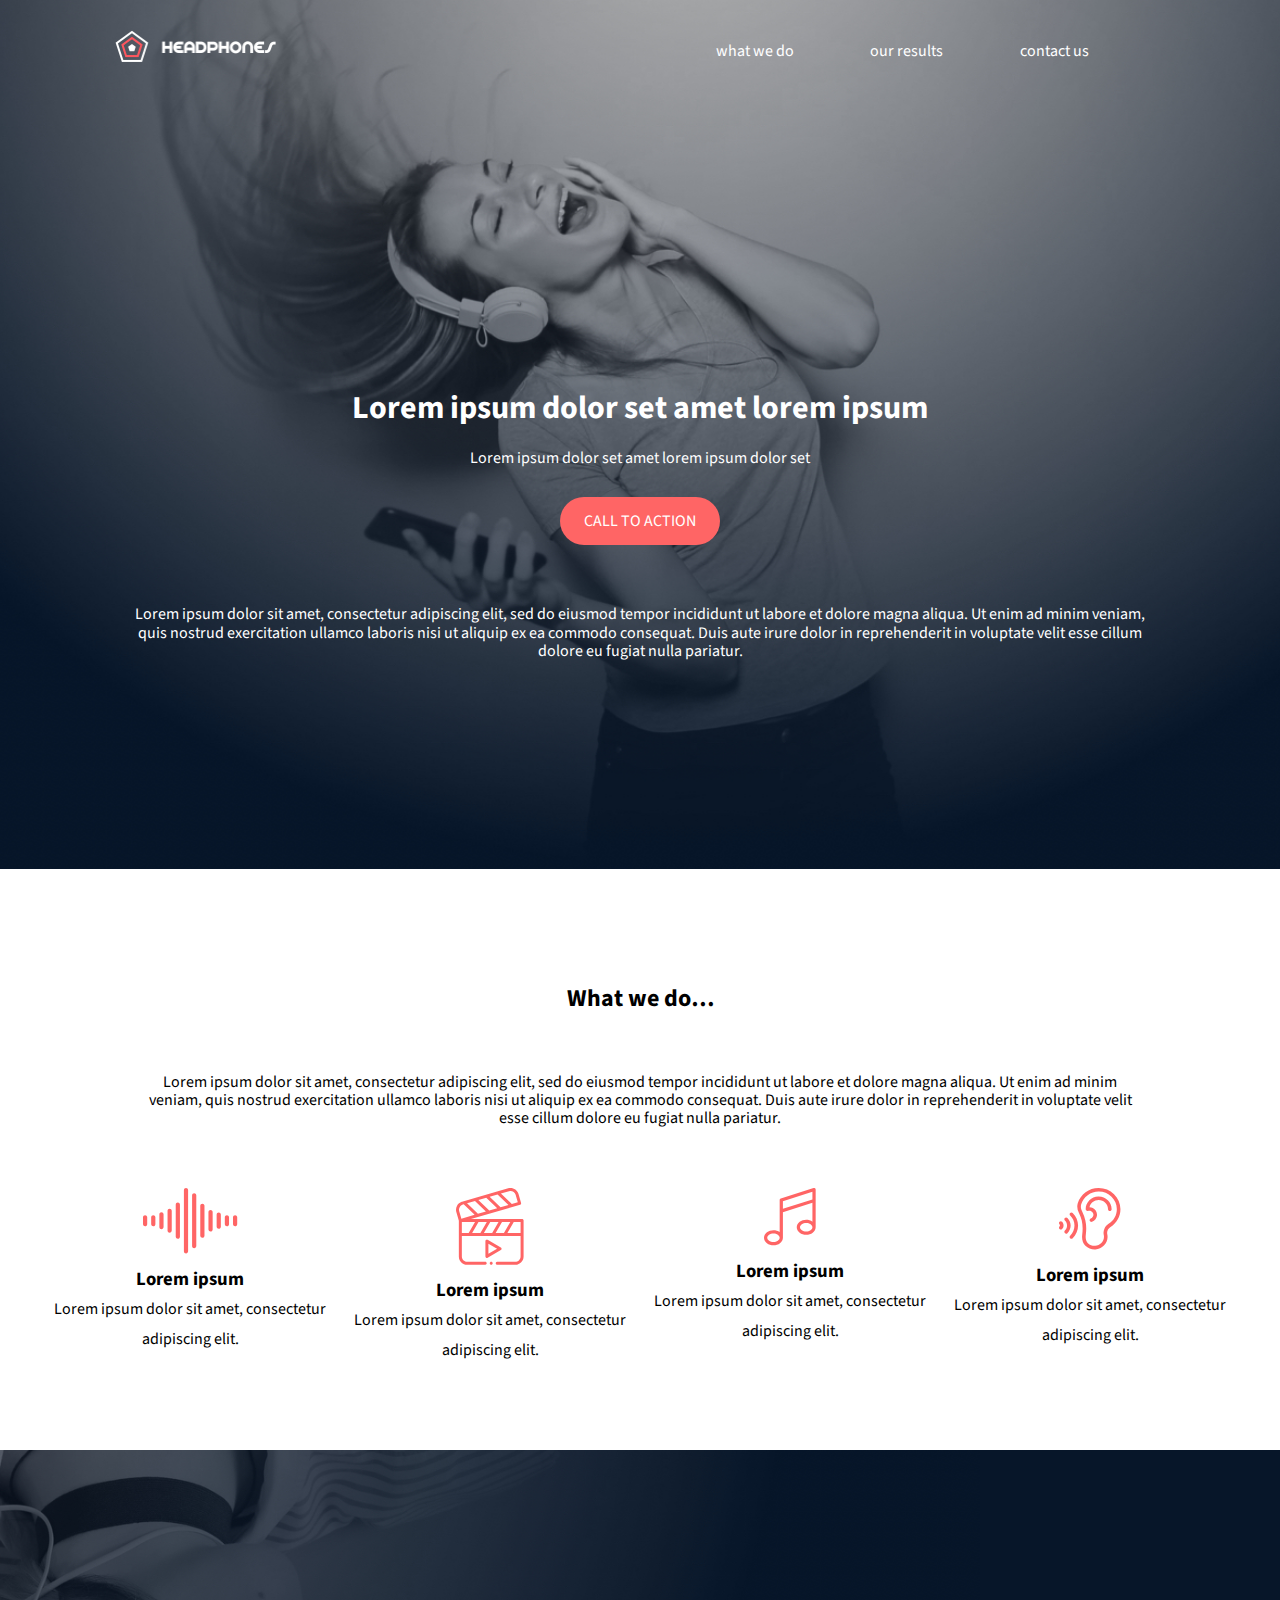
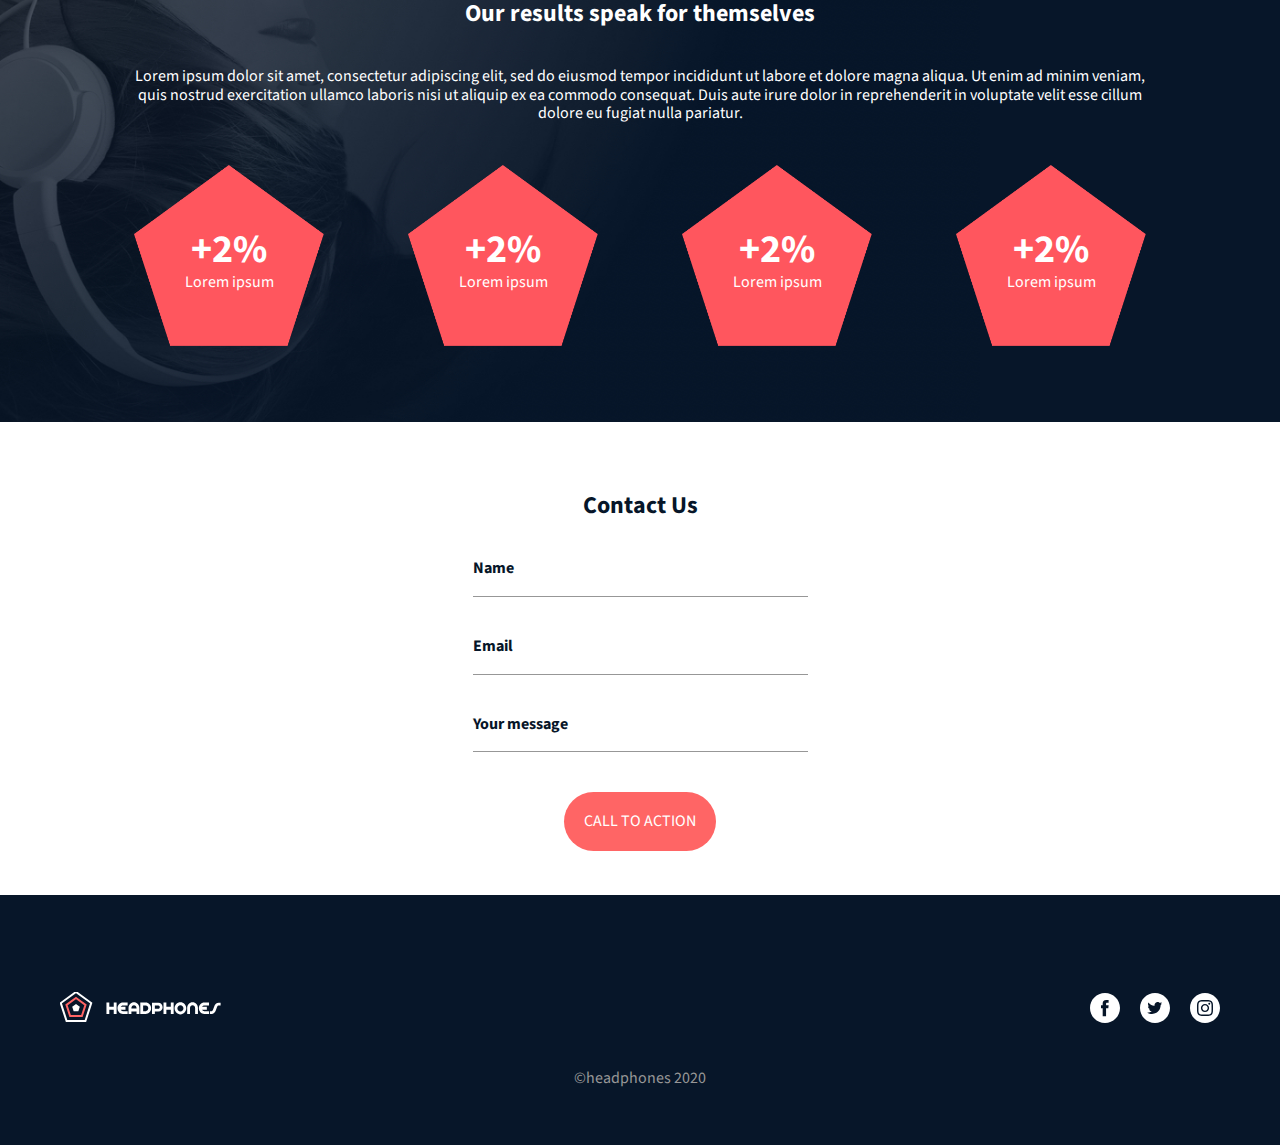
<file: 4-index.html>
<!DOCTYPE html>
<html lang="en">

<head>
  <meta charset="UTF-8">
  <meta http-equiv="X-UA-Compatible" content="IE=edge">
  <meta name="viewport" content="width=device-width, initial-scale=1.0">
  <link rel="stylesheet" href="4-styles.css">
  <link rel="preconnect" href="https://fonts.googleapis.com">
  <link rel="preconnect" href="https://fonts.gstatic.com">
  <link href="https://fonts.googleapis.com/css2?family=Source+Sans+Pro:wght@200;400&display=swap" rel="stylesheet">
  <title>Holberton headphones</title>
</head>

<body>
<!-- Header -->
<header class="header">
  <nav class="header__navbar">
    <input id="menu" type="checkbox" class="header__navbar_input">
    <label for="menu" class="header__navbar_label hamburger-menu">
      <span class="hamburger_menu_linea linea_up--rotate-right"></span>
      <span class="hamburger_menu_linea linea--hidden"></span>
      <span class="hamburger_menu_linea linea_down--rotate-left"></span>
    </label>
    <div class="header__navbar_logo">
      <img class="header__navbar_logo_imagen" src="images/logo_headphones.png" alt="logo_headphones">
    </div>
    <ul class="header__navbar_options options_links">
      <li class="list_item"><a class="list_item--link" href="#">what we do</a></li>
      <li class="list_item"><a class="list_item--link" href="#">our results</a></li>
      <li class="list_item"><a class="list_item--link" href="#">contact us</a></li>
    </ul>
  </nav>
</header>
<!-- main -->
<main>
  <!-- Hero -->
  <section class="hero">
    <div class="hero__body">
      <div class="hero__body_image"></div>
      <!--      <img class="hero__imagen" src="images/headphones_hero_1.jpg" alt="headphones_hero">-->
      <div class="hero__body_info">
        <h1>Lorem ipsum dolor set amet lorem ipsum</h1>
        <p>Lorem ipsum dolor set amet lorem ipsum dolor set</p>
        <button class="button">CALL TO ACTION</button>
        <p>Lorem ipsum dolor sit amet, consectetur adipiscing elit, sed do eiusmod tempor
          incididunt ut labore et dolore magna aliqua. Ut enim ad minim veniam, quis nostrud exercitation
          ullamco
          laboris nisi ut aliquip ex ea commodo consequat. Duis aute irure dolor in reprehenderit in voluptate
          velit
          esse cillum dolore eu fugiat nulla pariatur.</p>
      </div>
    </div>
  </section>
  <!-- What we do... -->
  <section class="what_we_do">
    <div class="what_we_do_header">
      <h2>What we do…</h2>
      <p>Lorem ipsum dolor sit amet, consectetur adipiscing elit, sed do eiusmod tempor incididunt ut labore et
        dolore
        magna aliqua. Ut enim ad minim veniam, quis nostrud exercitation ullamco laboris nisi ut aliquip ex ea
        commodo
        consequat. Duis aute irure dolor in reprehenderit in voluptate velit esse cillum dolore eu fugiat nulla
        pariatur.</p>
    </div>
    <div class="what_we_do_body">
      <div class="card">
        <svg width="95" height="66" viewBox="0 0 95 66" fill="none" xmlns="http://www.w3.org/2000/svg">
          <path fill-rule="evenodd" clip-rule="evenodd"
                d="M45.1039 1.97133C45.027 0.881522 44.1186 0.0213013 43.0092 0.0213013C41.8494 0.0213013 40.9092 0.961501 40.9092 2.1213V63.2784L40.9145 63.4284C40.9914 64.5182 41.8998 65.3784 43.0092 65.3784C44.169 65.3784 45.1092 64.4382 45.1092 63.2784V2.1213L45.1039 1.97133ZM53.2858 7.17899C53.2089 6.08895 52.3005 5.229 51.1911 5.229C50.0313 5.229 49.0911 6.1692 49.0911 7.329V58.071L49.0964 58.221C49.1733 59.3108 50.0817 60.171 51.1911 60.171C52.3509 60.171 53.2911 59.2308 53.2911 58.071V7.329L53.2858 7.17899ZM34.8276 14.5764C35.937 14.5764 36.8454 15.4366 36.9223 16.5264L36.9276 16.6764V48.7236C36.9276 49.8834 35.9874 50.8236 34.8276 50.8236C33.7182 50.8236 32.8098 49.9634 32.7329 48.8736L32.7276 48.7236V16.6764C32.7276 15.5166 33.6678 14.5764 34.8276 14.5764ZM61.4674 17.5944C61.3905 16.5046 60.4821 15.6444 59.3727 15.6444C58.2129 15.6444 57.2727 16.5846 57.2727 17.7444V47.6553L57.278 47.8053C57.3549 48.8951 58.2633 49.7553 59.3727 49.7553C60.5325 49.7553 61.4727 48.8151 61.4727 47.6553V17.7444L61.4674 17.5944ZM26.6454 20.7189C27.7551 20.7189 28.6633 21.5788 28.7401 22.6689L28.7454 22.8189V42.5814C28.7454 43.7412 27.8052 44.6814 26.6454 44.6814C25.536 44.6814 24.6276 43.8212 24.5507 42.7314L24.5454 42.5814V22.8189C24.5454 21.6591 25.4856 20.7189 26.6454 20.7189ZM69.6496 23.8701C69.5727 22.7803 68.6643 21.9201 67.5549 21.9201C66.3951 21.9201 65.4549 22.8603 65.4549 24.0201V41.3793L65.4602 41.5293C65.5371 42.6191 66.4455 43.4793 67.5549 43.4793C68.7147 43.4793 69.6549 42.5391 69.6549 41.3793V24.0201L69.6496 23.8701ZM18.4638 24.1905C19.5732 24.1905 20.4816 25.0507 20.5585 26.1405L20.5638 26.2905V39.1095C20.5638 40.2693 19.6236 41.2095 18.4638 41.2095C17.3544 41.2095 16.446 40.3493 16.3691 39.2595L16.3638 39.1095V26.2905C16.3638 25.1307 17.304 24.1905 18.4638 24.1905ZM77.8315 26.5413C77.7546 25.4515 76.8462 24.5913 75.7368 24.5913C74.577 24.5913 73.6368 25.5315 73.6368 26.6913V38.709L73.6421 38.859C73.719 39.9488 74.6274 40.809 75.7368 40.809C76.8966 40.809 77.8368 39.8688 77.8368 38.709V26.6913L77.8315 26.5413ZM2.1 27.1284C3.20937 27.1284 4.11783 27.9883 4.19473 29.0784L4.2 29.2284V36.1719C4.2 37.3317 3.2598 38.2719 2.1 38.2719C0.990626 38.2719 0.0821716 37.4117 0.00527272 36.3219L0 36.1719V29.2284C0 28.0686 0.9402 27.1284 2.1 27.1284ZM12.3766 29.0784C12.2998 27.9883 11.3916 27.1284 10.2819 27.1284C9.1221 27.1284 8.1819 28.0686 8.1819 29.2284V36.1719L8.18717 36.3219C8.26407 37.4117 9.17253 38.2719 10.2819 38.2719C11.4417 38.2719 12.3819 37.3317 12.3819 36.1719V29.2284L12.3766 29.0784ZM83.9184 27.1284C85.0278 27.1284 85.9362 27.9883 86.0131 29.0784L86.0184 29.2284V36.1719C86.0184 37.3317 85.0782 38.2719 83.9184 38.2719C82.809 38.2719 81.9006 37.4117 81.8237 36.3219L81.8184 36.1719V29.2284C81.8184 28.0686 82.7586 27.1284 83.9184 27.1284ZM94.1947 29.0784C94.1178 27.9883 93.2094 27.1284 92.1 27.1284C90.9402 27.1284 90 28.0686 90 29.2284V36.1719L90.0053 36.3219C90.0822 37.4117 90.9906 38.2719 92.1 38.2719C93.2598 38.2719 94.2 37.3317 94.2 36.1719V29.2284L94.1947 29.0784Z"
                fill="#FF6565"/>
        </svg>
        <h3>Lorem ipsum</h3>
        <p>Lorem ipsum dolor sit amet, consectetur adipiscing elit.</p>
      </div>
      <div class="card">
        <svg width="68" height="77" viewBox="0 0 68 77" fill="none" xmlns="http://www.w3.org/2000/svg">
          <path fill-rule="evenodd" clip-rule="evenodd"
                d="M62.4417 5.77253C61.3337 2.36078 58.1007 0 54.4881 0C53.7082 0 52.9312 0.110742 52.1777 0.328711L6.02634 13.698L5.73756 13.7873C3.73238 14.4463 2.07379 15.8243 1.04411 17.693C-0.0340105 19.6506 -0.287136 21.9047 0.331028 24.0387L2.84411 32.7141V68.4521L2.84795 68.707C2.9831 73.1927 6.67407 76.8 11.1914 76.8H29.216L29.3605 76.7931C30.1212 76.7205 30.716 76.0798 30.716 75.3C30.716 74.4715 30.0445 73.8 29.216 73.8H11.192L10.9718 73.7955C8.1245 73.6797 5.84411 71.3274 5.84411 68.4521V48.0393H64.5884V68.4521L64.584 68.6723C64.4682 71.5196 62.1159 73.8 59.2406 73.8H41.216L41.0716 73.8069C40.3113 73.8795 39.716 74.5202 39.716 75.3C39.716 76.1285 40.3881 76.8 41.216 76.8H59.2406L59.4954 76.7962C63.9811 76.661 67.5884 72.97 67.5884 68.4521V32.5014L67.5816 32.3569C67.5089 31.5962 66.8682 31.0014 66.0884 31.0014H14.9127L64.0676 16.7619L64.2079 16.7136C64.5281 16.5852 64.7959 16.3493 64.964 16.0447C65.1562 15.6961 65.2019 15.2859 65.0912 14.9039L62.5189 6.02402L62.4417 5.77253ZM36.716 75.3C36.716 74.4738 36.0427 73.8 35.216 73.8C34.3898 73.8 33.716 74.4738 33.716 75.3C33.716 76.1262 34.3898 76.8 35.216 76.8C36.0427 76.8 36.716 76.1262 36.716 75.3ZM30.1599 51.8596C30.5776 51.6186 31.0826 51.5945 31.5177 51.7873L31.6599 51.8596L44.8383 59.468C45.3023 59.7357 45.5883 60.2309 45.5883 60.767C45.5883 61.2544 45.3519 61.7079 44.9603 61.9875L44.8383 62.066L31.6599 69.6738C31.4279 69.808 31.1689 69.8754 30.9099 69.8754C30.651 69.8754 30.392 69.808 30.1599 69.6738C29.7381 69.4304 29.4634 68.9991 29.4169 68.5203L29.4099 68.3754V53.1586C29.4099 52.6225 29.6959 52.1273 30.1599 51.8596ZM32.4099 65.7773V55.7566L41.0883 60.767L32.4099 65.7773ZM54.3011 34.0014H46.0119L39.6386 45.0393H47.9285L54.3011 34.0014ZM34.258 34.0014H42.5472L36.1746 45.0393H27.8847L34.258 34.0014ZM30.7939 34.0014H22.5041L16.1314 45.0393H24.4207L30.7939 34.0014ZM5.84411 34.0014H19.04L12.6674 45.0393H5.84411V34.0014ZM64.5884 34.0014H57.7652L51.3926 45.0393H64.5884V34.0014ZM6.8613 16.5797L7.74255 16.3242L7.8344 16.4439L7.93943 16.5557L18.6117 26.8061L5.36775 30.6428L3.21267 23.2043L3.14505 22.9476C2.83966 21.66 3.02385 20.318 3.67204 19.1402C4.36345 17.8846 5.49607 16.9752 6.8613 16.5797ZM19.0324 13.0541L11.0361 15.3703L21.7084 25.6207L21.8136 25.7325L21.9052 25.8521L29.9015 23.5359L19.2293 13.2855L19.1238 13.1736L19.0324 13.0541ZM22.3254 12.1002L30.3217 9.78398L30.4135 9.90322L30.5185 10.0154L41.1908 20.2652L33.1945 22.582L33.1031 22.4624L32.9976 22.3506L22.3254 12.1002ZM41.6115 6.51328L33.6152 8.82949L44.2875 19.0799L44.3929 19.1917L44.4843 19.3113L52.4806 16.9951L41.8084 6.74473L41.7029 6.63274L41.6115 6.51328ZM53.3033 3.13492C53.6929 3.04537 54.0901 3 54.4881 3C56.8617 3 58.9787 4.58672 59.6373 6.85898L61.7924 14.2975L55.7742 16.0406L55.6823 15.9212L55.5767 15.8092L44.9051 5.55937L53.0127 3.21035L53.3033 3.13492Z"
                fill="#FF6565"/>
        </svg>
        <h3>Lorem ipsum</h3>
        <p>Lorem ipsum dolor sit amet, consectetur adipiscing elit.</p>
      </div>
      <div class="card">
        <svg width="52" height="58" viewBox="0 0 52 58" fill="none" xmlns="http://www.w3.org/2000/svg">
          <path fill-rule="evenodd" clip-rule="evenodd"
                d="M51.66 1.62192V12.6139V12.6259V39.3019C51.66 41.4019 50.616 43.3339 48.72 44.7619C46.956 46.0819 44.652 46.8139 42.204 46.8139C39.756 46.8139 37.452 46.0819 35.688 44.7619C33.792 43.3339 32.748 41.4019 32.748 39.3019C32.748 37.2019 33.792 35.2699 35.688 33.8419C37.452 32.5219 39.768 31.7899 42.204 31.7899C44.508 31.7899 46.704 32.4379 48.42 33.6259V14.8339L18.912 24.2179V49.7539C18.912 51.8539 17.868 53.7859 15.972 55.2139C14.208 56.5339 11.904 57.2659 9.456 57.2659C7.008 57.2659 4.704 56.5339 2.94 55.2139C1.044 53.7859 0 51.8539 0 49.7539C0 47.6539 1.044 45.7219 2.94 44.2939C4.704 42.9739 7.02 42.2419 9.456 42.2419C11.76 42.2419 13.956 42.8899 15.672 44.0779V23.0419V23.0299V12.0259C15.672 11.3179 16.128 10.6939 16.8 10.4779L49.548 0.0739189C50.04 -0.0820811 50.58 0.0139189 51 0.313919C51.408 0.613919 51.66 1.10592 51.66 1.62192ZM3.24 49.7539C3.24 52.0699 6.084 54.0259 9.456 54.0259C12.828 54.0259 15.672 52.0819 15.672 49.7539C15.672 47.4379 12.828 45.4819 9.456 45.4819C6.084 45.4819 3.24 47.4379 3.24 49.7539ZM18.912 20.8099V13.2019L48.42 3.82992V11.4379L18.912 20.8099ZM36 39.3019C36 41.6179 38.844 43.5739 42.216 43.5739C45.576 43.5739 48.42 41.6179 48.432 39.3019C48.432 36.9859 45.588 35.0299 42.216 35.0299C38.844 35.0299 36 36.9859 36 39.3019Z"
                fill="#FF6565"/>
        </svg>
        <h3>Lorem ipsum</h3>
        <p>Lorem ipsum dolor sit amet, consectetur adipiscing elit.</p>
      </div>
      <div class="card">
        <svg width="62" height="62" viewBox="0 0 62 62" fill="none" xmlns="http://www.w3.org/2000/svg">
          <path fill-rule="evenodd" clip-rule="evenodd"
                d="M55.0224 6.13171C50.9649 2.21483 45.5602 0.0374905 39.804 9.36695e-06C34.973 -0.0295408 30.3966 1.4414 26.5552 4.25671C22.8291 6.98765 20.0593 10.8764 18.7557 15.2067C17.8341 18.2691 18.2124 21.6075 19.8498 24.8611L20.0868 25.3391C23.3487 32.0193 24.2557 38.236 23.2177 46.6453C22.6444 51.292 23.7441 55.1198 26.3982 57.7158C28.8432 60.1069 32.1615 61.44 35.6077 61.44C35.8782 61.44 36.1496 61.432 36.421 61.4151C39.6296 61.2197 42.639 59.8669 44.8941 57.6061C47.1619 55.3331 48.4651 52.3481 48.5635 49.2009C48.5954 48.1772 48.5007 47.1548 48.2823 46.1625L48.2326 45.9129C47.758 43.246 49.0558 40.4532 51.518 38.8969C57.8012 34.9256 61.5066 28.2098 61.4298 20.9334C61.3707 15.3201 59.0949 10.0636 55.0224 6.13171ZM28.6833 7.16062C31.8966 4.80562 35.7348 3.5803 39.781 3.60021C44.6082 3.6314 49.133 5.45015 52.5221 8.72155C55.8962 11.9789 57.7815 16.3294 57.8302 20.9714C57.8935 26.9906 54.8148 32.5542 49.5943 35.8537L49.2708 36.0659C47.5689 37.2238 46.2425 38.7987 45.4219 40.6411C44.528 42.6483 44.3012 44.8251 44.7666 46.9373L44.8365 47.2898C44.9407 47.88 44.9841 48.4837 44.9649 49.0884C44.8955 51.3183 43.9651 53.4403 42.3455 55.0636C40.7129 56.7005 38.5308 57.6801 36.2021 57.8217C33.481 57.9872 30.8265 57.0108 28.9154 55.1419C27.069 53.3362 26.3541 50.6259 26.791 47.0864C27.5968 40.5567 27.7843 32.617 23.0654 23.2425L22.9713 23.0518C22.1581 21.3673 21.4112 18.8766 22.2033 16.2445C23.2824 12.6581 25.584 9.43171 28.6833 7.16062ZM11.1301 24.9787C11.8215 24.2648 12.9615 24.247 13.6749 24.9384C17.1563 28.3116 19.0735 32.8073 19.0735 37.5975C19.0735 42.3876 17.1563 46.8834 13.6754 50.2566C13.3257 50.5955 12.8738 50.7642 12.4229 50.7642C11.9527 50.7642 11.483 50.5809 11.1301 50.2167C10.4382 49.5028 10.456 48.3633 11.1699 47.6714C13.9454 44.9822 15.4735 41.4047 15.4735 37.5975C15.4735 33.7908 13.9454 30.2133 11.1699 27.5241C10.456 26.8322 10.4382 25.6926 11.1301 24.9787ZM8.4146 30.0361C7.70022 29.3442 6.56069 29.3625 5.86929 30.0764C5.17741 30.7903 5.19522 31.9298 5.90913 32.6217C7.28444 33.9539 8.04147 35.7211 8.04147 37.5975C8.04147 39.4744 7.28444 41.2416 5.90913 42.5737C5.19522 43.2656 5.17741 44.4051 5.86929 45.1191C6.22226 45.4833 6.69147 45.6665 7.1621 45.6665C7.61304 45.6665 8.06491 45.4978 8.4146 45.1594C10.4954 43.1428 11.6415 40.4573 11.6415 37.5975C11.6415 34.7381 10.4954 32.0526 8.4146 30.0361ZM0.531161 33.7992C1.23663 33.0984 2.37616 33.1022 3.07694 33.8072C5.03819 35.7811 5.03819 38.9925 3.07694 40.9664C2.72538 41.3203 2.26272 41.4975 1.80007 41.4975C1.34116 41.4975 0.882255 41.3236 0.531161 40.9744C-0.134672 40.3125 -0.175007 39.2593 0.412919 38.5504L0.523193 38.4291C1.05845 37.8903 1.0919 37.0347 0.623553 36.4563L0.523193 36.3445C-0.177589 35.6395 -0.173838 34.4995 0.531161 33.7992ZM52.6337 21.1547C52.6337 14.1905 46.8123 8.52468 39.6568 8.52468L39.3466 8.52824C32.3343 8.68918 26.6804 14.2914 26.6804 21.1547L26.6883 21.3448C26.7358 21.8479 26.9935 22.3113 27.4023 22.6172C27.8565 22.957 28.4443 23.0625 28.9885 22.9026C30.0362 22.5947 31.2348 22.7034 32.1952 23.1937C33.6258 23.925 34.5202 25.4512 34.4204 26.9916C34.321 28.5155 33.2537 29.9189 31.764 30.4833L31.6211 30.5445C30.7875 30.9449 30.3852 31.9239 30.7187 32.8045C30.9915 33.5241 31.6758 33.967 32.4024 33.967C32.6143 33.967 32.8299 33.9291 33.0399 33.8498C35.8252 32.7942 37.8235 30.1322 38.0124 27.225C38.2046 24.2714 36.5246 21.3633 33.8326 19.988C32.8079 19.4644 31.6683 19.177 30.5171 19.1339C31.4724 15.1247 35.2079 12.1247 39.6568 12.1247C44.8271 12.1247 49.0332 16.1756 49.0332 21.1547C49.0332 22.1489 49.8394 22.9547 50.8332 22.9547C51.8274 22.9547 52.6337 22.1489 52.6337 21.1547Z"
                fill="#FF6565"/>
        </svg>
        <h3>Lorem ipsum</h3>
        <p>Lorem ipsum dolor sit amet, consectetur adipiscing elit.</p>
      </div>
    </div>
  </section>
  <!-- Our results -->
  <section class="our_result">
    <div class="our_result_header">
      <h2>Our results speak for themselves</h2>
      <p>Lorem ipsum dolor sit amet, consectetur adipiscing elit, sed do eiusmod tempor incididunt ut labore et
        dolore magna aliqua. Ut enim ad minim veniam, quis nostrud exercitation ullamco laboris nisi ut aliquip
        ex ea commodo consequat. Duis aute irure dolor in reprehenderit in voluptate velit esse cillum dolore eu
        fugiat nulla pariatur.</p>
    </div>
    <div class="our_result_body">
      <div class="imagen_body">
        <p><span>+2%</span><br> Lorem ipsum</p>
        <p></p>
      </div>
      <div class="imagen_body">
        <p><span>+2%</span><br> Lorem ipsum</p>
        <p></p>
      </div>
      <div class="imagen_body">
        <p><span>+2%</span><br> Lorem ipsum</p>
        <p></p>
      </div>
      <div class="imagen_body">
        <p><span>+2%</span><br> Lorem ipsum</p>
        <p></p>
      </div>
    </div>
  </section>
  <!--  Contact Us-->
  <section class="contact_us">
    <div class="contact_us_wrapper">
      <h2>Contact Us</h2>
      <form action="" class="form">
        <div class="form_field">
          <label for="name">Name</label>
          <input type="text" id="name">
        </div>
        <div class="form_field">
          <label for="email">Email</label>
          <input type="email" id="email">
        </div>
        <div class="form_field">
          <label for="msg">Your message</label>
          <input type="text" id="msg">
        </div>
        <button type="submit">CALL TO ACTION</button>
      </form>
    </div>
  </section>
  <!--  Footer Section-->
  <section class="footer">
    <div class="footer_logo">
      <svg width="162" height="32" viewBox="0 0 162 32" fill="none" xmlns="http://www.w3.org/2000/svg">
        <g clip-path="url(#clip0)">
          <path d="M49.312 14.872V10.606H46.45V22H49.312V17.734H53.74V22H56.602V10.606H53.74V14.872H49.312ZM62.9246 10.606C59.8286 10.606 57.5066 13.288 57.5066 16.312C57.5066 19.318 59.8286 22 62.9246 22H67.6406V19.138H62.9246C61.9706 19.138 61.1426 18.562 60.7106 17.734H65.4986V14.872H60.7106C61.1426 14.062 61.9706 13.468 62.9246 13.468H67.6406V10.606H62.9246ZM73.9637 10.336C70.9757 10.336 68.5457 12.874 68.5457 16.024V22H71.4077V19.426H76.5377V22H79.3817V16.024C79.3817 12.874 76.9517 10.336 73.9637 10.336ZM71.4077 16.024C71.4077 14.458 72.5597 13.18 73.9637 13.18C75.3857 13.18 76.5377 14.458 76.5377 16.024V16.582H71.4077V16.024ZM80.2879 10.606V22H85.7059C88.6939 22 91.1239 19.444 91.1239 16.312C91.1239 13.162 88.6939 10.606 85.7059 10.606H80.2879ZM83.1499 19.138V13.468H85.7059C87.1279 13.468 88.2799 14.746 88.2799 16.312C88.2799 17.878 87.1279 19.138 85.7059 19.138H83.1499ZM98.3481 10.696H92.0301V22H94.8561V19.606H98.3481C100.796 19.606 102.614 17.536 102.614 15.16C102.614 12.784 100.796 10.696 98.3481 10.696ZM98.3481 16.78H94.8561V13.522H98.3481C99.2121 13.522 99.7881 14.368 99.7881 15.16C99.7881 15.952 99.2121 16.78 98.3481 16.78ZM106.371 14.872V10.606H103.509V22H106.371V17.734H110.799V22H113.661V10.606H110.799V14.872H106.371ZM120.433 10.354C117.139 10.354 114.565 13.108 114.565 16.366C114.565 19.606 117.139 22.378 120.433 22.378C123.727 22.378 126.283 19.606 126.283 16.366C126.283 13.108 123.727 10.354 120.433 10.354ZM120.433 19.534C118.687 19.534 117.391 18.04 117.391 16.366C117.391 14.674 118.705 13.18 120.433 13.18C122.161 13.18 123.457 14.674 123.457 16.366C123.457 18.04 122.161 19.534 120.433 19.534ZM132.568 10.318C129.49 10.318 127.186 12.982 127.186 15.988V22H130.012V15.988C130.012 14.548 131.056 13.162 132.568 13.162C134.08 13.162 135.124 14.548 135.124 15.988V22H137.95V15.988C137.95 12.982 135.646 10.318 132.568 10.318ZM144.276 10.606C141.18 10.606 138.858 13.288 138.858 16.312C138.858 19.318 141.18 22 144.276 22H148.992V19.138H144.276C143.322 19.138 142.494 18.562 142.062 17.734H146.85V14.872H142.062C142.494 14.062 143.322 13.468 144.276 13.468H148.992V10.606H144.276ZM149.897 19.174V22H151.697C153.389 22 154.991 20.632 155.567 19.102L157.241 14.584C157.421 14.098 158.087 13.522 158.627 13.522H160.607V10.696H158.627C156.899 10.696 155.189 11.992 154.595 13.594L152.903 18.112C152.759 18.508 152.165 19.174 151.697 19.174H149.897Z"
                fill="white"/>
          <path fill-rule="evenodd" clip-rule="evenodd"
                d="M16 0L31.2169 11.0557L25.4046 28.9443H6.59544L0.783096 11.0557L16 0Z" stroke="white"
                stroke-width="2"/>
          <path fill-rule="evenodd" clip-rule="evenodd"
                d="M16 6L25.5106 12.9098L21.8779 24.0902H10.1221L6.48943 12.9098L16 6Z" stroke="#FF6565"
                stroke-width="2"/>
          <path fill-rule="evenodd" clip-rule="evenodd"
                d="M16 12L19.8042 14.7639L18.3511 19.2361H13.6489L12.1958 14.7639L16 12Z" fill="white"/>
        </g>
        <defs>
          <clipPath id="clip0">
            <rect width="162" height="32" fill="white"/>
          </clipPath>
        </defs>
      </svg>
    </div>
    <div class="footer_social">
      <svg width="130" height="30" viewBox="0 0 130 30" fill="none" xmlns="http://www.w3.org/2000/svg">
        <path fill-rule="evenodd" clip-rule="evenodd"
              d="M115 0C106.716 0 100 6.71573 100 15C100 23.2843 106.716 30 115 30C123.284 30 130 23.2843 130 15C130 6.71573 123.284 0 115 0ZM111.702 7.04833C112.555 7.0095 112.828 7 115.001 7H114.998C117.172 7 117.443 7.0095 118.297 7.04833C119.148 7.08733 119.73 7.22217 120.24 7.42C120.767 7.62417 121.212 7.89751 121.657 8.34251C122.102 8.78719 122.375 9.23352 122.58 9.7597C122.777 10.2684 122.912 10.8497 122.952 11.7014C122.99 12.5547 123 12.8274 123 15.0001C123 17.1728 122.99 17.4448 122.952 18.2981C122.912 19.1495 122.777 19.731 122.58 20.2398C122.375 20.7658 122.102 21.2121 121.657 21.6568C121.212 22.1018 120.766 22.3758 120.24 22.5802C119.731 22.778 119.149 22.9128 118.298 22.9518C117.444 22.9907 117.173 23.0002 115 23.0002C112.827 23.0002 112.555 22.9907 111.701 22.9518C110.85 22.9128 110.268 22.778 109.759 22.5802C109.234 22.3758 108.787 22.1018 108.343 21.6568C107.898 21.2121 107.625 20.7658 107.42 20.2396C107.222 19.731 107.088 19.1496 107.048 18.298C107.01 17.4446 107 17.1728 107 15.0001C107 12.8274 107.01 12.5546 107.048 11.7012C107.087 10.8499 107.222 10.2684 107.42 9.75953C107.625 9.23352 107.898 8.78719 108.343 8.34251C108.788 7.89768 109.234 7.62434 109.76 7.42C110.269 7.22217 110.85 7.08733 111.702 7.04833Z"
              fill="white"/>
        <path fill-rule="evenodd" clip-rule="evenodd"
              d="M114.283 8.4417C114.422 8.44148 114.572 8.44155 114.734 8.44162L115.001 8.4417C117.137 8.4417 117.39 8.44936 118.233 8.4877C119.013 8.52336 119.437 8.6537 119.719 8.7632C120.092 8.9082 120.358 9.08154 120.638 9.36154C120.918 9.64154 121.092 9.90821 121.237 10.2815C121.346 10.5632 121.477 10.9866 121.512 11.7666C121.551 12.6099 121.559 12.8632 121.559 14.9983C121.559 17.1333 121.551 17.3866 121.512 18.23C121.477 19.01 121.346 19.4333 121.237 19.715C121.092 20.0883 120.918 20.3542 120.638 20.634C120.358 20.914 120.092 21.0873 119.719 21.2323C119.437 21.3423 119.013 21.4723 118.233 21.508C117.39 21.5463 117.137 21.5547 115.001 21.5547C112.865 21.5547 112.611 21.5463 111.768 21.508C110.988 21.472 110.565 21.3417 110.283 21.2322C109.909 21.0872 109.643 20.9138 109.363 20.6338C109.083 20.3538 108.909 20.0878 108.764 19.7143C108.654 19.4326 108.524 19.0093 108.488 18.2293C108.45 17.386 108.442 17.1326 108.442 14.9963C108.442 12.8599 108.45 12.6079 108.488 11.7646C108.524 10.9846 108.654 10.5612 108.764 10.2792C108.909 9.90588 109.083 9.63921 109.363 9.35921C109.643 9.0792 109.909 8.90587 110.283 8.76053C110.565 8.65053 110.988 8.52053 111.768 8.4847C112.506 8.45136 112.792 8.44136 114.283 8.4397V8.4417ZM119.271 9.77004C118.741 9.77004 118.311 10.1995 118.311 10.7297C118.311 11.2597 118.741 11.6897 119.271 11.6897C119.801 11.6897 120.231 11.2597 120.231 10.7297C120.231 10.1997 119.801 9.76971 119.271 9.76971V9.77004ZM110.892 15.0001C110.892 12.7313 112.732 10.8918 115.001 10.8917C117.269 10.8917 119.108 12.7312 119.108 15.0001C119.108 17.269 117.27 19.1076 115.001 19.1076C112.732 19.1076 110.892 17.269 110.892 15.0001Z"
              fill="white"/>
        <path fill-rule="evenodd" clip-rule="evenodd"
              d="M115.001 12.3334C116.473 12.3334 117.667 13.5272 117.667 15.0001C117.667 16.4728 116.473 17.6668 115.001 17.6668C113.528 17.6668 112.334 16.4728 112.334 15.0001C112.334 13.5272 113.528 12.3334 115.001 12.3334V12.3334Z"
              fill="white"/>
        <path fill-rule="evenodd" clip-rule="evenodd"
              d="M65 0C56.7157 0 50 6.71573 50 15C50 23.2843 56.7157 30 65 30C73.2843 30 80 23.2843 80 15C80 6.71573 73.2843 0 65 0ZM64.5822 12.7112L64.5508 12.1922C64.4563 10.8469 65.2852 9.6182 66.5967 9.14154C67.0794 8.97206 67.8978 8.95087 68.4329 9.09917C68.6427 9.16273 69.0414 9.37458 69.3247 9.56524L69.8388 9.91479L70.4054 9.73472C70.7202 9.63939 71.1398 9.4805 71.3287 9.37458C71.5071 9.27924 71.6645 9.22628 71.6645 9.25806C71.6645 9.43813 71.2762 10.0525 70.951 10.3915C70.5103 10.8681 70.6362 10.9105 71.5281 10.5927C72.0632 10.4126 72.0737 10.4126 71.9687 10.6139C71.9058 10.7198 71.5805 11.0906 71.2343 11.4295C70.6467 12.0121 70.6152 12.0757 70.6152 12.5629C70.6152 13.315 70.2585 14.8827 69.9018 15.7407C69.2408 17.3507 67.8243 19.0138 66.4079 19.8506C64.4144 21.0264 61.7598 21.3229 59.525 20.6344C58.78 20.4014 57.5 19.8082 57.5 19.7023C57.5 19.6705 57.8882 19.6281 58.3604 19.6175C59.3466 19.5964 60.3329 19.321 61.1723 18.8337L61.7388 18.4947L61.0883 18.2723C60.165 17.9545 59.3361 17.2236 59.1263 16.5351C59.0633 16.3127 59.0843 16.3021 59.6719 16.3021L60.2804 16.2915L59.7663 16.0479C59.1578 15.7407 58.6017 15.2217 58.3289 14.692C58.1295 14.3107 57.8777 13.3468 57.9512 13.2726C57.9721 13.2408 58.1925 13.3044 58.4443 13.3891C59.1683 13.654 59.2627 13.5904 58.843 13.1455C58.0561 12.3405 57.8148 11.1435 58.1925 10.0101L58.3709 9.50169L59.0633 10.1902C60.4798 11.5778 62.148 12.404 64.0576 12.6477L64.5822 12.7112Z"
              fill="white"/>
        <path fill-rule="evenodd" clip-rule="evenodd"
              d="M15 0C6.71573 0 0 6.71573 0 15C0 23.2843 6.71573 30 15 30C23.2843 30 30 23.2843 30 15C30 6.71573 23.2843 0 15 0ZM16.0635 15.1589V23.3197H12.6869V15.1592H11V12.3469H12.6869V10.6585C12.6869 8.36425 13.6395 7 16.3457 7H18.5988V9.81257H17.1905C16.137 9.81257 16.0673 10.2056 16.0673 10.9391L16.0635 12.3466H18.6147L18.3162 15.1589H16.0635Z"
              fill="white"/>
      </svg>

    </div>
    <p class="footer_author">©headphones 2020</p>
  </section>
</main>
</body>

</html>
</file>
<file: styles.css>
/* Reset / Normalize
  ============================= */
/*! normalize.css v8.0.1 | MIT License | github.com/necolas/normalize.css */
html {
  line-height: 1.15;
  -webkit-text-size-adjust: 100%;
}

body {
  margin: 0;
}

main {
  display: block;
}

h1 {
  font-size: 2em;
  margin: 0.67em 0;
}

hr {
  box-sizing: content-box;
  height: 0;
  overflow: visible;
}

pre {
  font-family: monospace, monospace;
  font-size: 1em;
}

a {
  background-color: transparent;
}

abbr[title] {
  border-bottom: none;
  text-decoration: underline dotted;
}

b,
strong {
  font-weight: bolder;
}

code,
kbd,
samp {
  font-family: monospace, monospace;
  font-size: 1em;
}

small {
  font-size: 80%;
}

sub,
sup {
  font-size: 75%;
  line-height: 0;
  position: relative;
  vertical-align: baseline;
}

sub {
  bottom: -0.25em;
}

sup {
  top: -0.5em;
}

img {
  border-style: none;
}

button,
input,
optgroup,
select,
textarea {
  font-family: inherit;
  font-size: 100%;
  line-height: 1.15;
  margin: 0;
}

button,
input {
  overflow: visible;
}

button,
select {
  text-transform: none;
}

[type=button],
[type=reset],
[type=submit],
button {
  -webkit-appearance: button;
}

[type=button]::-moz-focus-inner,
[type=reset]::-moz-focus-inner,
[type=submit]::-moz-focus-inner,
button::-moz-focus-inner {
  border-style: none;
  padding: 0;
}

[type=button]:-moz-focusring,
[type=reset]:-moz-focusring,
[type=submit]:-moz-focusring,
button:-moz-focusring {
  outline: 1px dotted ButtonText;
}

fieldset {
  padding: 0.35em 0.75em 0.625em;
}

legend {
  box-sizing: border-box;
  color: inherit;
  display: table;
  max-width: 100%;
  padding: 0;
  white-space: normal;
}

progress {
  vertical-align: baseline;
}

textarea {
  overflow: auto;
}

[type=checkbox],
[type=radio] {
  box-sizing: border-box;
  padding: 0;
}

[type=number]::-webkit-inner-spin-button,
[type=number]::-webkit-outer-spin-button {
  height: auto;
}

[type=search] {
  -webkit-appearance: textfield;
  outline-offset: -2px;
}

[type=search]::-webkit-search-decoration {
  -webkit-appearance: none;
}

::-webkit-file-upload-button {
  -webkit-appearance: button;
  font: inherit;
}

details {
  display: block;
}

summary {
  display: list-item;
}

template {
  display: none;
}

[hidden] {
  display: none;
}

/* Variables
  ============================= */
/* Variables
  ============================= */
/* Global Styles
  ============================= */
* {
  margin: 0;
  padding: 0;
  box-sizing: border-box;
}

body {
  overflow-x: hidden;
  width: 100vw;
  font-family: "Source Sans Pro", sans-serif;
}

/* Header
  ============================= */
.header {
  display: flex;
  justify-content: center;
}
.header__navbar {
  background: transparent;
  position: absolute;
  z-index: 3;
}
.header__navbar_input {
  display: none;
}
.header__navbar_input:checked + .hamburger-menu .linea_up--rotate-right {
  position: relative;
  top: 6.5px;
  transform: rotate(45deg);
  transition: transform 0.2s ease;
}
.header__navbar_input:checked + .hamburger-menu .linea--hidden {
  background: transparent;
}
.header__navbar_input:checked + .hamburger-menu .linea_down--rotate-left {
  position: relative;
  top: -6.5px;
  transform: rotate(-45deg);
  transition: transform 0.2s ease;
}
.header__navbar_input:checked ~ .options_links .list_item {
  padding-top: 40px;
  transition: all 0.3s ease;
}
.header__navbar_input:checked ~ .options_links .list_item--link {
  color: white;
  text-decoration: none;
}
.header__navbar_label {
  display: inline-block;
  position: relative;
  top: 34px;
  left: 29px;
}
.header__navbar_label .hamburger_menu_linea {
  margin: 4px 4px;
  display: block;
  background: white;
  user-select: none;
  width: 15px;
  height: 2.5px;
  transition: transform 0.2s ease;
}
.header__navbar_label .linea_up--rotate-left, .header__navbar_label .linea_down--rotate-right {
  width: 20px;
}
.header__navbar_options {
  text-align: center;
  list-style: none;
}
.header__navbar_options li {
  padding-top: 7px;
  line-height: 1px;
}
.header__navbar_options li a {
  color: transparent;
}
.header__navbar_logo {
  display: block;
  width: 100vw;
  text-align: center;
}
.header__navbar_logo_imagen {
  max-width: 161px;
}

/* Hero Section
  ============================= */
.hero {
  width: 100%;
  text-align: center;
}
.hero__body {
  max-height: 900px;
  padding: 0;
}
.hero__body_image {
  display: block;
  width: 100vw;
  height: 869px;
  background-image: url("images/headphones_hero_1.jpg");
  background-repeat: no-repeat;
  background-size: cover;
  background-position: 30%;
}
.hero__body_info {
  max-width: 1440px;
  position: relative;
  top: -500px;
  display: flex;
  flex-direction: column;
  text-align: center;
  padding-left: 8%;
  padding-right: 8%;
  color: white;
}
.hero__body_info .button {
  margin: 30px auto 60px;
  padding: 15px 15px;
  width: 160px;
  border-radius: 30px;
  background: #ff6565;
  color: white;
  border: none;
}
.hero__body_info .button:hover {
  opacity: 0.8;
}

/* What We do section
  ============================= */
.what_we_do {
  padding: 25px;
  text-align: center;
}
.what_we_do_header h2 {
  padding: 60px 30px;
  z-index: 30;
}
.what_we_do_body {
  width: 100%;
  height: auto;
  display: flex;
  flex-direction: row;
  justify-content: center;
  flex-wrap: wrap;
}
.what_we_do_body .card {
  flex-basis: 300px;
  padding-top: 60px;
  padding-bottom: 60px;
  line-height: 30px;
}

/* Our Result Section
  ============================= */
.our_result {
  width: 100vw;
  height: fit-content;
  text-align: center;
  color: white;
  padding: 25px 0 25px;
  background-color: #071629;
  background-image: url("images/headphones_hero_2.jpg");
  background-repeat: no-repeat;
  background-size: 250%;
  background-position: -260px -30px;
}
.our_result_header h2 {
  padding: 125px 0 40px;
}
.our_result_body {
  display: flex;
  flex-wrap: wrap;
  justify-content: center;
  width: 100%;
}
.our_result_body .imagen_body {
  width: 190px;
  height: 190px;
  margin: 42px;
  background-image: url("images/pentagone.png");
  background-repeat: no-repeat;
  background-size: contain;
  display: flex;
  justify-content: center;
  align-items: center;
}
.our_result_body .imagen_body span {
  font-size: 40px;
  font-weight: 700;
}

/* Contact Us Section
  ============================= */
.contact_us {
  display: block;
  width: 100vw;
  color: #071629;
  text-align: center;
}
.contact_us button {
  background: #ff6565;
  padding: 20px;
  border: none;
  color: white;
  border-radius: 30px;
  margin-top: 40px;
}
.contact_us_wrapper {
  margin: 0 auto;
  padding-top: 70px;
  width: 335px;
  height: 473px;
}
.contact_us_wrapper .form .form_field {
  border-bottom: 1px solid #979797;
  text-align: left;
  color: #071629;
  font-weight: bold;
  margin-top: 40px;
}
.contact_us_wrapper .form .form_field label {
  display: block;
  width: 100%;
}
.contact_us_wrapper .form .form_field input {
  border: none;
  outline-style: none;
}

/* Footer Us Section
  ============================= */
.footer {
  width: 100vw;
  height: 250px;
  padding-right: 60px;
  padding-left: 60px;
  background: #071629;
  text-align: center;
}
.footer_logo {
  padding-top: 40px;
  display: block;
}
.footer_social {
  padding-top: 40px;
  display: block;
}
.footer_author {
  padding-top: 40px;
  position: relative;
  color: #979797;
}

/* Tablet view Styles
  ============================= */
@media screen and (min-width: 767px) {
  .header__navbar {
    background: transparent;
    position: absolute;
    top: 30px;
    display: flex;
    align-items: center;
    justify-content: space-between;
    width: 100vw;
    padding: 0 9% 0 9%;
    box-sizing: border-box;
    z-index: 3;
  }
  .header__navbar_input, .header__navbar_label {
    display: none;
  }
  .header__navbar_logo {
    flex-basis: 50%;
    text-align: left;
  }
  .header__navbar_logo_imagen {
    max-width: 161px;
  }
  .header__navbar_options {
    flex-basis: 50%;
    display: flex;
    justify-content: space-evenly;
  }
  .header__navbar_options .list_item .list_item--link {
    color: white;
    text-decoration: none;
  }
  .header__navbar_options .list_item .list_item--link:hover {
    color: #ff6565;
  }

  .hero__body_info {
    padding-left: 10%;
    padding-right: 10%;
  }

  .what_we_do_header {
    max-width: 1440px;
    margin: 0 auto;
    padding-left: 10%;
    padding-right: 10%;
  }

  .our_result {
    background-size: cover;
    background-position: -300px;
  }
  .our_result_header {
    margin: 0 auto;
    max-width: 1440px;
    padding-left: 10%;
    padding-right: 10%;
  }

  .footer {
    display: flex;
    align-items: center;
    flex-wrap: wrap;
    justify-content: space-between;
    align-content: center;
  }
  .footer_log {
    flex-basis: 50%;
  }
  .footer_social {
    flex-basis: 50%;
    text-align: right;
  }
  .footer_author {
    flex-basis: 100%;
  }
}
/* Desktop view Styles
  ============================= */
@media screen and (min-width: 1440px) {
  .header__navbar {
    max-width: 1440px;
  }

  .what_we_do_header {
    max-width: 1440px;
    margin: 0 auto;
    padding-left: 400px;
    padding-right: 400px;
  }

  .hero__body_info {
    margin: 0 auto;
    padding-left: 400px;
    padding-right: 400px;
  }

  .our_result {
    background-size: cover;
    background-position: -200px;
  }

  .our_result_header {
    margin: 0 auto;
    max-width: 1440px;
    padding-left: 400px;
    padding-right: 400px;
  }
}

/*# sourceMappingURL=styles.css.map */
</file>
<file: docs/styles.css>
/* Reset / Normalize
  ============================= */
/*! normalize.css v8.0.1 | MIT License | github.com/necolas/normalize.css */
html {
  line-height: 1.15;
  -webkit-text-size-adjust: 100%;
}

body {
  margin: 0;
}

main {
  display: block;
}

h1 {
  font-size: 2em;
  margin: 0.67em 0;
}

hr {
  box-sizing: content-box;
  height: 0;
  overflow: visible;
}

pre {
  font-family: monospace, monospace;
  font-size: 1em;
}

a {
  background-color: transparent;
}

abbr[title] {
  border-bottom: none;
  text-decoration: underline dotted;
}

b,
strong {
  font-weight: bolder;
}

code,
kbd,
samp {
  font-family: monospace, monospace;
  font-size: 1em;
}

small {
  font-size: 80%;
}

sub,
sup {
  font-size: 75%;
  line-height: 0;
  position: relative;
  vertical-align: baseline;
}

sub {
  bottom: -0.25em;
}

sup {
  top: -0.5em;
}

img {
  border-style: none;
}

button,
input,
optgroup,
select,
textarea {
  font-family: inherit;
  font-size: 100%;
  line-height: 1.15;
  margin: 0;
}

button,
input {
  overflow: visible;
}

button,
select {
  text-transform: none;
}

[type=button],
[type=reset],
[type=submit],
button {
  -webkit-appearance: button;
}

[type=button]::-moz-focus-inner,
[type=reset]::-moz-focus-inner,
[type=submit]::-moz-focus-inner,
button::-moz-focus-inner {
  border-style: none;
  padding: 0;
}

[type=button]:-moz-focusring,
[type=reset]:-moz-focusring,
[type=submit]:-moz-focusring,
button:-moz-focusring {
  outline: 1px dotted ButtonText;
}

fieldset {
  padding: 0.35em 0.75em 0.625em;
}

legend {
  box-sizing: border-box;
  color: inherit;
  display: table;
  max-width: 100%;
  padding: 0;
  white-space: normal;
}

progress {
  vertical-align: baseline;
}

textarea {
  overflow: auto;
}

[type=checkbox],
[type=radio] {
  box-sizing: border-box;
  padding: 0;
}

[type=number]::-webkit-inner-spin-button,
[type=number]::-webkit-outer-spin-button {
  height: auto;
}

[type=search] {
  -webkit-appearance: textfield;
  outline-offset: -2px;
}

[type=search]::-webkit-search-decoration {
  -webkit-appearance: none;
}

::-webkit-file-upload-button {
  -webkit-appearance: button;
  font: inherit;
}

details {
  display: block;
}

summary {
  display: list-item;
}

template {
  display: none;
}

[hidden] {
  display: none;
}

/* Variables
  ============================= */
/* Variables
  ============================= */
/* Global Styles
  ============================= */
* {
  margin: 0;
  padding: 0;
  box-sizing: border-box;
}

body {
  overflow-x: hidden;
  width: 100vw;
  font-family: "Source Sans Pro", sans-serif;
}

/* Header
  ============================= */
.header {
  display: flex;
  justify-content: center;
}
.header__navbar {
  background: transparent;
  position: absolute;
  z-index: 3;
}
.header__navbar_input {
  display: none;
}
.header__navbar_input:checked + .hamburger-menu .linea_up--rotate-right {
  position: relative;
  top: 6.5px;
  transform: rotate(45deg);
  transition: transform 0.2s ease;
}
.header__navbar_input:checked + .hamburger-menu .linea--hidden {
  background: transparent;
}
.header__navbar_input:checked + .hamburger-menu .linea_down--rotate-left {
  position: relative;
  top: -6.5px;
  transform: rotate(-45deg);
  transition: transform 0.2s ease;
}
.header__navbar_input:checked ~ .options_links .list_item {
  padding-top: 40px;
  transition: all 0.3s ease;
}
.header__navbar_input:checked ~ .options_links .list_item--link {
  color: white;
  text-decoration: none;
}
.header__navbar_label {
  display: inline-block;
  position: relative;
  top: 34px;
  left: 29px;
}
.header__navbar_label .hamburger_menu_linea {
  margin: 4px 4px;
  display: block;
  background: white;
  user-select: none;
  width: 15px;
  height: 2.5px;
  transition: transform 0.2s ease;
}
.header__navbar_label .linea_up--rotate-left, .header__navbar_label .linea_down--rotate-right {
  width: 20px;
}
.header__navbar_options {
  text-align: center;
  list-style: none;
}
.header__navbar_options li {
  padding-top: 7px;
  line-height: 1px;
}
.header__navbar_options li a {
  color: transparent;
}
.header__navbar_logo {
  display: block;
  width: 100vw;
  text-align: center;
}
.header__navbar_logo_imagen {
  max-width: 161px;
}

/* Hero Section
  ============================= */
.hero {
  width: 100%;
  text-align: center;
}
.hero__body {
  max-height: 900px;
  padding: 0;
}
.hero__body_image {
  display: block;
  width: 100vw;
  height: 869px;
  background-image: url("../images/headphones_hero_1.jpg");
  background-repeat: no-repeat;
  background-size: cover;
  background-position: 30%;
}
.hero__body_info {
  max-width: 1440px;
  position: relative;
  top: -500px;
  display: flex;
  flex-direction: column;
  text-align: center;
  padding-left: 8%;
  padding-right: 8%;
  color: white;
}
.hero__body_info .button {
  margin: 30px auto 60px;
  padding: 15px 15px;
  width: 160px;
  border-radius: 30px;
  background: #ff6565;
  color: white;
  border: none;
}
.hero__body_info .button:hover {
  opacity: 0.8;
}

/* What We do section
  ============================= */
.what_we_do {
  padding: 25px;
  text-align: center;
}
.what_we_do_header h2 {
  padding: 60px 30px;
  z-index: 30;
}
.what_we_do_body {
  width: 100%;
  height: auto;
  display: flex;
  flex-direction: row;
  justify-content: center;
  flex-wrap: wrap;
}
.what_we_do_body .card {
  flex-basis: 300px;
  padding-top: 60px;
  padding-bottom: 60px;
  line-height: 30px;
}

/* Our Result Section
  ============================= */
.our_result {
  width: 100vw;
  height: fit-content;
  text-align: center;
  color: white;
  padding: 25px 0 25px;
  background-color: #071629;
  background-image: url("../images/headphones_hero_2.jpg");
  background-repeat: no-repeat;
  background-size: 250%;
  background-position: -260px -30px;
}
.our_result_header h2 {
  padding: 125px 0 40px;
}
.our_result_body {
  display: flex;
  flex-wrap: wrap;
  justify-content: center;
  width: 100%;
}
.our_result_body .imagen_body {
  width: 190px;
  height: 190px;
  margin: 42px;
  background-image: url("../images/pentagone.png");
  background-repeat: no-repeat;
  background-size: contain;
  display: flex;
  justify-content: center;
  align-items: center;
}
.our_result_body .imagen_body span {
  font-size: 40px;
  font-weight: 700;
}

/* Contact Us Section
  ============================= */
.contact_us {
  display: block;
  width: 100vw;
  color: #071629;
  text-align: center;
}
.contact_us button {
  background: #ff6565;
  padding: 20px;
  border: none;
  color: white;
  border-radius: 30px;
  margin-top: 40px;
}
.contact_us_wrapper {
  margin: 0 auto;
  padding-top: 70px;
  width: 335px;
  height: 473px;
}
.contact_us_wrapper .form .form_field {
  border-bottom: 1px solid #979797;
  text-align: left;
  color: #071629;
  font-weight: bold;
  margin-top: 40px;
}
.contact_us_wrapper .form .form_field label {
  display: block;
  width: 100%;
}
.contact_us_wrapper .form .form_field input {
  border: none;
  outline-style: none;
}

/* Footer Us Section
  ============================= */
.footer {
  width: 100vw;
  height: 250px;
  padding-right: 60px;
  padding-left: 60px;
  background: #071629;
  text-align: center;
}
.footer_logo {
  padding-top: 40px;
  display: block;
}
.footer_social {
  padding-top: 40px;
  display: block;
}
.footer_author {
  padding-top: 40px;
  position: relative;
  color: #979797;
}

/* Tablet view Styles
  ============================= */
@media screen and (min-width: 767px) {
  .header__navbar {
    background: transparent;
    position: absolute;
    top: 30px;
    display: flex;
    align-items: center;
    justify-content: space-between;
    width: 100vw;
    padding: 0 9% 0 9%;
    box-sizing: border-box;
    z-index: 3;
  }
  .header__navbar_input, .header__navbar_label {
    display: none;
  }
  .header__navbar_logo {
    flex-basis: 50%;
    text-align: left;
  }
  .header__navbar_logo_imagen {
    max-width: 161px;
  }
  .header__navbar_options {
    flex-basis: 50%;
    display: flex;
    justify-content: space-evenly;
  }
  .header__navbar_options .list_item .list_item--link {
    color: white;
    text-decoration: none;
  }
  .header__navbar_options .list_item .list_item--link:hover {
    color: #ff6565;
  }

  .hero__body_info {
    padding-left: 10%;
    padding-right: 10%;
  }

  .what_we_do_header {
    max-width: 1440px;
    margin: 0 auto;
    padding-left: 10%;
    padding-right: 10%;
  }

  .our_result {
    background-size: cover;
    background-position: -300px;
  }
  .our_result_header {
    margin: 0 auto;
    max-width: 1440px;
    padding-left: 10%;
    padding-right: 10%;
  }

  .footer {
    display: flex;
    align-items: center;
    flex-wrap: wrap;
    justify-content: space-between;
    align-content: center;
  }
  .footer_log {
    flex-basis: 50%;
  }
  .footer_social {
    flex-basis: 50%;
    text-align: right;
  }
  .footer_author {
    flex-basis: 100%;
  }
}
/* Desktop view Styles
  ============================= */
@media screen and (min-width: 1440px) {
  .header__navbar {
    max-width: 1440px;
  }

  .what_we_do_header {
    max-width: 1440px;
    margin: 0 auto;
    padding-left: 400px;
    padding-right: 400px;
  }

  .hero__body_info {
    margin: 0 auto;
    padding-left: 400px;
    padding-right: 400px;
  }

  .our_result {
    background-size: cover;
    background-position: -200px;
  }

  .our_result_header {
    margin: 0 auto;
    max-width: 1440px;
    padding-left: 400px;
    padding-right: 400px;
  }
}

/*# sourceMappingURL=styles.css.map */
</file>
<file: 0-styles.css>
/* Reset / Normalize
  ============================= */
/*! normalize.css v8.0.1 | MIT License | github.com/necolas/normalize.css */
html {
    line-height: 1.15;
    -webkit-text-size-adjust: 100%;
}

body {
    margin: 0;
}

main {
    display: block;
}

h1 {
    font-size: 2em;
    margin: 0.67em 0;
}

hr {
    box-sizing: content-box;
    height: 0;
    overflow: visible;
}

pre {
    font-family: monospace, monospace;
    font-size: 1em;
}

a {
    background-color: transparent;
}

abbr[title] {
    border-bottom: none;
    text-decoration: underline dotted;
}

b,
strong {
    font-weight: bolder;
}

code,
kbd,
samp {
    font-family: monospace, monospace;
    font-size: 1em;
}

small {
    font-size: 80%;
}

sub,
sup {
    font-size: 75%;
    line-height: 0;
    position: relative;
    vertical-align: baseline;
}

sub {
    bottom: -0.25em;
}

sup {
    top: -0.5em;
}

img {
    border-style: none;
}

button,
input,
optgroup,
select,
textarea {
    font-family: inherit;
    font-size: 100%;
    line-height: 1.15;
    margin: 0;
}

button,
input {
    overflow: visible;
}

button,
select {
    text-transform: none;
}

[type=button],
[type=reset],
[type=submit],
button {
    -webkit-appearance: button;
}

[type=button]::-moz-focus-inner,
[type=reset]::-moz-focus-inner,
[type=submit]::-moz-focus-inner,
button::-moz-focus-inner {
    border-style: none;
    padding: 0;
}

[type=button]:-moz-focusring,
[type=reset]:-moz-focusring,
[type=submit]:-moz-focusring,
button:-moz-focusring {
    outline: 1px dotted ButtonText;
}

fieldset {
    padding: 0.35em 0.75em 0.625em;
}

legend {
    box-sizing: border-box;
    color: inherit;
    display: table;
    max-width: 100%;
    padding: 0;
    white-space: normal;
}

progress {
    vertical-align: baseline;
}

textarea {
    overflow: auto;
}

[type=checkbox],
[type=radio] {
    box-sizing: border-box;
    padding: 0;
}

[type=number]::-webkit-inner-spin-button,
[type=number]::-webkit-outer-spin-button {
    height: auto;
}

[type=search] {
    -webkit-appearance: textfield;
    outline-offset: -2px;
}

[type=search]::-webkit-search-decoration {
    -webkit-appearance: none;
}

::-webkit-file-upload-button {
    -webkit-appearance: button;
    font: inherit;
}

details {
    display: block;
}

summary {
    display: list-item;
}

template {
    display: none;
}

[hidden] {
    display: none;
}

/* Fonts
  ============================= */
@font-face {
    font-family: 'sans-pro';
    src:  url('./fonts/SourceSansPro-Regular.ttf') format('truetype');
    font-weight: normal;
    font-style: normal;
}

/* Variables
  ============================= */
:root {
    --font-family_primary: sans-pro;
    --primary-color: white;
    --secondary-color: #071629;
    --button-primary-color: #ff6565;
}

/* Global Styles
  ============================= */
* {
    margin: 0;
    padding: 0;
    box-sizing: border-box;
}

body {
    overflow-x: hidden;
    width: 100vw;
    font-family: var(--font-family_primary);
}

/* Header
  ============================= */
.header {
    display: flex;
    justify-content: center;
}
.header__navbar {
    background: transparent;
    position: absolute;
    z-index: 3;
}
.header__navbar_input {
    display: none;
}
.header__navbar_input:checked + .hamburger-menu .linea_up--rotate-right {
    position: relative;
    top: 6.5px;
    transform: rotate(45deg);
    transition: transform 0.2s ease;
}
.header__navbar_input:checked + .hamburger-menu .linea--hidden {
    background: transparent;
}
.header__navbar_input:checked + .hamburger-menu .linea_down--rotate-left {
    position: relative;
    top: -6.5px;
    transform: rotate(-45deg);
    transition: transform 0.2s ease;
}
.header__navbar_input:checked ~ .options_links .list_item {
    padding-top: 40px;
    transition: all 0.3s ease;
}
.header__navbar_input:checked ~ .options_links .list_item--link {
    color: white;
    text-decoration: none;
}
.header__navbar_label {
    display: inline-block;
    position: relative;
    top: 34px;
    left: 29px;
}
.header__navbar_label .hamburger_menu_linea {
    margin: 4px 4px;
    display: block;
    background: var(--primary-color);
    user-select: none;
    width: 15px;
    height: 2.5px;
    transition: transform 0.2s ease;
}
.header__navbar_label .linea_up--rotate-left, .header__navbar_label .linea_down--rotate-right {
    width: 20px;
}
.header__navbar_options {
    text-align: center;
    list-style: none;
}
.header__navbar_options li {
    padding-top: 7px;
    line-height: 1px;
}
.header__navbar_options li a {
    color: transparent;
}
.header__navbar_logo {
    display: block;
    width: 100vw;
    text-align: center;
}
.header__navbar_logo_imagen {
    max-width: 161px;
}

/* Hero Section
  ============================= */
.hero {
    width: 100%;
    text-align: center;
}
.hero__body {
    max-height: 900px;
    padding: 0;
}
.hero__body_image {
    display: block;
    width: 100vw;
    height: 869px;
    background-image: url("./images/headphones_hero_1.jpg");
    background-repeat: no-repeat;
    background-size: cover;
    background-position: 30%;
}
.hero__body_info {
    max-width: 1440px;
    position: relative;
    top: -500px;
    display: flex;
    flex-direction: column;
    text-align: center;
    padding-left: 8%;
    padding-right: 8%;
    color: var(--primary-color);
}
.hero__body_info .button {
    margin: 30px auto 60px;
    padding: 15px 15px;
    width: 160px;
    border-radius: 30px;
    background: var(--button-primary-color);
    color: var(--primary-color);
    border: none;
}
.hero__body_info .button:hover {
    opacity: 0.8;
}


/* Tablet view Styles
  ============================= */
@media screen and (min-width: 767px) {
    .header__navbar {
        top: 30px;
        display: flex;
        align-items: center;
        justify-content: space-between;
        width: 100vw;
        padding: 0 9% 0 9%;
        box-sizing: border-box;

    }
    .header__navbar_input, .header__navbar_label {
        display: none;
    }
    .header__navbar_logo {
        flex-basis: 50%;
        text-align: left;
    }
    .header__navbar_logo_imagen {
        max-width: 161px;
    }
    .header__navbar_options {
        flex-basis: 50%;
        display: flex;
        justify-content: space-evenly;
    }
    .header__navbar_options .list_item .list_item--link {
        color: var(--primary-color);
        text-decoration: none;
    }
    .header__navbar_options .list_item .list_item--link:hover {
        color: #ff6565;
    }

    .hero__body_info {
        padding-left: 10%;
        padding-right: 10%;
    }
}
/* Desktop view Styles
  ============================= */
@media screen and (min-width: 1440px) {
    .header__navbar {
        max-width: 1440px;
    }

    .hero__body_info {
        margin: 0 auto;
        padding-left: 400px;
        padding-right: 400px;
    }
}
</file>
<file: 1-styles.css>
/* Reset / Normalize
  ============================= */
/*! normalize.css v8.0.1 | MIT License | github.com/necolas/normalize.css */
html {
    line-height: 1.15;
    -webkit-text-size-adjust: 100%;
}

body {
    margin: 0;
}

main {
    display: block;
}

h1 {
    font-size: 2em;
    margin: 0.67em 0;
}

hr {
    box-sizing: content-box;
    height: 0;
    overflow: visible;
}

pre {
    font-family: monospace, monospace;
    font-size: 1em;
}

a {
    background-color: transparent;
}

abbr[title] {
    border-bottom: none;
    text-decoration: underline dotted;
}

b,
strong {
    font-weight: bolder;
}

code,
kbd,
samp {
    font-family: monospace, monospace;
    font-size: 1em;
}

small {
    font-size: 80%;
}

sub,
sup {
    font-size: 75%;
    line-height: 0;
    position: relative;
    vertical-align: baseline;
}

sub {
    bottom: -0.25em;
}

sup {
    top: -0.5em;
}

img {
    border-style: none;
}

button,
input,
optgroup,
select,
textarea {
    font-family: inherit;
    font-size: 100%;
    line-height: 1.15;
    margin: 0;
}

button,
input {
    overflow: visible;
}

button,
select {
    text-transform: none;
}

[type=button],
[type=reset],
[type=submit],
button {
    -webkit-appearance: button;
}

[type=button]::-moz-focus-inner,
[type=reset]::-moz-focus-inner,
[type=submit]::-moz-focus-inner,
button::-moz-focus-inner {
    border-style: none;
    padding: 0;
}

[type=button]:-moz-focusring,
[type=reset]:-moz-focusring,
[type=submit]:-moz-focusring,
button:-moz-focusring {
    outline: 1px dotted ButtonText;
}

fieldset {
    padding: 0.35em 0.75em 0.625em;
}

legend {
    box-sizing: border-box;
    color: inherit;
    display: table;
    max-width: 100%;
    padding: 0;
    white-space: normal;
}

progress {
    vertical-align: baseline;
}

textarea {
    overflow: auto;
}

[type=checkbox],
[type=radio] {
    box-sizing: border-box;
    padding: 0;
}

[type=number]::-webkit-inner-spin-button,
[type=number]::-webkit-outer-spin-button {
    height: auto;
}

[type=search] {
    -webkit-appearance: textfield;
    outline-offset: -2px;
}

[type=search]::-webkit-search-decoration {
    -webkit-appearance: none;
}

::-webkit-file-upload-button {
    -webkit-appearance: button;
    font: inherit;
}

details {
    display: block;
}

summary {
    display: list-item;
}

template {
    display: none;
}

[hidden] {
    display: none;
}

/* Fonts
  ============================= */
@font-face {
    font-family: 'sans-pro';
    src:  url('./fonts/SourceSansPro-Regular.ttf') format('truetype');
    font-weight: normal;
    font-style: normal;
    font-display: block;
}

/* Variables
  ============================= */
:root {
    --font-family_primary: sans-pro;
    --primary-color: white;
    --secondary-color: #071629;
    --button-primary-color: #ff6565;
}

/* Global Styles
  ============================= */
* {
    margin: 0;
    padding: 0;
    box-sizing: border-box;
}

body {
    overflow-x: hidden;
    width: 100vw;
    font-family: var(--font-family_primary);
}

/* Header
  ============================= */
.header {
    display: flex;
    justify-content: center;
}

.header__navbar {
    background: transparent;
    position: absolute;
    z-index: 3;
}

.header__navbar_input {
    display: none;
}

.header__navbar_input:checked + .hamburger-menu .linea_up--rotate-right {
    position: relative;
    top: 6.5px;
    transform: rotate(45deg);
    transition: transform 0.2s ease;
}

.header__navbar_input:checked + .hamburger-menu .linea--hidden {
    background: transparent;
}

.header__navbar_input:checked + .hamburger-menu .linea_down--rotate-left {
    position: relative;
    top: -6.5px;
    transform: rotate(-45deg);
    transition: transform 0.2s ease;
}

.header__navbar_input:checked ~ .options_links .list_item {
    padding-top: 40px;
    transition: all 0.3s ease;
}

.header__navbar_input:checked ~ .options_links .list_item--link {
    color: white;
    text-decoration: none;
}

.header__navbar_label {
    display: inline-block;
    position: relative;
    top: 34px;
    left: 29px;
}

.header__navbar_label .hamburger_menu_linea {
    margin: 4px 4px;
    display: block;
    background: var(--primary-color);
    user-select: none;
    width: 15px;
    height: 2.5px;
    transition: transform 0.2s ease;
}

.header__navbar_label .linea_up--rotate-left, .header__navbar_label .linea_down--rotate-right {
    width: 20px;
}

.header__navbar_options {
    text-align: center;
    list-style: none;
}

.header__navbar_options li {
    padding-top: 7px;
    line-height: 1px;
}

.header__navbar_options li a {
    color: transparent;
}

.header__navbar_logo {
    display: block;
    width: 100vw;
    text-align: center;
}

.header__navbar_logo_imagen {
    max-width: 161px;
}

/* Hero Section
  ============================= */
.hero {
    width: 100%;
    text-align: center;
}

.hero__body {
    max-height: 900px;
    padding: 0;
}

.hero__body_image {
    display: block;
    width: 100vw;
    height: 869px;
    background-image: url("./images/headphones_hero_1.jpg");
    background-repeat: no-repeat;
    background-size: cover;
    background-position: 30%;
}

.hero__body_info {
    max-width: 1440px;
    position: relative;
    top: -500px;
    display: flex;
    flex-direction: column;
    text-align: center;
    padding-left: 8%;
    padding-right: 8%;
    color: var(--primary-color);
}

.hero__body_info .button {
    margin: 30px auto 60px;
    padding: 15px 15px;
    width: 160px;
    border-radius: 30px;
    background: var(--button-primary-color);
    color: var(--primary-color);
    border: none;
}

.hero__body_info .button:hover {
    opacity: 0.8;
}

/* What We do section
  ============================= */
.what_we_do {
    padding: 25px;
    text-align: center;
}

.what_we_do_header h2 {
    padding: 60px 30px;
    z-index: 30;
}

.what_we_do_body {
    width: 100%;
    height: auto;
    display: flex;
    flex-direction: row;
    justify-content: center;
    flex-wrap: wrap;
}

.what_we_do_body .card {
    flex-basis: 300px;
    padding-top: 60px;
    padding-bottom: 60px;
    line-height: 30px;
}


/* Tablet view Styles
  ============================= */
@media screen and (min-width: 767px) {
    .header__navbar {
        top: 30px;
        display: flex;
        align-items: center;
        justify-content: space-between;
        width: 100vw;
        padding: 0 9% 0 9%;
        box-sizing: border-box;
    }

    .header__navbar_input, .header__navbar_label {
        display: none;
    }

    .header__navbar_logo {
        flex-basis: 50%;
        text-align: left;
    }

    .header__navbar_logo_imagen {
        max-width: 161px;
    }

    .header__navbar_options {
        flex-basis: 50%;
        display: flex;
        justify-content: space-evenly;
    }

    .header__navbar_options .list_item .list_item--link {
        color: var(--primary-color);
        text-decoration: none;
    }

    .header__navbar_options .list_item .list_item--link:hover {
        color: #ff6565;
    }

    .hero__body_info {
        padding-left: 10%;
        padding-right: 10%;
    }

    .what_we_do_header {
        max-width: 1440px;
        margin: 0 auto;
        padding-left: 10%;
        padding-right: 10%;
    }
}

/* Desktop view Styles
  ============================= */
@media screen and (min-width: 1440px) {
    .header__navbar {
        max-width: 1440px;
    }

    .hero__body_info {
        margin: 0 auto;
        padding-left: 400px;
        padding-right: 400px;
    }

    .what_we_do_header {
        max-width: 1440px;
        margin: 0 auto;
        padding-left: 400px;
        padding-right: 400px;
    }
}
</file>
<file: 2-styles.css>
/* Reset / Normalize
  ============================= */
/*! normalize.css v8.0.1 | MIT License | github.com/necolas/normalize.css */
html {
    line-height: 1.15;
    -webkit-text-size-adjust: 100%;
}

body {
    margin: 0;
}

main {
    display: block;
}

h1 {
    font-size: 2em;
    margin: 0.67em 0;
}

hr {
    box-sizing: content-box;
    height: 0;
    overflow: visible;
}

pre {
    font-family: monospace, monospace;
    font-size: 1em;
}

a {
    background-color: transparent;
}

abbr[title] {
    border-bottom: none;
    text-decoration: underline dotted;
}

b,
strong {
    font-weight: bolder;
}

code,
kbd,
samp {
    font-family: monospace, monospace;
    font-size: 1em;
}

small {
    font-size: 80%;
}

sub,
sup {
    font-size: 75%;
    line-height: 0;
    position: relative;
    vertical-align: baseline;
}

sub {
    bottom: -0.25em;
}

sup {
    top: -0.5em;
}

img {
    border-style: none;
}

button,
input,
optgroup,
select,
textarea {
    font-family: inherit;
    font-size: 100%;
    line-height: 1.15;
    margin: 0;
}

button,
input {
    overflow: visible;
}

button,
select {
    text-transform: none;
}

[type=button],
[type=reset],
[type=submit],
button {
    -webkit-appearance: button;
}

[type=button]::-moz-focus-inner,
[type=reset]::-moz-focus-inner,
[type=submit]::-moz-focus-inner,
button::-moz-focus-inner {
    border-style: none;
    padding: 0;
}

[type=button]:-moz-focusring,
[type=reset]:-moz-focusring,
[type=submit]:-moz-focusring,
button:-moz-focusring {
    outline: 1px dotted ButtonText;
}

fieldset {
    padding: 0.35em 0.75em 0.625em;
}

legend {
    box-sizing: border-box;
    color: inherit;
    display: table;
    max-width: 100%;
    padding: 0;
    white-space: normal;
}

progress {
    vertical-align: baseline;
}

textarea {
    overflow: auto;
}

[type=checkbox],
[type=radio] {
    box-sizing: border-box;
    padding: 0;
}

[type=number]::-webkit-inner-spin-button,
[type=number]::-webkit-outer-spin-button {
    height: auto;
}

[type=search] {
    -webkit-appearance: textfield;
    outline-offset: -2px;
}

[type=search]::-webkit-search-decoration {
    -webkit-appearance: none;
}

::-webkit-file-upload-button {
    -webkit-appearance: button;
    font: inherit;
}

details {
    display: block;
}

summary {
    display: list-item;
}

template {
    display: none;
}

[hidden] {
    display: none;
}

/* Variables
  ============================= */
/* Variables
  ============================= */
:root {
    --font-family_primary: "Source Sans Pro", sans-serif;
    --primary-color: white;
    --secondary-color: #071629;
    --button-primary-color: #ff6565;
}

/* Global Styles
  ============================= */
* {
    margin: 0;
    padding: 0;
    box-sizing: border-box;
}

body {
    overflow-x: hidden;
    width: 100vw;
    font-family: var(--font-family_primary);
}

/* Header
  ============================= */
.header {
    display: flex;
    justify-content: center;
}

.header__navbar {
    background: transparent;
    position: absolute;
    z-index: 3;
}

.header__navbar_input {
    display: none;
}

.header__navbar_input:checked + .hamburger-menu .linea_up--rotate-right {
    position: relative;
    top: 6.5px;
    transform: rotate(45deg);
    transition: transform 0.2s ease;
}

.header__navbar_input:checked + .hamburger-menu .linea--hidden {
    background: transparent;
}

.header__navbar_input:checked + .hamburger-menu .linea_down--rotate-left {
    position: relative;
    top: -6.5px;
    transform: rotate(-45deg);
    transition: transform 0.2s ease;
}

.header__navbar_input:checked ~ .options_links .list_item {
    padding-top: 40px;
    transition: all 0.3s ease;
}

.header__navbar_input:checked ~ .options_links .list_item--link {
    color: white;
    text-decoration: none;
}

.header__navbar_label {
    display: inline-block;
    position: relative;
    top: 34px;
    left: 29px;
}

.header__navbar_label .hamburger_menu_linea {
    margin: 4px 4px;
    display: block;
    background: var(--primary-color);
    user-select: none;
    width: 15px;
    height: 2.5px;
    transition: transform 0.2s ease;
}

.header__navbar_label .linea_up--rotate-left, .header__navbar_label .linea_down--rotate-right {
    width: 20px;
}

.header__navbar_options {
    text-align: center;
    list-style: none;
}

.header__navbar_options li {
    padding-top: 7px;
    line-height: 1px;
}

.header__navbar_options li a {
    color: transparent;
}

.header__navbar_logo {
    display: block;
    width: 100vw;
    text-align: center;
}

.header__navbar_logo_imagen {
    max-width: 161px;
}

/* Hero Section
  ============================= */
.hero {
    width: 100%;
    text-align: center;
}

.hero__body {
    max-height: 900px;
    padding: 0;
}

.hero__body_image {
    display: block;
    width: 100vw;
    height: 869px;
    background-image: url("./images/headphones_hero_1.jpg");
    background-repeat: no-repeat;
    background-size: cover;
    background-position: 30%;
}

.hero__body_info {
    max-width: 1440px;
    position: relative;
    top: -500px;
    display: flex;
    flex-direction: column;
    text-align: center;
    padding-left: 8%;
    padding-right: 8%;
    color: var(--primary-color);
}

.hero__body_info .button {
    margin: 30px auto 60px;
    padding: 15px 15px;
    width: 160px;
    border-radius: 30px;
    background: var(--button-primary-color);
    color: var(--primary-color);
    border: none;
}

.hero__body_info .button:hover {
    opacity: 0.8;
}

/* What We do section
  ============================= */
.what_we_do {
    padding: 25px;
    text-align: center;
}

.what_we_do_header h2 {
    padding: 60px 30px;
    z-index: 30;
}

.what_we_do_body {
    width: 100%;
    height: auto;
    display: flex;
    flex-direction: row;
    justify-content: center;
    flex-wrap: wrap;
}

.what_we_do_body .card {
    flex-basis: 300px;
    padding-top: 60px;
    padding-bottom: 60px;
    line-height: 30px;
}

/* Our Result Section
  ============================= */
.our_result {
    width: 100vw;
    height: fit-content;
    text-align: center;
    color: white;
    padding: 25px 0 25px;
    background-color: #071629;
    background-image: url("./images/headphones_hero_2.jpg");
    background-repeat: no-repeat;
    background-size: 250%;
    background-position: -260px -30px;
}

.our_result_header h2 {
    padding: 125px 0 40px;
}

.our_result_body {
    display: flex;
    flex-wrap: wrap;
    justify-content: center;
    width: 100%;
}

.our_result_body .imagen_body {
    width: 190px;
    height: 190px;
    margin: 42px;
    background-image: url("./images/pentagone.png");
    background-repeat: no-repeat;
    background-size: contain;
    display: flex;
    justify-content: center;
    align-items: center;
}

.our_result_body .imagen_body span {
    font-size: 40px;
    font-weight: 700;
}

/* Tablet view Styles
  ============================= */
@media screen and (min-width: 767px) {
    .header__navbar {
        top: 30px;
        display: flex;
        align-items: center;
        justify-content: space-between;
        width: 100vw;
        padding: 0 9% 0 9%;
        box-sizing: border-box;
    }

    .header__navbar_input, .header__navbar_label {
        display: none;
    }

    .header__navbar_logo {
        flex-basis: 50%;
        text-align: left;
    }

    .header__navbar_logo_imagen {
        max-width: 161px;
    }

    .header__navbar_options {
        flex-basis: 50%;
        display: flex;
        justify-content: space-evenly;
    }

    .header__navbar_options .list_item .list_item--link {
        color: var(--primary-color);
        text-decoration: none;
    }

    .header__navbar_options .list_item .list_item--link:hover {
        color: #ff6565;
    }

    .hero__body_info {
        padding-left: 10%;
        padding-right: 10%;
    }

    .what_we_do_header {
        max-width: 1440px;
        margin: 0 auto;
        padding-left: 10%;
        padding-right: 10%;
    }

    .our_result {
        background-size: cover;
        background-position: -300px;
    }

    .our_result_header {
        margin: 0 auto;
        max-width: 1440px;
        padding-left: 10%;
        padding-right: 10%;
    }
}

/* Desktop view Styles
  ============================= */
@media screen and (min-width: 1440px) {
    .header__navbar {
        max-width: 1440px;
    }

    .hero__body_info {
        margin: 0 auto;
        padding-left: 400px;
        padding-right: 400px;
    }

    .what_we_do_header {
        max-width: 1440px;
        margin: 0 auto;
        padding-left: 400px;
        padding-right: 400px;
    }

    .our_result {
        background-size: cover;
        background-position: -200px;
    }

    .our_result_header {
        margin: 0 auto;
        max-width: 1440px;
        padding-left: 400px;
        padding-right: 400px;
    }
}
</file>
<file: 3-styles.css>
/* Reset / Normalize
  ============================= */
/*! normalize.css v8.0.1 | MIT License | github.com/necolas/normalize.css */
html {
    line-height: 1.15;
    -webkit-text-size-adjust: 100%;
}

body {
    margin: 0;
}

main {
    display: block;
}

h1 {
    font-size: 2em;
    margin: 0.67em 0;
}

hr {
    box-sizing: content-box;
    height: 0;
    overflow: visible;
}

pre {
    font-family: monospace, monospace;
    font-size: 1em;
}

a {
    background-color: transparent;
}

abbr[title] {
    border-bottom: none;
    text-decoration: underline dotted;
}

b,
strong {
    font-weight: bolder;
}

code,
kbd,
samp {
    font-family: monospace, monospace;
    font-size: 1em;
}

small {
    font-size: 80%;
}

sub,
sup {
    font-size: 75%;
    line-height: 0;
    position: relative;
    vertical-align: baseline;
}

sub {
    bottom: -0.25em;
}

sup {
    top: -0.5em;
}

img {
    border-style: none;
}

button,
input,
optgroup,
select,
textarea {
    font-family: inherit;
    font-size: 100%;
    line-height: 1.15;
    margin: 0;
}

button,
input {
    overflow: visible;
}

button,
select {
    text-transform: none;
}

[type=button],
[type=reset],
[type=submit],
button {
    -webkit-appearance: button;
}

[type=button]::-moz-focus-inner,
[type=reset]::-moz-focus-inner,
[type=submit]::-moz-focus-inner,
button::-moz-focus-inner {
    border-style: none;
    padding: 0;
}

[type=button]:-moz-focusring,
[type=reset]:-moz-focusring,
[type=submit]:-moz-focusring,
button:-moz-focusring {
    outline: 1px dotted ButtonText;
}

fieldset {
    padding: 0.35em 0.75em 0.625em;
}

legend {
    box-sizing: border-box;
    color: inherit;
    display: table;
    max-width: 100%;
    padding: 0;
    white-space: normal;
}

progress {
    vertical-align: baseline;
}

textarea {
    overflow: auto;
}

[type=checkbox],
[type=radio] {
    box-sizing: border-box;
    padding: 0;
}

[type=number]::-webkit-inner-spin-button,
[type=number]::-webkit-outer-spin-button {
    height: auto;
}

[type=search] {
    -webkit-appearance: textfield;
    outline-offset: -2px;
}

[type=search]::-webkit-search-decoration {
    -webkit-appearance: none;
}

::-webkit-file-upload-button {
    -webkit-appearance: button;
    font: inherit;
}

details {
    display: block;
}

summary {
    display: list-item;
}

template {
    display: none;
}

[hidden] {
    display: none;
}

/* Fonts
  ============================= */
@font-face {
    font-family: 'sans-pro';
    src:  url('./fonts/SourceSansPro-Regular.ttf') format('truetype');
    font-weight: normal;
    font-style: normal;
    font-display: block;
}

/* Variables
  ============================= */
:root {
    --font-family_primary: sans-pro;
    --primary-color: white;
    --secondary-color: #071629;
    --button-primary-color: #ff6565;
    --hover-link-color:  #ff6565;
    --bottom-border-input: 1px solid #979797;
}

/* Global Styles
  ============================= */
* {
    margin: 0;
    padding: 0;
    box-sizing: border-box;
}

body {
    overflow-x: hidden;
    width: 100vw;
    font-family: var(--font-family_primary);
}

/* Header
  ============================= */
.header {
    display: flex;
    justify-content: center;
}

.header__navbar {
    background: transparent;
    position: absolute;
    z-index: 3;
}

.header__navbar_input {
    display: none;
}

.header__navbar_input:checked + .hamburger-menu .linea_up--rotate-right {
    position: relative;
    top: 6.5px;
    transform: rotate(45deg);
    transition: transform 0.2s ease;
}

.header__navbar_input:checked + .hamburger-menu .linea--hidden {
    background: transparent;
}

.header__navbar_input:checked + .hamburger-menu .linea_down--rotate-left {
    position: relative;
    top: -6.5px;
    transform: rotate(-45deg);
    transition: transform 0.2s ease;
}

.header__navbar_input:checked ~ .options_links .list_item {
    padding-top: 40px;
    transition: all 0.3s ease;
}

.header__navbar_input:checked ~ .options_links .list_item--link {
    color: var(--primary-color);
    text-decoration: none;
}

.header__navbar_label {
    display: inline-block;
    position: relative;
    top: 34px;
    left: 29px;
}

.header__navbar_label .hamburger_menu_linea {
    margin: 4px 4px;
    display: block;
    background: var(--primary-color);
    user-select: none;
    width: 15px;
    height: 2.5px;
    transition: transform 0.2s ease;
}

.header__navbar_label .linea_up--rotate-left, .header__navbar_label .linea_down--rotate-right {
    width: 20px;
}

.header__navbar_options {
    text-align: center;
    list-style: none;
}

.header__navbar_options li {
    padding-top: 7px;
    line-height: 1px;
}

.header__navbar_options li a {
    color: transparent;
}

.header__navbar_logo {
    display: block;
    width: 100vw;
    text-align: center;
}

.header__navbar_logo_imagen {
    max-width: 161px;
}

/* Hero Section
  ============================= */
.hero {
    width: 100%;
    text-align: center;
}

.hero__body {
    max-height: 900px;
    padding: 0;
}

.hero__body_image {
    display: block;
    width: 100vw;
    height: 869px;
    background-image: url("./images/headphones_hero_1.jpg");
    background-repeat: no-repeat;
    background-size: cover;
    background-position: 30%;
}

.hero__body_info {
    max-width: 1440px;
    position: relative;
    top: -500px;
    display: flex;
    flex-direction: column;
    text-align: center;
    padding-left: 8%;
    padding-right: 8%;
    color: var(--primary-color);
}

.hero__body_info .button {
    margin: 30px auto 60px;
    padding: 15px 15px;
    width: 160px;
    border-radius: 30px;
    background: var(--button-primary-color);
    color: var(--primary-color);
    border: none;
}

.hero__body_info .button:hover {
    opacity: 0.8;
}

/* What We do section
  ============================= */
.what_we_do {
    padding: 25px;
    text-align: center;
}

.what_we_do_header h2 {
    padding: 60px 30px;
    z-index: 30;
}

.what_we_do_body {
    width: 100%;
    height: auto;
    display: flex;
    flex-direction: row;
    justify-content: center;
    flex-wrap: wrap;
}

.what_we_do_body .card {
    flex-basis: 300px;
    padding-top: 60px;
    padding-bottom: 60px;
    line-height: 30px;
}

/* Our Result Section
  ============================= */
.our_result {
    width: 100vw;
    height: fit-content;
    text-align: center;
    color: var(--primary-color);
    padding: 25px 0 25px;
    background-color: var(--secondary-color);
    background-image: url("./images/headphones_hero_2.jpg");
    background-repeat: no-repeat;
    background-size: 250%;
    background-position: -260px -30px;
}

.our_result_header h2 {
    padding: 125px 0 40px;
}

.our_result_body {
    display: flex;
    flex-wrap: wrap;
    justify-content: center;
    width: 100%;
}

.our_result_body .imagen_body {
    width: 190px;
    height: 190px;
    margin: 42px;
    background-image: url("./images/pentagone.png");
    background-repeat: no-repeat;
    background-size: contain;
    display: flex;
    justify-content: center;
    align-items: center;
}

.our_result_body .imagen_body span {
    font-size: 40px;
    font-weight: 700;
}

/* Contact Us Section
  ============================= */
.contact_us {
    display: block;
    width: 100vw;
    color: #071629;
    text-align: center;
}
.contact_us button {
    background: var(--button-primary-color);
    padding: 20px;
    border: none;
    color: var(--primary-color);
    border-radius: 30px;
    margin-top: 40px;
}
.contact_us_wrapper {
    margin: 0 auto;
    padding-top: 70px;
    width: 335px;
    height: 473px;
}
.contact_us_wrapper .form .form_field {
    border-bottom: var(--bottom-border-input);
    text-align: left;
    color: var(--secondary-color);
    font-weight: bold;
    margin-top: 40px;
}
.contact_us_wrapper .form .form_field label {
    display: block;
    width: 100%;
}
.contact_us_wrapper .form .form_field input {
    border: none;
    outline-style: none;
}

/* Tablet view Styles
  ============================= */
@media screen and (min-width: 767px) {
    .header__navbar {
        top: 30px;
        display: flex;
        align-items: center;
        justify-content: space-between;
        width: 100vw;
        padding: 0 9% 0 9%;
        box-sizing: border-box;
    }

    .header__navbar_input, .header__navbar_label {
        display: none;
    }

    .header__navbar_logo {
        flex-basis: 50%;
        text-align: left;
    }

    .header__navbar_logo_imagen {
        max-width: 161px;
    }

    .header__navbar_options {
        flex-basis: 50%;
        display: flex;
        justify-content: space-evenly;
    }

    .header__navbar_options .list_item .list_item--link {
        color: var(--primary-color);
        text-decoration: none;
    }

    .header__navbar_options .list_item .list_item--link:hover {
        color: var(--hover-link-color);
    }

    .hero__body_info {
        padding-left: 10%;
        padding-right: 10%;
    }

    .what_we_do_header {
        max-width: 1440px;
        margin: 0 auto;
        padding-left: 10%;
        padding-right: 10%;
    }

    .our_result {
        background-size: cover;
        background-position: -300px;
    }

    .our_result_header {
        margin: 0 auto;
        max-width: 1440px;
        padding-left: 10%;
        padding-right: 10%;
    }
}

/* Desktop view Styles
  ============================= */
@media screen and (min-width: 1440px) {
    .header__navbar {
        max-width: 1440px;
    }

    .hero__body_info {
        margin: 0 auto;
        padding-left: 400px;
        padding-right: 400px;
    }

    .what_we_do_header {
        max-width: 1440px;
        margin: 0 auto;
        padding-left: 400px;
        padding-right: 400px;
    }

    .our_result {
        background-size: cover;
        background-position: -200px;
    }

    .our_result_header {
        margin: 0 auto;
        max-width: 1440px;
        padding-left: 400px;
        padding-right: 400px;
    }
}
</file>
<file: 4-styles.css>
/* Reset / Normalize
  ============================= */
/*! normalize.css v8.0.1 | MIT License | github.com/necolas/normalize.css */
html {
  line-height: 1.15;
  -webkit-text-size-adjust: 100%;
}

body {
  margin: 0;
}

main {
  display: block;
}

h1 {
  font-size: 2em;
  margin: 0.67em 0;
}

hr {
  box-sizing: content-box;
  height: 0;
  overflow: visible;
}

pre {
  font-family: monospace, monospace;
  font-size: 1em;
}

a {
  background-color: transparent;
}

abbr[title] {
  border-bottom: none;
  text-decoration: underline dotted;
}

b,
strong {
  font-weight: bolder;
}

code,
kbd,
samp {
  font-family: monospace, monospace;
  font-size: 1em;
}

small {
  font-size: 80%;
}

sub,
sup {
  font-size: 75%;
  line-height: 0;
  position: relative;
  vertical-align: baseline;
}

sub {
  bottom: -0.25em;
}

sup {
  top: -0.5em;
}

img {
  border-style: none;
}

button,
input,
optgroup,
select,
textarea {
  font-family: inherit;
  font-size: 100%;
  line-height: 1.15;
  margin: 0;
}

button,
input {
  overflow: visible;
}

button,
select {
  text-transform: none;
}

[type=button],
[type=reset],
[type=submit],
button {
  -webkit-appearance: button;
}

[type=button]::-moz-focus-inner,
[type=reset]::-moz-focus-inner,
[type=submit]::-moz-focus-inner,
button::-moz-focus-inner {
  border-style: none;
  padding: 0;
}

[type=button]:-moz-focusring,
[type=reset]:-moz-focusring,
[type=submit]:-moz-focusring,
button:-moz-focusring {
  outline: 1px dotted ButtonText;
}

fieldset {
  padding: 0.35em 0.75em 0.625em;
}

legend {
  box-sizing: border-box;
  color: inherit;
  display: table;
  max-width: 100%;
  padding: 0;
  white-space: normal;
}

progress {
  vertical-align: baseline;
}

textarea {
  overflow: auto;
}

[type=checkbox],
[type=radio] {
  box-sizing: border-box;
  padding: 0;
}

[type=number]::-webkit-inner-spin-button,
[type=number]::-webkit-outer-spin-button {
  height: auto;
}

[type=search] {
  -webkit-appearance: textfield;
  outline-offset: -2px;
}

[type=search]::-webkit-search-decoration {
  -webkit-appearance: none;
}

::-webkit-file-upload-button {
  -webkit-appearance: button;
  font: inherit;
}

details {
  display: block;
}

summary {
  display: list-item;
}

template {
  display: none;
}

[hidden] {
  display: none;
}

/* Variables
  ============================= */
/* Variables
  ============================= */
/* Global Styles
  ============================= */
* {
  margin: 0;
  padding: 0;
  box-sizing: border-box;
}

body {
  overflow-x: hidden;
  width: 100vw;
  font-family: "Source Sans Pro", sans-serif;
}

/* Header
  ============================= */
.header {
  display: flex;
  justify-content: center;
}
.header__navbar {
  background: transparent;
  position: absolute;
  z-index: 3;
}
.header__navbar_input {
  display: none;
}
.header__navbar_input:checked + .hamburger-menu .linea_up--rotate-right {
  position: relative;
  top: 6.5px;
  transform: rotate(45deg);
  transition: transform 0.2s ease;
}
.header__navbar_input:checked + .hamburger-menu .linea--hidden {
  background: transparent;
}
.header__navbar_input:checked + .hamburger-menu .linea_down--rotate-left {
  position: relative;
  top: -6.5px;
  transform: rotate(-45deg);
  transition: transform 0.2s ease;
}
.header__navbar_input:checked ~ .options_links .list_item {
  padding-top: 40px;
  transition: all 0.3s ease;
}
.header__navbar_input:checked ~ .options_links .list_item--link {
  color: white;
  text-decoration: none;
}
.header__navbar_label {
  display: inline-block;
  position: relative;
  top: 34px;
  left: 29px;
}
.header__navbar_label .hamburger_menu_linea {
  margin: 4px 4px;
  display: block;
  background: white;
  user-select: none;
  width: 15px;
  height: 2.5px;
  transition: transform 0.2s ease;
}
.header__navbar_label .linea_up--rotate-left, .header__navbar_label .linea_down--rotate-right {
  width: 20px;
}
.header__navbar_options {
  text-align: center;
  list-style: none;
}
.header__navbar_options li {
  padding-top: 7px;
  line-height: 1px;
}
.header__navbar_options li a {
  color: transparent;
}
.header__navbar_logo {
  display: block;
  width: 100vw;
  text-align: center;
}
.header__navbar_logo_imagen {
  max-width: 161px;
}

/* Hero Section
  ============================= */
.hero {
  width: 100%;
  text-align: center;
}
.hero__body {
  max-height: 900px;
  padding: 0;
}
.hero__body_image {
  display: block;
  width: 100vw;
  height: 869px;
  background-image: url("./images/headphones_hero_1.jpg");
  background-repeat: no-repeat;
  background-size: cover;
  background-position: 30%;
}
.hero__body_info {
  max-width: 1440px;
  position: relative;
  top: -500px;
  display: flex;
  flex-direction: column;
  text-align: center;
  padding-left: 8%;
  padding-right: 8%;
  color: white;
}
.hero__body_info .button {
  margin: 30px auto 60px;
  padding: 15px 15px;
  width: 160px;
  border-radius: 30px;
  background: #ff6565;
  color: white;
  border: none;
}
.hero__body_info .button:hover {
  opacity: 0.8;
}

/* What We do section
  ============================= */
.what_we_do {
  padding: 25px;
  text-align: center;
}
.what_we_do_header h2 {
  padding: 60px 30px;
  z-index: 30;
}
.what_we_do_body {
  width: 100%;
  height: auto;
  display: flex;
  flex-direction: row;
  justify-content: center;
  flex-wrap: wrap;
}
.what_we_do_body .card {
  flex-basis: 300px;
  padding-top: 60px;
  padding-bottom: 60px;
  line-height: 30px;
}

/* Our Result Section
  ============================= */
.our_result {
  width: 100vw;
  height: fit-content;
  text-align: center;
  color: white;
  padding: 25px 0 25px;
  background-color: #071629;
  background-image: url("./images/headphones_hero_2.jpg");
  background-repeat: no-repeat;
  background-size: 250%;
  background-position: -260px -30px;
}
.our_result_header h2 {
  padding: 125px 0 40px;
}
.our_result_body {
  display: flex;
  flex-wrap: wrap;
  justify-content: center;
  width: 100%;
}
.our_result_body .imagen_body {
  width: 190px;
  height: 190px;
  margin: 42px;
  background-image: url("./images/pentagone.png");
  background-repeat: no-repeat;
  background-size: contain;
  display: flex;
  justify-content: center;
  align-items: center;
}
.our_result_body .imagen_body span {
  font-size: 40px;
  font-weight: 700;
}

/* Contact Us Section
  ============================= */
.contact_us {
  display: block;
  width: 100vw;
  color: #071629;
  text-align: center;
}
.contact_us button {
  background: #ff6565;
  padding: 20px;
  border: none;
  color: white;
  border-radius: 30px;
  margin-top: 40px;
}
.contact_us_wrapper {
  margin: 0 auto;
  padding-top: 70px;
  width: 335px;
  height: 473px;
}
.contact_us_wrapper .form .form_field {
  border-bottom: 1px solid #979797;
  text-align: left;
  color: #071629;
  font-weight: bold;
  margin-top: 40px;
}
.contact_us_wrapper .form .form_field label {
  display: block;
  width: 100%;
}
.contact_us_wrapper .form .form_field input {
  border: none;
  outline-style: none;
}

/* Footer Us Section
  ============================= */
.footer {
  width: 100vw;
  height: 250px;
  padding-right: 60px;
  padding-left: 60px;
  background: #071629;
  text-align: center;
}
.footer_logo {
  padding-top: 40px;
  display: block;
}
.footer_social {
  padding-top: 40px;
  display: block;
}
.footer_author {
  padding-top: 40px;
  position: relative;
  color: #979797;
}

/* Tablet view Styles
  ============================= */
@media screen and (min-width: 767px) {
  .header__navbar {
    background: transparent;
    position: absolute;
    top: 30px;
    display: flex;
    align-items: center;
    justify-content: space-between;
    width: 100vw;
    padding: 0 9% 0 9%;
    box-sizing: border-box;
    z-index: 3;
  }
  .header__navbar_input, .header__navbar_label {
    display: none;
  }
  .header__navbar_logo {
    flex-basis: 50%;
    text-align: left;
  }
  .header__navbar_logo_imagen {
    max-width: 161px;
  }
  .header__navbar_options {
    flex-basis: 50%;
    display: flex;
    justify-content: space-evenly;
  }
  .header__navbar_options .list_item .list_item--link {
    color: white;
    text-decoration: none;
  }
  .header__navbar_options .list_item .list_item--link:hover {
    color: #ff6565;
  }

  .hero__body_info {
    padding-left: 10%;
    padding-right: 10%;
  }

  .what_we_do_header {
    max-width: 1440px;
    margin: 0 auto;
    padding-left: 10%;
    padding-right: 10%;
  }

  .our_result {
    background-size: cover;
    background-position: -300px;
  }
  .our_result_header {
    margin: 0 auto;
    max-width: 1440px;
    padding-left: 10%;
    padding-right: 10%;
  }

  .footer {
    display: flex;
    align-items: center;
    flex-wrap: wrap;
    justify-content: space-between;
    align-content: center;
  }
  .footer_log {
    flex-basis: 50%;
  }
  .footer_social {
    flex-basis: 50%;
    text-align: right;
  }
  .footer_author {
    flex-basis: 100%;
  }
}
/* Desktop view Styles
  ============================= */
@media screen and (min-width: 1440px) {
  .header__navbar {
    max-width: 1440px;
  }

  .what_we_do_header {
    max-width: 1440px;
    margin: 0 auto;
    padding-left: 400px;
    padding-right: 400px;
  }

  .hero__body_info {
    margin: 0 auto;
    padding-left: 400px;
    padding-right: 400px;
  }

  .our_result {
    background-size: cover;
    background-position: -200px;
  }

  .our_result_header {
    margin: 0 auto;
    max-width: 1440px;
    padding-left: 400px;
    padding-right: 400px;
  }
}

/*# sourceMappingURL=4-styles.css.map */
</file>
